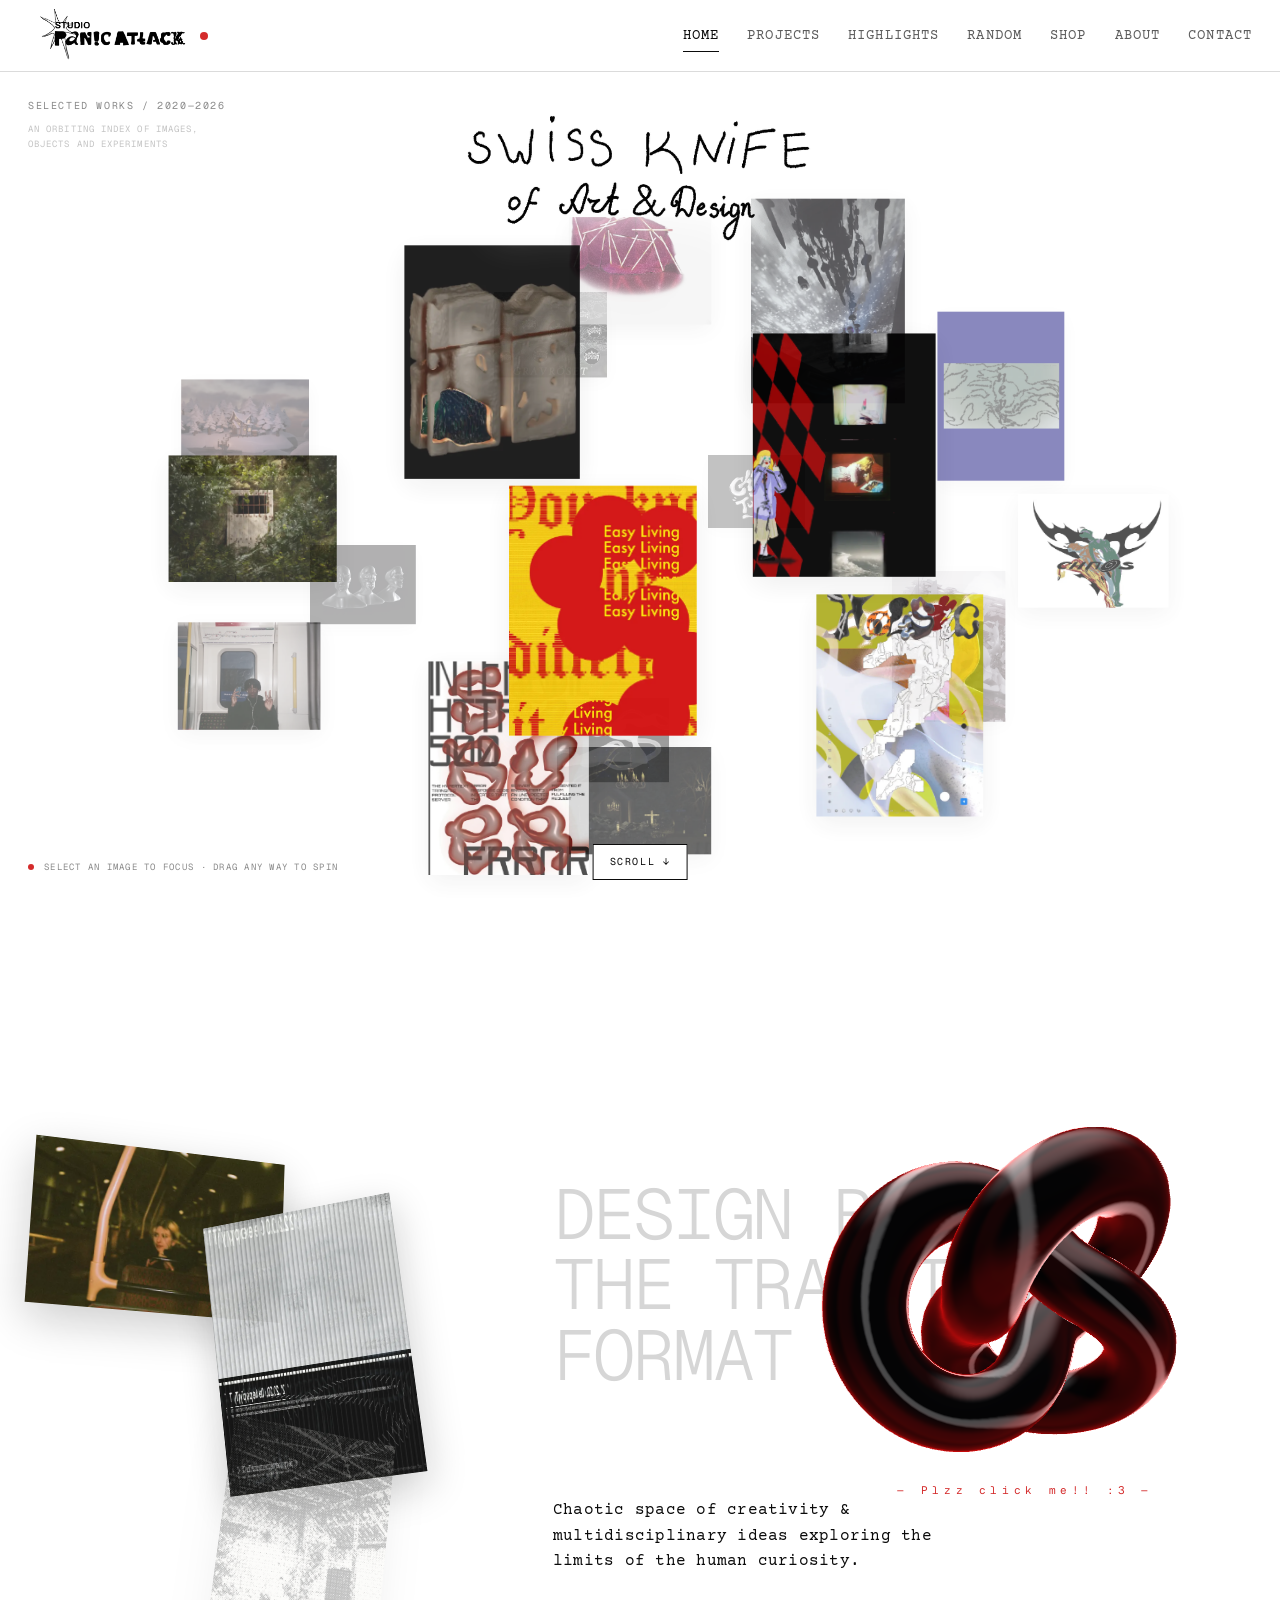
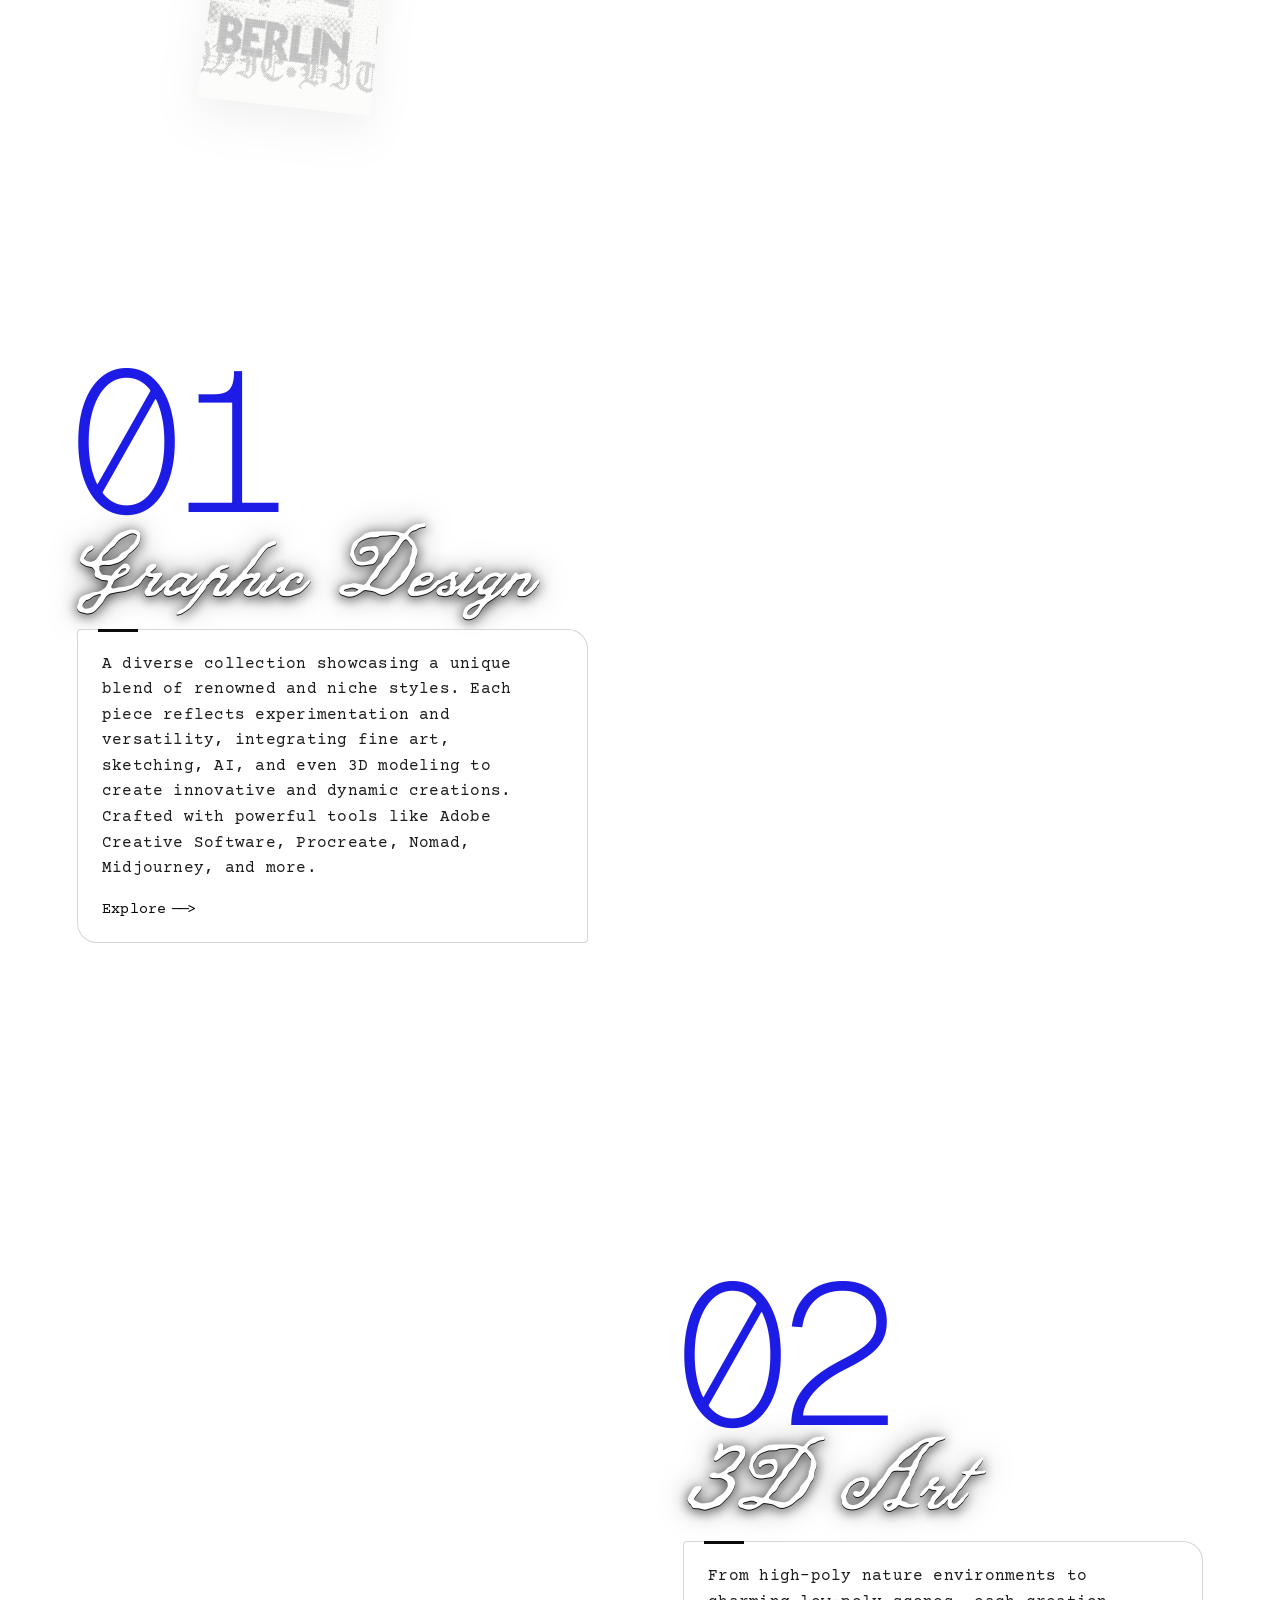
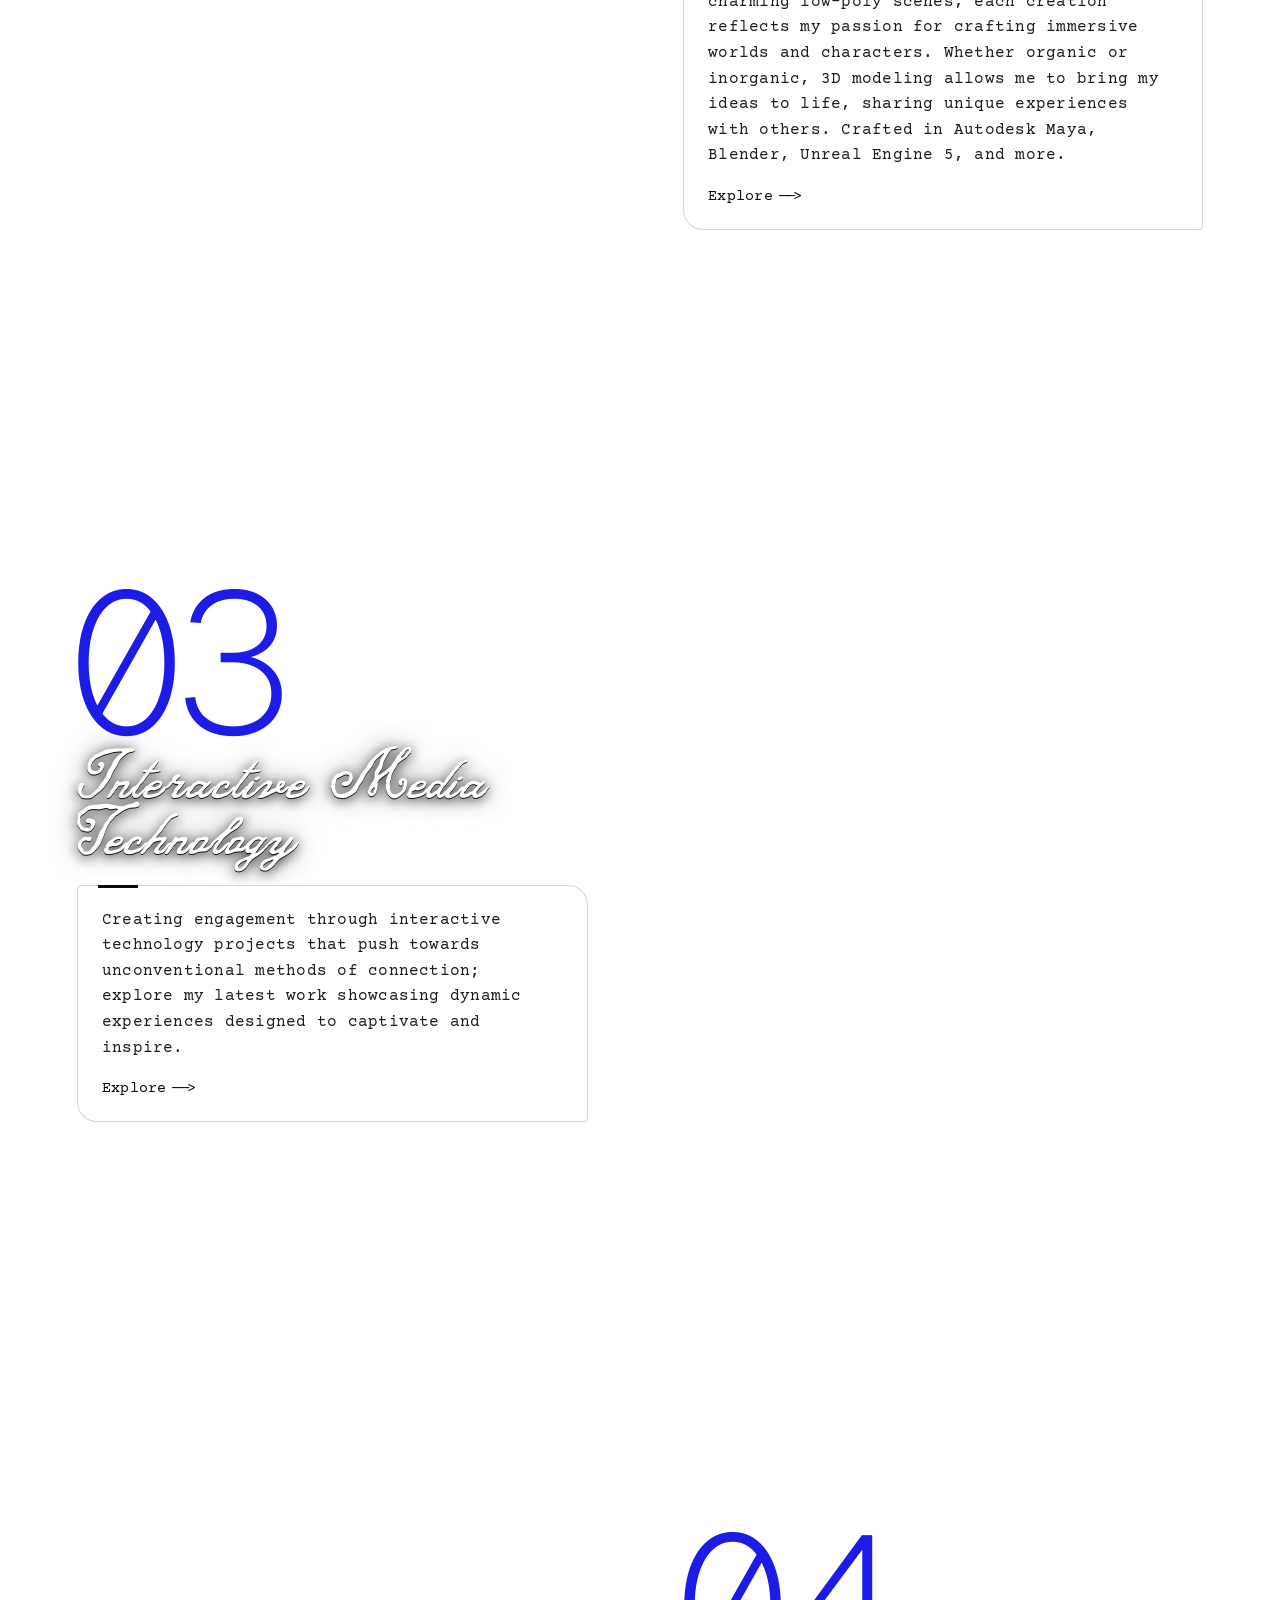
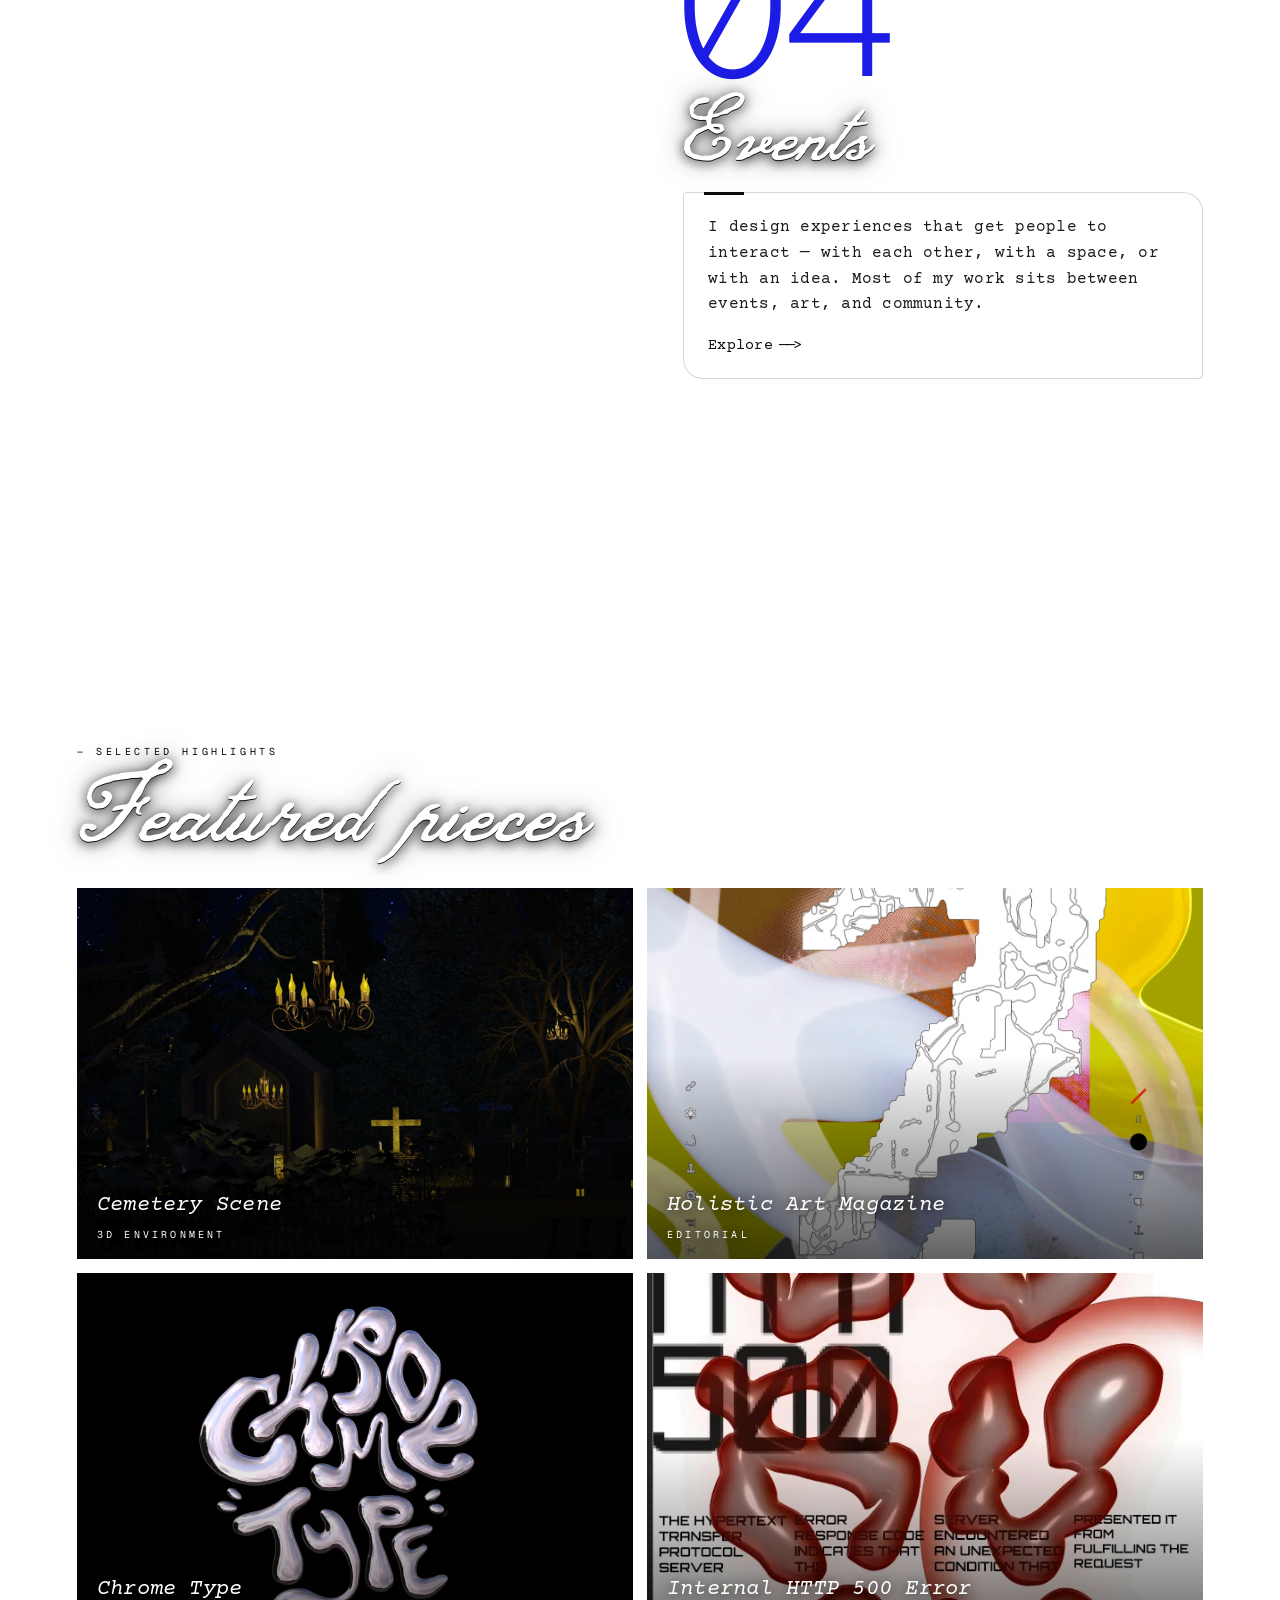
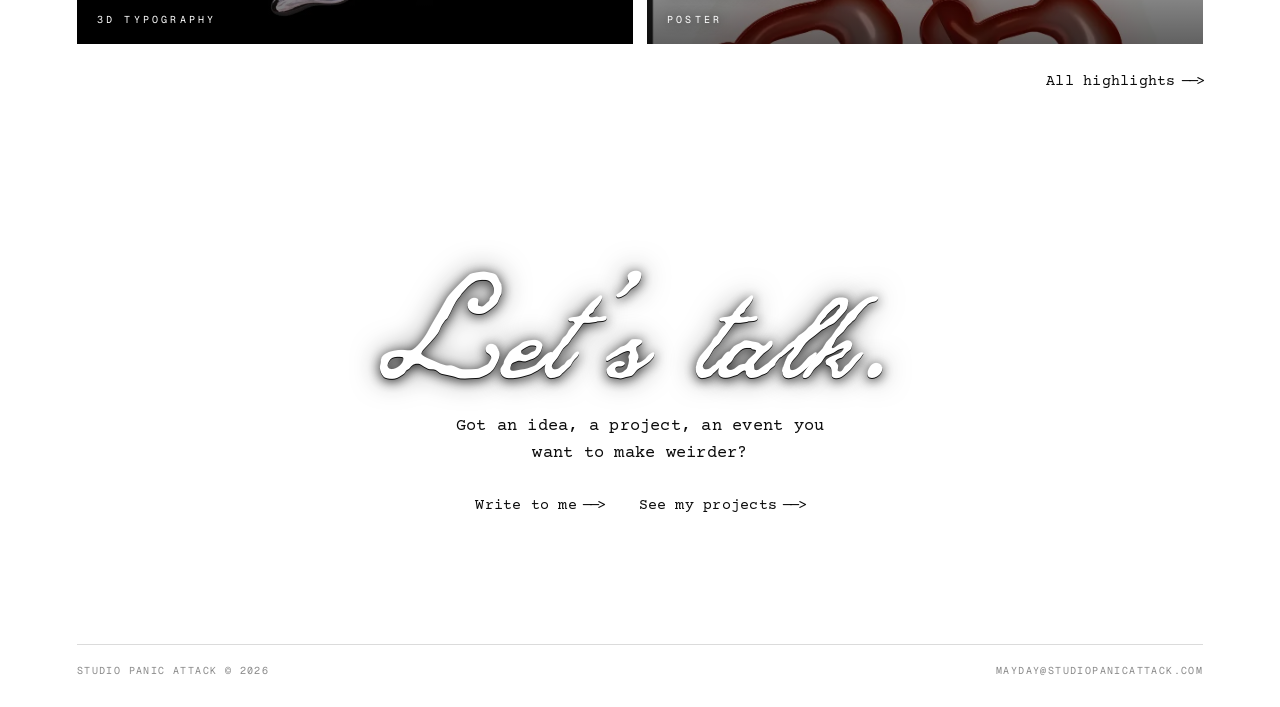
<file: index.html>
<!doctype html>
<html lang="en">
<head>
  <meta charset="utf-8">
  <meta name="viewport" content="width=device-width, initial-scale=1">
  <title>Studio Panic Attack</title>
  <meta name="description" content="Space of creativity &amp; curiosity.">
  <meta name="theme-color" content="#ffffff">
  <meta property="og:title" content="Studio Panic Attack">
  <meta property="og:description" content="Space of creativity &amp; curiosity.">
  <meta property="og:type" content="website">
  <meta property="og:image" content="media/hl/cemetery-scene20.webp">
  <link rel="icon" type="image/webp" href="media/logo/panicattacklogoblack.t.webp">
  <link rel="preload" href="assets/fonts/geist-mono-latin-wght-normal.woff2" as="font" type="font/woff2" crossorigin>
  <link rel="preload" href="assets/fonts/courier-prime-latin-400-normal.woff2" as="font" type="font/woff2" crossorigin>
  <link rel="stylesheet" href="assets/css/site.css?v=2611201">
  <link rel="stylesheet" href="assets/css/play.css?v=2611201">
</head>
<body>
  <a class="skip" href="#view">Skip to content</a>

  <header class="top">
    <a class="brand" href="#/" aria-label="Studio Panic Attack — home">
      <img src="media/logo/panicattacklogoblack.t.webp" alt="Studio Panic Attack" width="869" height="287">
      <i class="dot" aria-hidden="true"></i>
    </a>
    <button class="top__toggle" id="nav-toggle" type="button" aria-expanded="false" aria-controls="nav">Menu</button>
    <nav class="nav" id="nav" aria-label="Main"></nav>
  </header>

  <main id="view" class="view" tabindex="-1"></main>

  <noscript>
    <p style="padding:6rem 2rem;font-family:monospace">Studio Panic Attack needs JavaScript to open its folders. You can reach Ema at MayDay@studiopanicattack.com.</p>
  </noscript>

  <script src="assets/js/media.js?v=2611201"></script>
  <script src="assets/js/content.js?v=2611201"></script>
  <script src="assets/js/knife.js?v=2611201"></script>
  <script src="assets/js/core.js?v=2611201"></script>
  <script src="assets/js/fx.js?v=2611201"></script>
  <script src="assets/js/projects.js?v=2611201"></script>
  <script src="assets/js/pages.js?v=2611201"></script>
  <script src="assets/js/random.js?v=2611201"></script>
  <script src="assets/js/shop.js?v=2611201"></script>
  <script>SPA.start();</script>
</body>
</html>
</file>
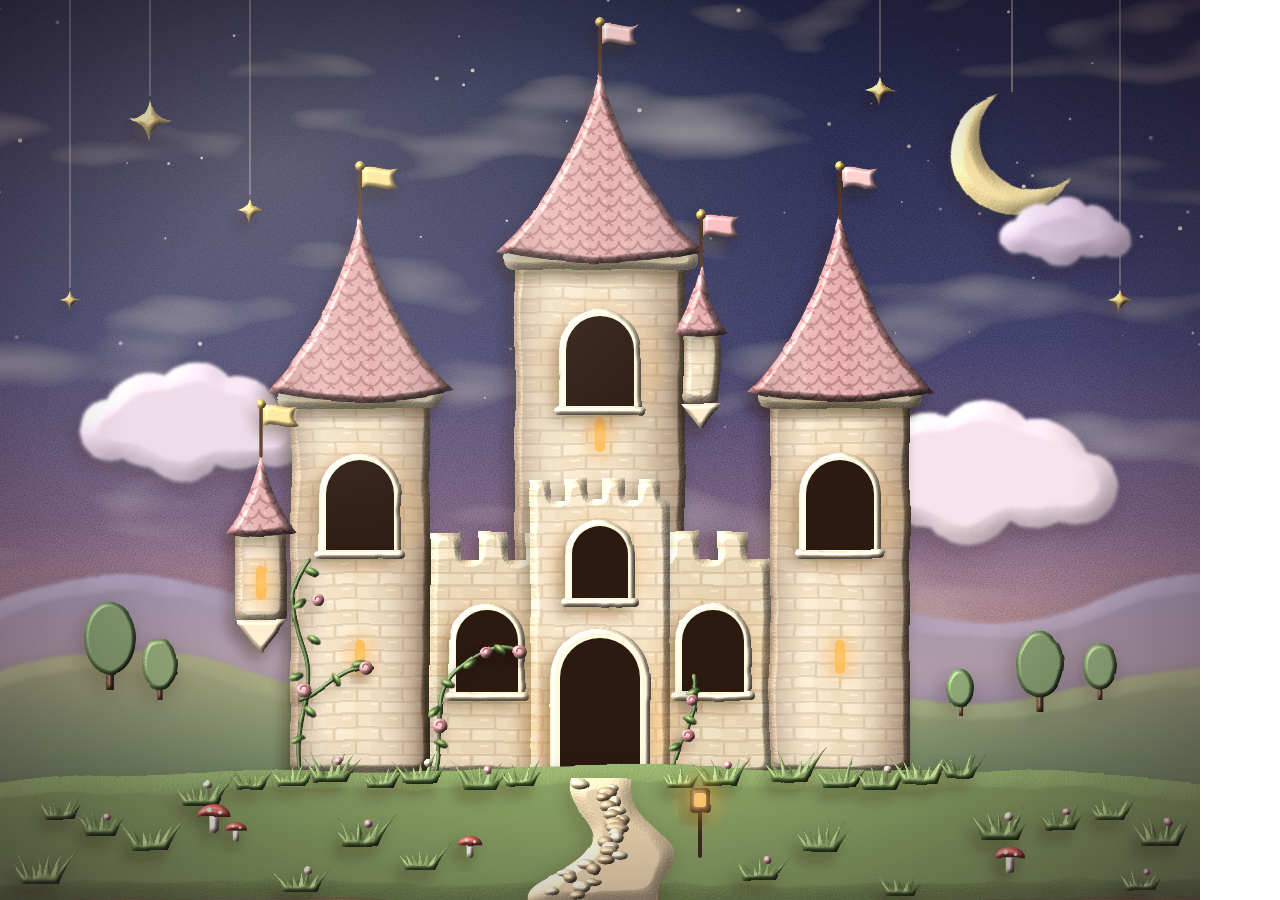
<file: tools/scenes/castle.html>
<!doctype html><meta charset="utf-8"><title>castle set</title>
<style>html,body{margin:0;background:transparent}svg{display:block}</style>
<svg id="s" xmlns="http://www.w3.org/2000/svg" viewBox="0 0 1200 900" width="1200" height="900"></svg>
<script src="common.js"></script>
<script>
/* The cardboard castle, rebuilt as a clay / papier-mâché model on a little set.
   Windows (in the order the site uses them): left tower, keep, right tower,
   wall left, gatehouse, wall right, then the door. */
var WIN = [[328, 462, 64, 88], [568, 318, 64, 88], [808, 462, 64, 88], [458, 612, 58, 80], [574, 528, 52, 70], [684, 612, 58, 80]];
var DOOR = [562, 640, 76, 132];
var R = rnd(11);
var defs = '', out = '';
defs += clay('clay', { dents: 0.15, df: 0.022, grain: 0.07 });
defs += '<filter id="dof"><feGaussianBlur stdDeviation="1.6"/></filter><linearGradient id="haze" x1="0" y1="0" x2="0" y2="1"><stop offset="0" stop-color="#f3c7a6" stop-opacity="0"/><stop offset=".6" stop-color="#f3c7a6" stop-opacity=".32"/><stop offset="1" stop-color="#f3c7a6" stop-opacity="0"/></linearGradient>';
defs += clay('claySoft', { blur: 9, surface: 4, wobble: 9, dents: 0.12 });
defs += clay('clayRoof', { blur: 5, surface: 6, wobble: 6, spec: 0.35, seed: 7 });
defs += clay('claySmall', { blur: 2.4, surface: 3, wobble: 3, wf: 0.03, dents: 0.05, spec: 0.4, pad: 30 });
defs += clay('clayHill', { blur: 14, surface: 4, wobble: 12, wf: 0.006, dents: 0.16, df: 0.018, spec: 0.12, seed: 21 });
defs += clay('clayCloud', { blur: 12, surface: 4.5, wobble: 10, wf: 0.01, dents: 0.08, spec: 0.18, el: 58, seed: 31, pad: 14 });
defs += shadowF('drop', -6, 9, 7, 0.35) + shadowF('dropSoft', -4, 6, 10, 0.25) + shadowF('dropBig', -10, 14, 14, 0.3);
/* backdrop: painted canvas */
defs += '<linearGradient id="sky" x1="0" y1="0" x2="0" y2="1"><stop offset="0" stop-color="#23284a"/><stop offset=".38" stop-color="#4b4a78"/><stop offset=".66" stop-color="#a07c98"/><stop offset=".86" stop-color="#e3ad92"/><stop offset="1" stop-color="#f0c79e"/></linearGradient>' +
  '<filter id="canvas" x="0" y="0" width="100%" height="100%"><feTurbulence type="fractalNoise" baseFrequency="0.9 0.85" numOctaves="2" seed="4" result="n"/><feColorMatrix in="n" type="matrix" values="0 0 0 0 0  0 0 0 0 0  0 0 0 0 0  0 0 0 -0.9 0.62" result="g"/>' +
  '<feTurbulence type="fractalNoise" baseFrequency="0.004 0.012" numOctaves="3" seed="8" result="m"/><feColorMatrix in="m" type="matrix" values="0 0 0 0 1  0 0 0 0 .95  0 0 0 0 .9  0 0 0 -.7 .3" result="mm"/>' +
  '<feComposite in="g" in2="SourceGraphic" operator="in" result="gi"/><feBlend in="gi" in2="SourceGraphic" mode="multiply" result="a"/><feComposite in="mm" in2="SourceGraphic" operator="in" result="mi"/><feBlend in="mi" in2="a" mode="screen"/></filter>' +
  '<radialGradient id="glowWin" cx="50%" cy="50%" r="50%"><stop offset="0" stop-color="#ffcf7a" stop-opacity=".75"/><stop offset=".45" stop-color="#ffb04a" stop-opacity=".25"/><stop offset="1" stop-color="#ff9a30" stop-opacity="0"/></radialGradient>' +
  '<radialGradient id="key" cx="22%" cy="18%" r="95%"><stop offset="0" stop-color="#fff2d6" stop-opacity=".22"/><stop offset=".5" stop-color="#fff" stop-opacity="0"/></radialGradient>' +
  '<radialGradient id="vig" cx="50%" cy="48%" r="72%"><stop offset=".55" stop-color="#1a0d18" stop-opacity="0"/><stop offset="1" stop-color="#1a0d18" stop-opacity=".55"/></radialGradient>' +
  '<linearGradient id="cyl" x1="0" y1="0" x2="1" y2="0"><stop offset="0" stop-color="#5e3d2a" stop-opacity=".42"/><stop offset=".28" stop-color="#fff" stop-opacity=".12"/><stop offset=".5" stop-color="#fff" stop-opacity="0"/><stop offset=".86" stop-color="#4a2c1a" stop-opacity=".3"/><stop offset="1" stop-color="#3a2014" stop-opacity=".5"/></linearGradient>' +
  '<linearGradient id="cylRoof" x1="0" y1="0" x2="1" y2="0"><stop offset="0" stop-color="#4a1f22" stop-opacity=".3"/><stop offset=".3" stop-color="#fff" stop-opacity=".14"/><stop offset=".55" stop-color="#fff" stop-opacity="0"/><stop offset="1" stop-color="#3a1418" stop-opacity=".45"/></linearGradient>' +
  '<pattern id="stones" width="46" height="26" patternUnits="userSpaceOnUse"><rect width="46" height="26" fill="#e9d8ba"/><path d="M0 .5H46M0 13.5H46M12 0V13M35 13V26" stroke="#ad9270" stroke-width="2.6" opacity=".38"/><rect x="14" y="2" width="19" height="10" rx="4" fill="#f3e5cc" opacity=".55"/><rect x="2" y="15" width="31" height="10" rx="4" fill="#dcc6a2" opacity=".4"/><path d="M3 4h7M20 18h9" stroke="#fff6e4" stroke-width="2" opacity=".5"/></pattern>' +
  '<pattern id="shingles" width="20" height="15" patternUnits="userSpaceOnUse"><rect width="20" height="15" fill="#cf9496"/><path d="M0 0a10 10 0 0 0 20 0M-10 7.5a10 10 0 0 0 20 0M10 7.5a10 10 0 0 0 20 0" fill="none" stroke="#a46467" stroke-width="2"/><circle cx="6" cy="4" r="1.6" fill="#e8b4b2" opacity=".7"/></pattern>' +
  '<pattern id="planks" width="14" height="30" patternUnits="userSpaceOnUse"><rect width="14" height="30" fill="#8a5636"/><path d="M13 0V30" stroke="#5a321c" stroke-width="2.4"/><path d="M4 3v10M8 16v9" stroke="#a46a44" stroke-width="1.6"/></pattern>';

/* ── backdrop ── */
out += '<g id="L-sky"><rect width="1200" height="900" fill="url(#sky)" filter="url(#canvas)"/>';
for (var i = 0; i < 70; i++) { var x = R() * 1200, y = R() * 430, r = 0.6 + R() * 1.6; out += '<circle cx="' + x.toFixed(1) + '" cy="' + y.toFixed(1) + '" r="' + r.toFixed(2) + '" fill="#fff5d8" opacity="' + (0.35 + R() * 0.5).toFixed(2) + '"/>'; }
out += '</g>';
/* hanging moon and stars on threads */
var STAR = 'M16 1C17.2 10.5 21.5 14.8 31 16C21.5 17.2 17.2 21.5 16 31C14.8 21.5 10.5 17.2 1 16C10.5 14.8 14.8 10.5 16 1Z';
function hangStar(x, y, s, col) { return '<path d="M' + x + ' -4V' + (y - 16 * s) + '" stroke="#f3e2c0" stroke-width="1.2" opacity=".55"/><g filter="url(#drop)"><path transform="translate(' + (x - 16 * s) + ' ' + (y - 16 * s) + ') scale(' + s + ')" d="' + STAR + '" fill="' + col + '" filter="url(#claySmall)"/></g>'; }
out += '<g id="L-hang">' +
  '<path d="M1012 -4V92" stroke="#f3e2c0" stroke-width="1.4" opacity=".6"/>' +
  '<g filter="url(#dropSoft)"><path d="M1012 92a62 62 0 1 0 50 98a52 52 0 1 1 -50 -98Z" transform="rotate(-14 1012 150)" fill="#f2dc9c" filter="url(#claySoft)"/></g>' +
  hangStar(150, 120, 1.5, '#f0cf7e') + hangStar(250, 210, 0.95, '#e9c06a') + hangStar(880, 90, 1.1, '#f0cf7e') + hangStar(1120, 300, 0.9, '#e9c06a') + hangStar(70, 300, 0.75, '#e9c06a') +
  '</g>';
/* clouds */
function cloud(x, y, s, col) {
  var c = '';
  [[0, 0, 46], [44, -16, 40], [84, 2, 44], [-38, 10, 30], [120, 14, 30], [30, 18, 42]].forEach(function (k) { c += '<circle cx="' + (x + k[0] * s) + '" cy="' + (y + k[1] * s) + '" r="' + k[2] * s + '"/>'; });
  return '<g filter="url(#dropSoft)"><g fill="' + col + '" filter="url(#clayCloud)">' + c + '<rect x="' + (x - 38 * s) + '" y="' + y + '" width="' + 158 * s + '" height="' + 40 * s + '" rx="' + 20 * s + '"/></g></g>';
}
out += '<g id="L-clouds" filter="url(#dof)">' + cloud(150, 420, 1.05, '#d8c4d6') + cloud(930, 470, 1.25, '#e2cdd8') + cloud(1040, 230, 0.6, '#cdb9d2') + '</g>';
/* hills */
out += '<g id="L-hills" filter="url(#dof)">' +
  '<g filter="url(#dropSoft)"><path d="M-30 900V610C80 560 170 575 260 600S430 640 520 612 700 560 820 590 1010 640 1100 600 1230 580 1230 580V900Z" fill="#8f86ad" filter="url(#clayHill)"/></g>' +
  '<g filter="url(#dropSoft)"><path d="M-30 900V680C60 650 160 640 240 668S380 712 470 700 640 660 760 676 980 720 1080 690 1230 670 1230 670V900Z" fill="#7d946a" filter="url(#clayHill)"/></g>' +
  '</g>';
/* little trees on the hills */
function tree(x, y, s, col) { return '<g filter="url(#dropSoft)"><path d="M' + (x - 3 * s) + ' ' + y + 'h' + 6 * s + 'v' + (-24 * s) + 'h' + (-6 * s) + 'Z" fill="#6a4a32" filter="url(#claySmall)"/><ellipse cx="' + x + '" cy="' + (y - 40 * s) + '" rx="' + 20 * s + '" ry="' + 28 * s + '" fill="' + col + '" filter="url(#claySmall)"/></g>'; }
out += '<rect id="L-haze" x="0" y="520" width="1200" height="240" fill="url(#haze)"/><g id="L-trees">' + tree(110, 690, 1.3, '#5f7d4e') + tree(160, 700, 0.9, '#6f8c58') + tree(1040, 712, 1.2, '#5f7d4e') + tree(1100, 700, 0.85, '#71905a') + tree(960, 716, 0.7, '#6a8a56') + '</g>';

/* ── the castle ── */
function cone(cx, apex, base, hw) {
  return 'M' + (cx - hw) + ' ' + base + 'C' + (cx - hw * 0.55) + ' ' + (base - (base - apex) * 0.22) + ' ' + (cx - hw * 0.18) + ' ' + (base - (base - apex) * 0.62) + ' ' + cx + ' ' + apex +
    'C' + (cx + hw * 0.18) + ' ' + (base - (base - apex) * 0.62) + ' ' + (cx + hw * 0.55) + ' ' + (base - (base - apex) * 0.22) + ' ' + (cx + hw) + ' ' + base +
    'Q' + cx + ' ' + (base + hw * 0.22) + ' ' + (cx - hw) + ' ' + base + 'Z';
}
function roof(cx, apex, base, hw, flag) {
  return '<g filter="url(#drop)"><g filter="url(#clayRoof)"><path d="' + cone(cx, apex, base, hw) + '" fill="url(#shingles)"/><path d="' + cone(cx, apex, base, hw) + '" fill="url(#cylRoof)"/></g></g>' +
    '<path d="M' + cx + ' ' + (apex + 4) + 'V' + (apex - 46) + '" stroke="#5a3a24" stroke-width="3.4" stroke-linecap="round"/>' +
    '<g filter="url(#drop)"><path d="M' + (cx + 2) + ' ' + (apex - 46) + 'c14 -5 22 5 36 0c-6 7 -6 13 0 20c-14 5 -22 -5 -36 0Z" fill="' + flag + '" filter="url(#claySmall)"/><circle cx="' + cx + '" cy="' + (apex - 48) + '" r="5" fill="#e3b85a" filter="url(#claySmall)"/></g>';
}
function merlons(x0, x1, top, h, w, gap) {
  var d = 'M' + x0 + ' ' + (top + h + 4) + 'V' + top, x = x0;
  while (x + w <= x1 + 0.5) { d += 'H' + (x + w); x += w + gap; if (x + w <= x1 + 0.5) d += 'V' + (top + h) + 'H' + x + 'V' + top; else d += 'V' + (top + h); }
  return d + 'H' + x1 + 'V' + (top + h + 4) + 'Z';
}
function body(x, y, w, h, round) {
  return '<g filter="url(#drop)"><g filter="url(#clay)"><rect x="' + x + '" y="' + y + '" width="' + w + '" height="' + h + '" rx="6" fill="url(#stones)"/>' + (round ? '<rect x="' + x + '" y="' + y + '" width="' + w + '" height="' + h + '" fill="url(#cyl)"/>' : '<rect x="' + x + '" y="' + y + '" width="' + w + '" height="' + h + '" fill="#6a4a30" opacity=".06"/>') + '</g></g>';
}
function ring(x0, x1, y) { return '<g filter="url(#drop)"><rect x="' + x0 + '" y="' + y + '" width="' + (x1 - x0) + '" height="22" rx="9" fill="#efdfc4" filter="url(#clay)"/></g>'; }
function windowFrame(b, door) {                         /* stone surround + dark recess the shutters cover */
  var x = b[0], y = b[1], w = b[2], h = b[3], r = w / 2, m = door ? 12 : 9;
  var arch = function (x, y, w, h) { return 'M' + x + ' ' + (y + h) + 'V' + (y + w / 2) + 'a' + w / 2 + ' ' + w / 2 + ' 0 0 1 ' + w + ' 0V' + (y + h) + 'Z'; };
  return '<circle cx="' + (x + w / 2) + '" cy="' + (y + h * 0.55) + '" r="' + (w * 1.15) + '" fill="url(#glowWin)"/>' +
    '<g filter="url(#drop)"><path d="' + arch(x - m, y - m, w + 2 * m, h + m + (door ? 0 : 6)) + '" fill="#f1e2c8" filter="url(#claySmall)"/></g>' +
    '<path d="' + arch(x - 2, y - 2, w + 4, h + 2) + '" fill="#2c1a10"/>' +
    (door ? '' : '<rect x="' + (x - m - 4) + '" y="' + (y + h) + '" width="' + (w + 2 * m + 8) + '" height="9" rx="4" fill="#efe0c4" filter="url(#claySmall)"/>');
}
function slit(x, y) { return '<rect x="' + (x - 5) + '" y="' + y + '" width="10" height="34" rx="5" fill="#ffc463"/><rect x="' + (x - 22) + '" y="' + (y - 14) + '" width="44" height="62" fill="url(#glowWin)"/>'; }
function vine(d) { return '<path d="' + d + '" fill="none" stroke="#4f6b3a" stroke-width="4.5" stroke-linecap="round" filter="url(#claySmall)"/>'; }
function leaf(x, y, a, s) { return '<ellipse cx="' + x + '" cy="' + y + '" rx="' + 7 * s + '" ry="' + 3.6 * s + '" transform="rotate(' + a + ' ' + x + ' ' + y + ')" fill="#6b8c4a" filter="url(#claySmall)"/>'; }
function rose(x, y, s) { return '<g filter="url(#drop)"><circle cx="' + x + '" cy="' + y + '" r="' + 7 * s + '" fill="#e7a5a8" filter="url(#claySmall)"/><path d="M' + (x - 3 * s) + ' ' + y + 'a' + 3 * s + ' ' + 3 * s + ' 0 1 1 ' + 4 * s + ' ' + 2 * s + '" fill="none" stroke="#b86c72" stroke-width="' + 1.6 * s + '"/></g>'; }

var C = '<g id="L-castle">';
/* back: keep */
C += body(515, 262, 170, 510, true) + ring(503, 697, 248) + roof(600, 70, 252, 104, '#e2b4b4');
/* keep turret */
C += body(683, 330, 36, 74, true) + '<g filter="url(#drop)"><path d="M681 404h40l-20 26Z" fill="#e8d6b8" filter="url(#claySmall)"/></g>' + roof(701, 262, 334, 28, '#e0a2a6');
/* towers */
[[360, 290, 430], [840, 770, 910]].forEach(function (t) {
  C += body(t[1], 400, 140, 372, true) + ring(t[1] - 12, t[2] + 12, 386) + roof(t[0], 214, 392, 94, t[0] < 600 ? '#f0cf7e' : '#e2b4b4');
});
/* little turret on the left tower */
C += body(236, 530, 50, 90, true) + '<g filter="url(#drop)"><path d="M234 620h54l-27 34Z" fill="#e8d6b8" filter="url(#claySmall)"/></g>' + roof(261, 452, 534, 36, '#f0cf7e');
/* wall + crenels */
C += '<g filter="url(#drop)"><g filter="url(#clay)"><path d="' + merlons(430, 770, 532, 30, 30, 18) + '" fill="url(#stones)"/><rect x="430" y="560" width="340" height="214" fill="url(#stones)"/><rect x="430" y="560" width="340" height="214" fill="#6a4a30" opacity=".08"/></g></g>';
/* gatehouse */
C += '<g filter="url(#drop)"><g filter="url(#clay)"><path d="' + merlons(530, 670, 478, 26, 22, 14) + '" fill="url(#stones)"/><rect x="530" y="500" width="140" height="276" fill="url(#stones)"/><rect x="530" y="500" width="140" height="276" fill="#fff" opacity=".06"/></g></g>';
/* arrow slits */
C += slit(360, 640) + slit(840, 640) + slit(600, 418) + slit(261, 566);
/* windows and door surrounds */
WIN.forEach(function (b) { C += windowFrame(b, false); });
C += '<rect x="' + (DOOR[0] - 60) + '" y="' + (DOOR[1] + 20) + '" width="' + (DOOR[2] + 120) + '" height="160" fill="url(#glowWin)"/>' + windowFrame(DOOR, true);
/* step under the door */
C += '<g filter="url(#drop)"><rect x="548" y="768" width="104" height="14" rx="6" fill="#d9c6a4" filter="url(#claySmall)"/></g>';
/* vines and roses */
C += '<g filter="url(#drop)">' + vine('M300 772C292 720 318 690 304 650S286 590 310 560') + vine('M300 700C330 690 340 664 372 668') + vine('M436 772C446 730 430 700 452 676S500 640 522 652') + vine('M672 772c10-40 30-60 22-96') + '</g>';
var LV = [[298, 740, -30], [310, 712, 40], [296, 676, -20], [314, 640, 30], [300, 604, -40], [312, 572, 20], [336, 680, 60], [360, 664, -10], [442, 744, 30], [434, 712, -40], [448, 684, 20], [470, 664, -30], [500, 650, 40], [676, 748, -20], [690, 720, 30], [694, 692, -30]];
LV.forEach(function (l) { C += leaf(l[0], l[1], l[2], 1.1); });
[[304, 690, 1.1], [318, 600, 0.9], [366, 668, 1], [440, 726, 1.1], [486, 652, 0.9], [520, 652, 1], [688, 736, 1], [692, 700, 0.85]].forEach(function (r) { C += rose(r[0], r[1], r[2]); });
C += '</g>';
out += C;

/* ── front: the mound, the path, grass, mushrooms ── */
var F = '<g id="L-front">';
F += '<g filter="url(#dropBig)"><path d="M-30 900V790C120 762 300 772 420 770S640 764 760 770 1040 760 1230 786V900Z" fill="#87a35f" filter="url(#clayHill)"/></g>';
/* winding path */
F += '<g filter="url(#dropSoft)"><path d="M570 778C560 810 610 826 586 852S520 880 530 904H660C650 880 690 860 668 840S628 806 632 778Z" fill="#dcc6a0" filter="url(#claySoft)"/></g>';
var P = rnd(5);
for (var k = 0; k < 26; k++) { var t = k / 26, px = 600 + Math.sin(t * 5) * 30 + (P() - 0.5) * 40, py = 784 + t * 116; F += '<ellipse cx="' + px.toFixed(1) + '" cy="' + py.toFixed(1) + '" rx="' + (6 + P() * 6).toFixed(1) + '" ry="' + (3.5 + P() * 3).toFixed(1) + '" fill="' + (P() > 0.5 ? '#c4ab86' : '#ead8b6') + '" filter="url(#claySmall)"/>'; }
/* grass tufts */
var G = rnd(9);
function tuft(x, y, s) { var d = ''; for (var b = 0; b < 7; b++) { var a = (b - 3) * 0.26 + (G() - 0.5) * 0.25, l = (12 + G() * 14) * s, bx = x + (b - 3) * 3.4 * s; d += 'M' + (bx - 2.6 * s) + ' ' + y + 'Q' + (bx + Math.sin(a) * l * 0.3) + ' ' + (y - l * 0.6) + ' ' + (bx + Math.sin(a) * l) + ' ' + (y - l) + 'Q' + (bx + Math.sin(a) * l * 0.3 + 2.5 * s) + ' ' + (y - l * 0.55) + ' ' + (bx + 2.6 * s) + ' ' + y + 'Z'; } return '<path d="' + d + '" fill="' + (G() > 0.5 ? '#5f7f40' : '#71944c') + '" filter="url(#claySmall)"/>' + (G() > 0.6 ? '<circle cx="' + (x + 6 * s) + '" cy="' + (y - 16 * s) + '" r="' + 3.2 * s + '" fill="' + (G() > 0.5 ? '#f3e7c4' : '#e9a9b0') + '" filter="url(#claySmall)"/>' : ''); }
F += '<g filter="url(#drop)">';
[[250, 790], [292, 786], [330, 782], [380, 788], [420, 784], [480, 790], [520, 786], [680, 788], [720, 786], [790, 782], [840, 788], [880, 790], [920, 784], [960, 778], [60, 820], [100, 836], [150, 850], [1000, 840], [1060, 830], [1110, 820], [1160, 846], [420, 870], [360, 846], [820, 852], [760, 880], [300, 892], [900, 896], [40, 884], [1140, 890], [200, 806]].forEach(function (p) { F += tuft(p[0], p[1], 1 + G() * 0.5); });
F += '</g>';
/* mushrooms */
function shroom(x, y, s) { return '<g filter="url(#drop)"><rect x="' + (x - 4 * s) + '" y="' + (y - 16 * s) + '" width="' + 8 * s + '" height="' + 16 * s + '" rx="' + 3 * s + '" fill="#f1e4cc" filter="url(#claySmall)"/><path d="M' + (x - 14 * s) + ' ' + (y - 14 * s) + 'a' + 14 * s + ' ' + 11 * s + ' 0 0 1 ' + 28 * s + ' 0Z" fill="#c95b52" filter="url(#claySmall)"/><circle cx="' + (x - 4 * s) + '" cy="' + (y - 20 * s) + '" r="' + 2 * s + '" fill="#fbeedd"/><circle cx="' + (x + 5 * s) + '" cy="' + (y - 18 * s) + '" r="' + 1.6 * s + '" fill="#fbeedd"/></g>'; }
F += shroom(214, 834, 1.2) + shroom(236, 842, 0.8) + shroom(1010, 874, 1.1) + shroom(470, 858, 0.9);
/* a tiny lantern by the path */
F += '<path d="M700 856V808" stroke="#3b2a1e" stroke-width="4" stroke-linecap="round"/><g filter="url(#drop)"><rect x="690" y="788" width="20" height="24" rx="4" fill="#3b2a1e" filter="url(#claySmall)"/></g><rect x="694" y="793" width="12" height="14" rx="3" fill="#ffd27a"/><circle cx="700" cy="800" r="34" fill="url(#glowWin)"/>';
F += '</g>';
out += F;
/* overall light */
out += '<g id="L-light"><rect width="1200" height="900" fill="url(#key)"/><rect width="1200" height="900" fill="url(#vig)"/></g>';

document.getElementById('s').innerHTML = '<defs>' + defs + '</defs>' + out;
window.SCENE = { win: WIN, door: DOOR, w: 1200, h: 900 };
</script>
</file>
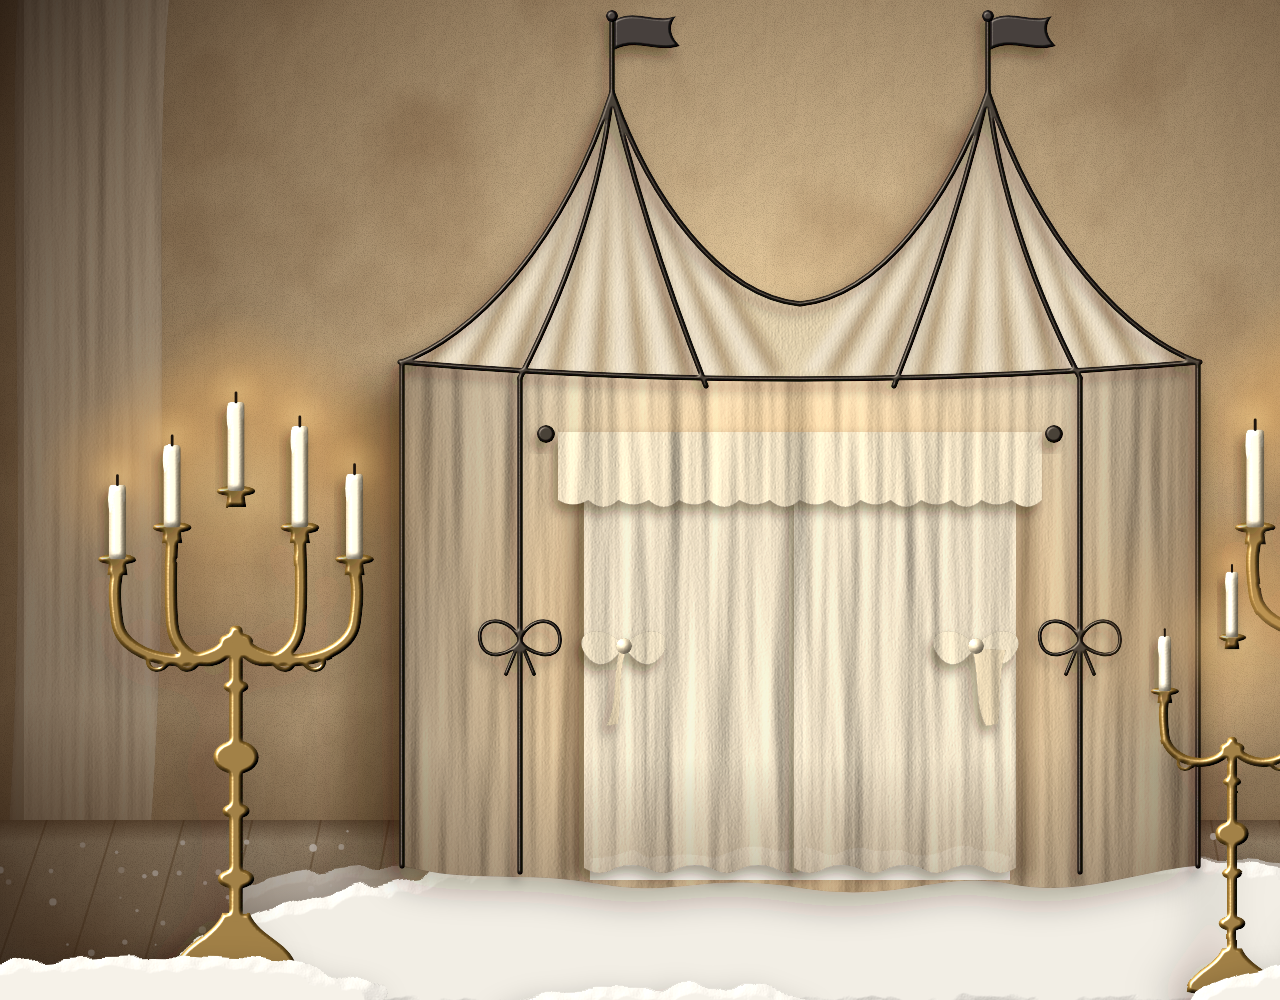
<file: tools/scenes/realm.html>
<!doctype html><meta charset="utf-8"><title>shadowrealm set</title>
<style>html,body{margin:0;background:transparent}svg{display:block}</style>
<svg id="s" xmlns="http://www.w3.org/2000/svg" viewBox="0 0 1600 1000" width="1600" height="1000"></svg>
<script src="common.js"></script>
<script>
/* The Shadowrealm room: plaster wall, whitewashed floor with cotton snow,
   a muslin tent on a black wire frame, brass candelabras.
   The shadow play itself, the carousel shadow and the flames are live on the
   site; this file only draws what stays still. */
var OPEN = [590, 470, 420, 380];                 /* the tent opening = the play screen */
var defs = '', out = '', FLAMES = [];
defs += clay('brass', { blur: 2.2, surface: 3.2, wobble: 2, wf: 0.04, dents: 0.04, grain: 0.03, spec: 1.25, exp: 22, el: 42, gain: 1.05, pad: 30 });
defs += clay('wax', { blur: 3, surface: 2.6, wobble: 1.5, wf: 0.05, dents: 0.03, spec: 0.35, exp: 10, el: 55, gain: 1.08, pad: 30 });
defs += clay('iron', { blur: 1.4, surface: 2, wobble: 1.2, wf: 0.05, dents: 0.02, spec: 0.55, exp: 18, gain: 1.2, pad: 20 });
defs += clay('brick', { blur: 3, surface: 4, wobble: 3, wf: 0.04, dents: 0.18, df: 0.06, grain: 0.12, spec: 0.08, pad: 6 });
defs += clay('cotton', { blur: 12, surface: 3.2, wobble: 26, wf: 0.022, dents: 0.3, df: 0.05, grain: 0.05, spec: 0.03, el: 62, gain: 1.1, pad: 10, seed: 41 });
defs += shadowF('drop', -5, 8, 6, 0.4) + shadowF('dropSoft', -10, 14, 16, 0.32) + shadowF('dropFar', -22, 10, 22, 0.28);
defs +=
  /* plaster: blotchy, slightly lumpy */
  '<filter id="plaster" x="0" y="0" width="100%" height="100%" color-interpolation-filters="sRGB">' +
  '<feTurbulence type="fractalNoise" baseFrequency="0.006" numOctaves="4" seed="3" result="m"/><feColorMatrix in="m" type="matrix" values="0 0 0 0 .55  0 0 0 0 .42  0 0 0 0 .3  0 0 0 -1.2 .62" result="blot"/>' +
  '<feTurbulence type="fractalNoise" baseFrequency="0.03" numOctaves="3" seed="6" result="b"/><feDiffuseLighting in="b" surfaceScale=".6" lighting-color="#fff" result="bump"><feDistantLight azimuth="200" elevation="62"/></feDiffuseLighting>' +
  '<feComposite in="SourceGraphic" in2="bump" operator="arithmetic" k1="1.12" result="lit"/><feComposite in="blot" in2="lit" operator="atop" result="b2"/>' +
  '<feTurbulence type="fractalNoise" baseFrequency="1.1" numOctaves="1" seed="2" result="g"/><feColorMatrix in="g" type="matrix" values="0 0 0 0 0  0 0 0 0 0  0 0 0 0 0  0 0 0 -.5 .28" result="gg"/><feComposite in="gg" in2="b2" operator="atop"/></filter>' +
  /* muslin: vertical folds + fine weave */
  '<filter id="muslin" x="-2%" y="-2%" width="104%" height="104%" color-interpolation-filters="sRGB">' +
  '<feTurbulence type="fractalNoise" baseFrequency="0.024 0.0016" numOctaves="3" seed="12" result="f"/>' +
  '<feTurbulence type="turbulence" baseFrequency="0.7 0.55" numOctaves="1" seed="5" result="weave"/>' +
  '<feComposite in="f" in2="weave" operator="arithmetic" k2="1" k3=".06" result="h"/>' +
  '<feDiffuseLighting in="h" surfaceScale="6" lighting-color="#fff" result="L"><feDistantLight azimuth="190" elevation="58"/></feDiffuseLighting>' +
  '<feComposite in="SourceGraphic" in2="L" operator="arithmetic" k1="1.16" result="lit"/><feComposite in="lit" in2="SourceGraphic" operator="in"/></filter>' +
  '<filter id="muslinR" x="-2%" y="-2%" width="104%" height="104%" color-interpolation-filters="sRGB">' +
  '<feTurbulence type="fractalNoise" baseFrequency="0.002 0.002" numOctaves="1" seed="12" result="f"/>' +
  '<feTurbulence type="turbulence" baseFrequency="0.7 0.55" numOctaves="1" seed="5" result="weave"/>' +
  '<feDiffuseLighting in="weave" surfaceScale=".5" lighting-color="#fff" result="L"><feDistantLight azimuth="190" elevation="60"/></feDiffuseLighting>' +
  '<feComposite in="SourceGraphic" in2="L" operator="arithmetic" k1="1.12" result="lit"/><feComposite in="lit" in2="SourceGraphic" operator="in"/></filter>' +
  '<filter id="blur5" x="-10%" y="-10%" width="120%" height="120%"><feGaussianBlur stdDeviation="5"/></filter><filter id="blur2"><feGaussianBlur stdDeviation="2"/></filter><filter id="blur8" x="-30%" y="-30%" width="160%" height="160%"><feGaussianBlur stdDeviation="8"/></filter><filter id="blur20" x="-50%" y="-50%" width="200%" height="200%"><feGaussianBlur stdDeviation="20"/></filter>' +
  '<radialGradient id="roomLight" cx="800" cy="600" r="980" gradientUnits="userSpaceOnUse"><stop offset="0" stop-color="#ffe2a8" stop-opacity=".55"/><stop offset=".45" stop-color="#ffcf8a" stop-opacity=".18"/><stop offset="1" stop-color="#ffcf8a" stop-opacity="0"/></radialGradient>' +
  '<radialGradient id="roomDark" cx="800" cy="560" r="1000" gradientUnits="userSpaceOnUse"><stop offset=".28" stop-color="#2b1606" stop-opacity="0"/><stop offset=".72" stop-color="#2b1606" stop-opacity=".5"/><stop offset="1" stop-color="#140902" stop-opacity=".85"/></radialGradient>' +
  '<radialGradient id="candleGlow" cx="50%" cy="50%" r="50%"><stop offset="0" stop-color="#ffd58a" stop-opacity=".5"/><stop offset=".4" stop-color="#ffb860" stop-opacity=".16"/><stop offset="1" stop-color="#ffb860" stop-opacity="0"/></radialGradient>' +
  '<radialGradient id="tentGlow" cx="800" cy="650" r="380" gradientUnits="userSpaceOnUse"><stop offset="0" stop-color="#ffcf7e" stop-opacity=".9"/><stop offset=".55" stop-color="#ffb860" stop-opacity=".35"/><stop offset="1" stop-color="#ffb860" stop-opacity="0"/></radialGradient>' +
  '<linearGradient id="floorShade" x1="0" y1="0" x2="0" y2="1"><stop offset="0" stop-color="#3a220f" stop-opacity=".55"/><stop offset=".12" stop-color="#3a220f" stop-opacity=".1"/><stop offset="1" stop-color="#3a220f" stop-opacity=".35"/></linearGradient>' +
  '<linearGradient id="wallFoot" x1="0" y1="0" x2="0" y2="1"><stop offset="0" stop-color="#2b1606" stop-opacity="0"/><stop offset="1" stop-color="#2b1606" stop-opacity=".32"/></linearGradient>' +
  '<linearGradient id="roofShade" x1="0" y1="0" x2="0" y2="1"><stop offset="0" stop-color="#5a3c1e" stop-opacity=".22"/><stop offset=".7" stop-color="#5a3c1e" stop-opacity="0"/><stop offset="1" stop-color="#fff6e0" stop-opacity=".12"/></linearGradient>' +
  '<linearGradient id="wallShade" x1="0" y1="0" x2="1" y2="0"><stop offset="0" stop-color="#3a220f" stop-opacity=".42"/><stop offset=".22" stop-color="#3a220f" stop-opacity=".08"/><stop offset=".5" stop-color="#fff" stop-opacity="0"/><stop offset=".8" stop-color="#3a220f" stop-opacity=".1"/><stop offset="1" stop-color="#3a220f" stop-opacity=".46"/></linearGradient>' +
  '<linearGradient id="hemShade" x1="0" y1="0" x2="0" y2="1"><stop offset=".72" stop-color="#3a220f" stop-opacity="0"/><stop offset="1" stop-color="#3a220f" stop-opacity=".28"/></linearGradient>' +
  '<linearGradient id="waxG" x1="0" y1="0" x2="1" y2="0"><stop offset="0" stop-color="#cdbb98"/><stop offset=".35" stop-color="#fbf2dc"/><stop offset=".7" stop-color="#efe2c4"/><stop offset="1" stop-color="#b9a47e"/></linearGradient>' +
  '<pattern id="bricks" width="64" height="30" patternUnits="userSpaceOnUse"><rect width="64" height="30" fill="#c9b49a"/><rect x="2" y="2" width="58" height="12" rx="2" fill="#9a5a3e"/><rect x="-30" y="17" width="58" height="12" rx="2" fill="#8c4f36"/><rect x="34" y="17" width="58" height="12" rx="2" fill="#a5664a"/></pattern>';

/* ── the room (opaque): wall, brick, floor, cotton, light ── */
var room = '<g id="L-room">';
room += '<rect width="1600" height="840" fill="#dcc5a0" filter="url(#plaster)"/>';
/* exposed brick on the right, plaster broken away irregularly */
room += '<g filter="url(#dropSoft)"><path d="M1600 0H1488C1470 90 1500 170 1476 260S1440 420 1470 520 1452 700 1478 840H1600Z" fill="url(#bricks)" filter="url(#brick)"/></g>';
room += '<path d="M1488 0C1470 90 1500 170 1476 260S1440 420 1470 520 1452 700 1478 840" fill="none" stroke="#f3e6cc" stroke-width="5" opacity=".75" filter="url(#blur2)"/>';
/* a tall sheer window drape on the left */
room += '<g opacity=".75"><path d="M18 -10H170C150 200 176 500 150 840H8C30 500 6 200 18 -10Z" fill="#f6ecd9" filter="url(#muslin)"/></g><path d="M0 -10H24V840H0Z" fill="#3a220f" opacity=".25"/>';
/* glow on the wall around the tent and behind the candles */
room += '<rect width="1600" height="1000" fill="url(#roomLight)"/>';
room += '<rect y="700" width="1600" height="140" fill="url(#wallFoot)"/>';
/* floor: whitewashed boards in perspective */
var floor = '<rect y="820" width="1600" height="180" fill="#d3c4a8" filter="url(#plaster)"/>', vx = 800, vy = -1400;
for (var i = -26; i <= 26; i++) { var bx = 800 + i * 74; var tx = vx + (bx - vx) * (820 - vy) / (1000 - vy); floor += '<path d="M' + tx.toFixed(1) + ' 820L' + bx + ' 1000" stroke="#6e5638" stroke-width="2" opacity=".45"/>'; }
floor += '<path d="M0 821H1600" stroke="#3a220f" stroke-width="5" opacity=".5" filter="url(#blur2)"/>';
floor += '<rect y="820" width="1600" height="180" fill="url(#floorShade)"/>';
room += floor;
/* cotton snow spread around the tent */
room += '<g filter="url(#dropSoft)"><g fill="#f6f1e8" filter="url(#cotton)"><path d="M140 1010C150 930 330 878 520 862S1020 848 1220 862 1520 930 1560 1010Z"/><ellipse cx="420" cy="905" rx="190" ry="40"/><ellipse cx="1180" cy="900" rx="210" ry="42"/><ellipse cx="800" cy="955" rx="420" ry="48"/></g></g>';
var R = rnd(17);
for (var k = 0; k < 140; k++) { var fx = R() * 1600, fy = 830 + R() * 170; room += '<circle cx="' + fx.toFixed(1) + '" cy="' + fy.toFixed(1) + '" r="' + (1 + R() * 3).toFixed(1) + '" fill="#fbf8f2" opacity="' + (0.5 + R() * 0.5).toFixed(2) + '"/>'; }
/* soft shadow of the tent on the wall and floor */
room += '<path d="M370 380Q800 340 1230 380V860Q800 900 370 860Z" fill="#2b1606" opacity=".42" filter="url(#blur20)" transform="translate(-26 12)"/>';
room += '<ellipse cx="790" cy="878" rx="440" ry="34" fill="#2b1606" opacity=".22" filter="url(#blur20)"/>';
room += '<ellipse cx="800" cy="900" rx="420" ry="70" fill="#ffd38c" opacity=".42" filter="url(#blur20)"/>';
room += '<rect width="1600" height="1000" fill="url(#roomDark)"/>';
room += '<g id="glows"></g>';
room += '</g>';

/* ── the tent ── */
var P1 = [612, 92], P2 = [988, 92];
var tentWalls = 'M400 362L404 866C470 884 520 870 600 884S700 872 800 888 940 870 1010 884 1140 870 1196 866L1200 362Q800 394 400 362Z';
var roofPath = 'M398 364C470 340 560 250 ' + P1[0] + ' ' + P1[1] + 'C650 200 720 296 800 304C880 296 950 200 ' + P2[0] + ' ' + P2[1] + 'C1040 250 1130 340 1202 364Q800 396 398 364Z';
var tent = '<g id="L-tent"><mask id="hole"><rect width="1600" height="1000" fill="#fff"/><rect x="' + OPEN[0] + '" y="' + (OPEN[1] - 30) + '" width="' + OPEN[2] + '" height="' + (OPEN[3] + 60) + '" fill="#000"/></mask>';
tent += '<g mask="url(#hole)" filter="url(#dropSoft)">';
/* walls: muslin with folds, the warm light shining through */
tent += '<path d="' + tentWalls + '" fill="#efdfc0" filter="url(#muslin)"/>';
tent += '<path d="' + tentWalls + '" fill="url(#tentGlow)" opacity=".85"/>';
tent += '<path d="' + tentWalls + '" fill="url(#wallShade)"/><path d="' + tentWalls + '" fill="url(#hemShade)"/>';
/* roof: gores of fabric gathered at the two peaks */
tent += '<g><path d="' + roofPath + '" fill="#ead8b4" filter="url(#muslinR)"/><clipPath id="rc"><path d="' + roofPath + '"/></clipPath><g clip-path="url(#rc)">';
tent += '<g filter="url(#blur5)">';
[P1, P2].forEach(function (p, n) {
  for (var j = 0; j < 9; j++) {
    var e0 = (n ? 806 : 394) + j * 44.8, e1 = e0 + 44.8, y0 = 372 + Math.sin(j / 9 * Math.PI) * 16, y1 = 372 + Math.sin((j + 1) / 9 * Math.PI) * 16, m = (e0 + e1) / 2;
    tent += '<path d="M' + p[0] + ' ' + p[1] + 'L' + (m - 6).toFixed(1) + ' ' + y0.toFixed(1) + 'L' + (m + 10).toFixed(1) + ' ' + y1.toFixed(1) + 'Z" fill="#6e4c2c" opacity=".38"/>';
    tent += '<path d="M' + p[0] + ' ' + p[1] + 'L' + (e0 - 4).toFixed(1) + ' ' + y0.toFixed(1) + 'L' + (e0 + 12).toFixed(1) + ' ' + y0.toFixed(1) + 'Z" fill="#fffaf0" opacity=".55"/>';
  }
});
tent += '</g>';
tent += '<path d="' + roofPath + '" fill="url(#roofShade)"/></g></g>';
/* inner edge of the opening: fabric thickness */
tent += '</g>';
tent += '<path d="M' + (OPEN[0] - 14) + ' ' + (OPEN[1] + OPEN[3] + 26) + 'V' + (OPEN[1] - 20) + 'H' + (OPEN[0] + OPEN[2] + 14) + 'V' + (OPEN[1] + OPEN[3] + 26) + '" fill="none" stroke="#2b1606" stroke-width="18" opacity=".35" filter="url(#blur8)"/>';
/* black wire frame */
var W = '<g filter="url(#drop)"><g fill="none" stroke="#18120d" stroke-width="5.5" stroke-linecap="round" stroke-linejoin="round" filter="url(#iron)">';
W += '<path d="M400 362Q800 396 1200 362"/>';
W += '<path d="M402 362C470 338 562 248 ' + P1[0] + ' ' + P1[1] + 'M' + P1[0] + ' ' + P1[1] + 'C650 200 720 296 800 304C880 296 950 200 ' + P2[0] + ' ' + P2[1] + 'M' + P2[0] + ' ' + P2[1] + 'C1040 248 1130 338 1198 362"/>';
W += '<path d="M' + P1[0] + ' ' + P1[1] + 'C600 200 560 300 520 378M' + P1[0] + ' ' + P1[1] + 'C640 210 680 320 706 386M' + P2[0] + ' ' + P2[1] + 'C960 210 920 320 894 386M' + P2[0] + ' ' + P2[1] + 'C1000 200 1040 300 1080 378"/>';
W += '<path d="M402 364V866M1198 364V866M520 378V872M1080 378V872"/>';
/* curls on the posts, like ribbon bows */
[[520, 640], [1080, 640]].forEach(function (c) {
  W += '<path d="M' + c[0] + ' ' + c[1] + 'c-10 -26 -44 -24 -40 0s34 14 40 0c6 14 40 24 40 0s-30 -26 -40 0M' + c[0] + ' ' + c[1] + 'l-14 34M' + c[0] + ' ' + c[1] + 'l14 34" stroke-width="4"/>';
});
/* flag poles */
W += '<path d="M' + P1[0] + ' ' + P1[1] + 'V' + (P1[1] - 74) + 'M' + P2[0] + ' ' + P2[1] + 'V' + (P2[1] - 74) + '"/>';
W += '</g>';
[P1, P2].forEach(function (p) {
  W += '<path d="M' + (p[0] + 2) + ' ' + (p[1] - 72) + 'c22 -12 40 4 62 -4c-8 10 -6 20 4 30c-24 8 -42 -8 -66 4Z" fill="#141010" filter="url(#iron)"/><circle cx="' + p[0] + '" cy="' + (p[1] - 76) + '" r="6" fill="#141010" filter="url(#iron)"/>';
});
W += '</g>';
tent += W + '</g>';

/* ── curtains (two sheer panels; the site gathers them when they open) ── */
function curtain(x0, x1, id, flip) {
  var d = 'M' + x0 + ' 462H' + x1 + 'V' + 868, w = x1 - x0, n = 7, s = '';
  for (var i = 0; i <= n; i++) d += (i ? 'q' + (-w / n / 2) + ' ' + (i % 2 ? 10 : -6) + ' ' + (-w / n) + ' 0' : '');
  d += 'Z';
  s += '<g id="' + id + '" opacity=".93"><g filter="url(#drop)"><path d="' + d + '" fill="#f2e5cc" filter="url(#muslin)"/></g>';
  s += '<path d="' + d + '" fill="url(#hemShade)"/>';
  for (var r = 0; r < 6; r++) s += '<circle cx="' + (x0 + 14 + r * (w - 28) / 5) + '" cy="466" r="6" fill="none" stroke="#2a1d12" stroke-width="3"/>';
  return s + '</g>';
}
var CL = [OPEN[0] - 6, 806], CR = [794, OPEN[0] + OPEN[2] + 6];
out += '<g id="L-curtain-l">' + curtain(CL[0], CL[1], 'cl') + '</g><g id="L-curtain-r">' + curtain(CR[0], CR[1], 'cr') + '</g>';

/* ── tie-backs (shown when the curtains are open) ── */
function bow(x, y, dir) {
  return '<g filter="url(#drop)"><path d="M' + x + ' ' + y + 'c' + (-22 * dir) + ' -26 ' + (-52 * dir) + ' -14 ' + (-40 * dir) + ' 6s' + (28 * dir) + ' 14 ' + (40 * dir) + ' -6c' + (22 * dir) + ' -26 ' + (52 * dir) + ' -14 ' + (40 * dir) + ' 6s' + (-28 * dir) + ' 14 ' + (-40 * dir) + ' -6Z" fill="#efe1c4" filter="url(#muslin)"/>' +
    '<path d="M' + (x - 4) + ' ' + (y + 2) + 'c' + (-8 * dir) + ' 30 ' + (-2 * dir) + ' 56 ' + (-14 * dir) + ' 78l12 -2c4 -24 0 -50 8 -74Z" fill="#e6d4b2" filter="url(#muslin)"/><circle cx="' + x + '" cy="' + y + '" r="8" fill="#e8d6b4" filter="url(#wax)"/></g>';
}
out += '<g id="L-ties">' + bow(OPEN[0] + 34, 646, 1) + bow(OPEN[0] + OPEN[2] - 34, 646, -1) + '</g>';

/* ── front: valance, rod, candelabras, a bell ── */
var F = '<g id="L-front">';
/* gathered valance */
var vx0 = OPEN[0] - 32, vx1 = OPEN[0] + OPEN[2] + 32, vb = 'M' + vx0 + ' 432H' + vx1 + 'V500';
for (var i = 0; i < 16; i++) vb += 'q' + (-(vx1 - vx0) / 32) + ' ' + (i % 2 ? 9 : 14) + ' ' + (-(vx1 - vx0) / 16) + ' 0';
vb += 'Z';
F += '<g filter="url(#drop)"><path d="' + vb + '" fill="#f1e2c4" filter="url(#muslin)"/></g>';
for (var i = 0; i < 32; i++) F += '<path d="M' + (vx0 + 7 + i * (vx1 - vx0) / 32) + ' 436V' + (500 + (i % 2 ? 4 : 8)) + '" stroke="' + (i % 2 ? '#8a6a44' : '#fff8ea') + '" stroke-width="5" opacity="' + (i % 2 ? 0.25 : 0.35) + '" filter="url(#blur2)"/>';
F += '<g filter="url(#drop)"><path d="M' + (vx0 - 10) + ' 434H' + (vx1 + 10) + '" stroke="#18120d" stroke-width="7" stroke-linecap="round" filter="url(#iron)"/><circle cx="' + (vx0 - 12) + '" cy="434" r="9" fill="#18120d" filter="url(#iron)"/><circle cx="' + (vx1 + 12) + '" cy="434" r="9" fill="#18120d" filter="url(#iron)"/></g>';

function candelabra(x, base, s, arms) {
  var g = '', jy = base - 300 * s, B = '#a77b2e';
  /* glow on the wall behind it */
  g += '<ellipse cx="' + x + '" cy="' + (jy - 120 * s) + '" rx="' + 210 * s + '" ry="' + 170 * s + '" fill="url(#candleGlow)"/>';
  var metal = '';
  /* foot */
  metal += '<path d="M' + (x - 54 * s) + ' ' + base + 'C' + (x - 52 * s) + ' ' + (base - 26 * s) + ' ' + (x - 20 * s) + ' ' + (base - 30 * s) + ' ' + (x - 12 * s) + ' ' + (base - 52 * s) + 'H' + (x + 12 * s) + 'C' + (x + 20 * s) + ' ' + (base - 30 * s) + ' ' + (x + 52 * s) + ' ' + (base - 26 * s) + ' ' + (x + 54 * s) + ' ' + base + 'Q' + x + ' ' + (base + 12 * s) + ' ' + (x - 54 * s) + ' ' + base + 'Z" fill="' + B + '"/>';
  /* stem with knops */
  metal += '<rect x="' + (x - 6 * s) + '" y="' + (jy - 4 * s) + '" width="' + 12 * s + '" height="' + (base - jy - 40 * s) + '" rx="' + 5 * s + '" fill="' + B + '"/>';
  [[0.12, 16, 9], [0.36, 12, 7], [0.55, 20, 15], [0.8, 11, 6], [0.96, 15, 8]].forEach(function (k) {
    var ky = base - 52 * s - (base - 52 * s - jy) * k[0];
    metal += '<ellipse cx="' + x + '" cy="' + ky + '" rx="' + k[1] * s + '" ry="' + k[2] * s + '" fill="' + B + '"/>';
  });
  /* arms */
  var cups = [[0, jy - 124 * s]];
  arms.forEach(function (a) {
    var cx = x + a[0] * s, cy = jy - a[1] * s, dir = a[0] > 0 ? 1 : -1;
    metal += '<path d="M' + x + ' ' + (jy + 4 * s) + 'C' + (x + a[0] * 0.2 * s) + ' ' + (jy + 40 * s) + ' ' + (x + a[0] * 0.95 * s) + ' ' + (jy + 30 * s) + ' ' + cx + ' ' + (jy - 6 * s) + 'S' + cx + ' ' + (cy + 20 * s) + ' ' + cx + ' ' + (cy + 8 * s) + '" fill="none" stroke="' + B + '" stroke-width="' + 11 * s + '" stroke-linecap="round"/>';
    metal += '<path d="M' + (x + a[0] * 0.55 * s) + ' ' + (jy + 26 * s) + 'c' + (8 * dir * s) + ' ' + (14 * s) + ' ' + (22 * dir * s) + ' ' + (10 * s) + ' ' + (20 * dir * s) + ' ' + (-2 * s) + '" fill="none" stroke="' + B + '" stroke-width="' + 4 * s + '" stroke-linecap="round"/>';
    cups.push([a[0], cy]);
  });
  cups.forEach(function (c) {
    var cx = x + c[0] * s, cy = c[1];
    metal += '<path d="M' + (cx - 9 * s) + ' ' + (cy + 16 * s) + 'L' + (cx - 7 * s) + ' ' + (cy + 2 * s) + 'H' + (cx + 7 * s) + 'L' + (cx + 9 * s) + ' ' + (cy + 16 * s) + 'Z" fill="' + B + '"/><ellipse cx="' + cx + '" cy="' + (cy + 2 * s) + '" rx="' + 17 * s + '" ry="' + 5 * s + '" fill="' + B + '"/>';
  });
  g += '<g filter="url(#dropFar)"><g filter="url(#brass)">' + metal + '</g></g>';
  /* candles */
  var R2 = rnd(Math.round(x));
  cups.forEach(function (c, i) {
    var cx = x + c[0] * s, h = (62 + R2() * 34 + (i ? 0 : 14)) * s, top = c[1] - h, w = 15 * s;
    var cand = '<rect x="' + (cx - w / 2) + '" y="' + top + '" width="' + w + '" height="' + (h + 2 * s) + '" rx="' + 3 * s + '" fill="url(#waxG)"/>';
    cand += '<path d="M' + (cx - w / 2) + ' ' + (top + 3 * s) + 'q' + (-2 * s) + ' ' + (14 * s) + ' ' + (1 * s) + ' ' + (22 * s) + 'q' + (3 * s) + ' ' + (-4 * s) + ' ' + (2 * s) + ' ' + (-20 * s) + 'Z" fill="#f6ecd4"/>';
    cand += '<path d="M' + (cx + w / 2 - 2 * s) + ' ' + (top + 2 * s) + 'q' + (3 * s) + ' ' + (10 * s) + ' ' + (0) + ' ' + (14 * s) + 'q' + (-2 * s) + ' ' + (-6 * s) + ' ' + (-1 * s) + ' ' + (-14 * s) + 'Z" fill="#e8dcc0"/>';
    g += '<g filter="url(#drop)"><g filter="url(#wax)">' + cand + '</g></g>';
    g += '<path d="M' + cx + ' ' + top + 'v' + (-8 * s) + '" stroke="#1d140c" stroke-width="' + 2.4 * s + '" stroke-linecap="round"/>';
    FLAMES.push([+cx.toFixed(1), +(top - 8 * s).toFixed(1), +s.toFixed(2)]);
  });
  return g;
}
F += candelabra(236, 972, 1.14, [[-104, 64], [104, 64], [-56, 92], [56, 92]]);
F += candelabra(1380, 962, 1.2, [[-104, 64], [104, 64], [-56, 92], [56, 92]]);
F += candelabra(1232, 992, 0.84, [[-80, 60], [80, 60]]);
/* cotton tufts in front */
F += '<g filter="url(#dropSoft)"><g fill="#f8f4ec" filter="url(#cotton)"><ellipse cx="150" cy="1000" rx="230" ry="44"/><ellipse cx="1440" cy="1004" rx="250" ry="46"/><ellipse cx="660" cy="1010" rx="160" ry="24"/></g></g>';
F += '</g>';
out = room + tent + out + F;
/* a cotton base for the cut-out preview (only used for realm-cut) */
out += '<g id="L-floorcut" style="display:none"></g>';

document.getElementById('s').innerHTML = '<defs>' + defs + '</defs>' + out;
/* glows behind each candle flame on the wall */
document.getElementById('glows').innerHTML = FLAMES.map(function (f) { return '<circle cx="' + f[0] + '" cy="' + f[1] + '" r="' + 70 * f[2] + '" fill="url(#candleGlow)"/>'; }).join('');
/* move the cut-out base behind the tent */
var fc = document.getElementById('L-floorcut'); fc.removeAttribute('style');
fc.innerHTML = '<g filter="url(#dropSoft)"><path d="M140 1010C150 930 330 878 520 862S1020 848 1220 862 1520 930 1560 1010Z" fill="#f4f0e8" filter="url(#cotton)"/></g>';
document.getElementById('s').insertBefore(fc, document.getElementById('L-tent'));
window.SCENE = { w: 1600, h: 1000, open: OPEN, flames: FLAMES,
  crops: { curtainL: [CL[0] - 6, 456, CL[1] - CL[0] + 12, 424], curtainR: [CR[0] - 6, 456, CR[1] - CR[0] + 12, 424],
    ties: [OPEN[0] - 20, 600, OPEN[2] + 40, 140], cut: [120, 0, 1380, 1000] } };
</script>
</file>
<file: assets/css/site.css>
/* ════════════════════════════════════════════════════════════════════════
   STUDIO PANIC ATTACK — site.css
   One typeface (Geist Mono), white paper, hairlines, ultramarine + one red dot.
   Sections: tokens · base · header · shared bits · home · projects shell ·
   the ten panels · highlights · vocabulary · about · contact · viewer · small screens
   ════════════════════════════════════════════════════════════════════════ */

@font-face {
  font-family: 'Geist Mono';
  src: url('../fonts/geist-mono-latin-wght-normal.woff2') format('woff2');
  font-weight: 100 900; font-style: normal; font-display: swap;
  unicode-range: U+0000-00FF, U+0131, U+0152-0153, U+02BB-02BC, U+02C6, U+02DA, U+02DC, U+0304, U+0308, U+0329, U+2000-206F, U+20AC, U+2122, U+2191, U+2193, U+2212, U+2215, U+FEFF, U+FFFD;
}
@font-face {
  font-family: 'Geist Mono';
  src: url('../fonts/geist-mono-latin-ext-wght-normal.woff2') format('woff2');
  font-weight: 100 900; font-style: normal; font-display: swap;
  unicode-range: U+0100-02BA, U+02BD-02C5, U+02C7-02CC, U+02CE-02D7, U+02DD-02FF, U+1D00-1DBF, U+1E00-1E9F, U+1EF2-1EFF, U+2020, U+20A0-20AB, U+20AD-20C0, U+2113, U+2C60-2C7F, U+A720-A7FF;
}

/* Typewriter face for running text */
@font-face { font-family: 'Courier Prime'; src: url('../fonts/courier-prime-latin-400-normal.woff2') format('woff2'); font-weight: 400; font-style: normal; font-display: swap; }
@font-face { font-family: 'Courier Prime'; src: url('../fonts/courier-prime-latin-400-italic.woff2') format('woff2'); font-weight: 400; font-style: italic; font-display: swap; }
@font-face { font-family: 'Courier Prime'; src: url('../fonts/courier-prime-latin-700-normal.woff2') format('woff2'); font-weight: 700; font-style: normal; font-display: swap; }
/* Script face for the big handwritten titles, carried over from the previous site */
@font-face { font-family: 'Quiet Attempt'; src: url('../fonts/quiet-attempt.woff2') format('woff2'); font-weight: 400; font-style: normal; font-display: swap; }

:root {
  --paper: #ffffff;
  --ink: #0b0b0b;
  --soft: #5c5c5c;
  --mute: #8a8a8a;
  --faint: #c4c4c4;
  --line: rgba(0, 0, 0, 0.14);
  --ultra: #1c1ce6;            /* ultramarine: hovers, focus, links */
  --red: #d42b2b;              /* the single red dot */
  --card: #f3f1ec;
  --tape: #ece5c9;
  --postit: #f6ef9c;
  --top: 72px;
  /* THE FONTS — change these three lines to restyle the whole site.
     mono = labels, headings, the big numbers · type = menu + running text (typewriter)
     script = big handwritten titles                                         */
  --mono: 'Geist Mono', ui-monospace, 'SFMono-Regular', Menlo, Consolas, monospace;
  --type: 'Courier Prime', 'Courier New', Courier, monospace;
  --script: 'Quiet Attempt', 'Snell Roundhand', 'Brush Script MT', cursive;
  --ease: cubic-bezier(0.2, 0.8, 0.2, 1);
}

/* ── base ───────────────────────────────────────────────────────────────── */
*, *::before, *::after { box-sizing: border-box; }
html { -webkit-text-size-adjust: 100%; }
html.is-locked { overflow: hidden; }
body {
  margin: 0; background: var(--paper); color: var(--ink);
  font: 400 12px/1.6 var(--mono); letter-spacing: 0.02em;
  -webkit-font-smoothing: antialiased; text-rendering: optimizeLegibility;
}
img, video, svg { display: block; max-width: 100%; }
img { height: auto; }
h1, h2, h3, p, ul, ol, dl, dd, figure { margin: 0; padding: 0; }
ul, ol { list-style: none; }
a { color: inherit; text-decoration: none; }
button { font: inherit; color: inherit; letter-spacing: inherit; background: none; border: 0; padding: 0; cursor: pointer; text-align: inherit; }
:focus-visible { outline: 2px solid var(--ultra); outline-offset: 2px; }
::selection { background: var(--ultra); color: #fff; }
.skip { position: fixed; left: 8px; top: -60px; z-index: 999; background: var(--ink); color: #fff; padding: 10px 14px; text-transform: uppercase; }
.skip:focus { top: 8px; }

/* Running text is set on the typewriter; labels and headings stay mono. */
.event__text, .event__list, .ux__about p:not(.meta), .col__sum, .td__text, .td__note p, .td__head .lede, .proj__text .lede,
.digital__foot p, .note figcaption, .note--text p, .entry__copy p:last-child, .post__text, .orbit__desc, .object__card span,
.contact .lede, .page__head .lede, .panel__head .lede, .rail__lead .lede, .objects__head .lede,
.video__left .lede, .digital__stack .lede {
  font-family: var(--type); text-transform: none; letter-spacing: 0;
}
.page__head .lede, .panel__head .lede, .rail__lead .lede, .objects__head .lede, .video__left .lede, .digital__stack .lede, .contact .lede { font-size: 14px; line-height: 1.6; color: #2a2a2a; }
.event__text, .ux__about p:not(.meta), .td__head .lede, .proj__text .lede, .post__text, .entry__copy p:last-child { font-size: 14px; }
.col__sum, .td__text, .td__note p, .digital__foot p, .event__list, .note--text p, .object__card span { font-size: 13px; }

/* "Explore ——>" style links */
.go { display: inline-flex; align-items: baseline; gap: 6px; font-family: var(--type); font-size: 15px; white-space: nowrap; transition: color 0.2s; }
.arrow { display: inline-block; letter-spacing: -0.12em; transition: transform 0.25s var(--ease); }
.go:hover { color: var(--ultra); }
.go:hover .arrow, .orbit__more:hover .arrow { transform: translateX(7px); }
.script { font-family: var(--script); font-weight: 400; line-height: 0.95; letter-spacing: 0.02em; color: #fff;
  text-shadow: 0 2px 12px rgba(0, 0, 0, 0.85), 0 0 28px rgba(0, 0, 0, 0.55), 0 1px 0 rgba(0, 0, 0, 0.9); font-size: clamp(54px, 7.4vw, 124px); }

/* the mouse cursor: a four-pointed star with a tiny companion that twinkles */
html.has-star, html.has-star * { cursor: none !important; }
html.has-star input, html.has-star textarea { cursor: text !important; }
.cursor { position: fixed; left: 0; top: 0; z-index: 900; width: 0; height: 0; pointer-events: none; opacity: 0; transition: opacity 0.2s; }
.cursor.is-on { opacity: 1; }
.cursor.is-text { opacity: 0; }
.cursor svg { position: absolute; max-width: none; overflow: visible; fill: var(--ultra); stroke: #fff; stroke-width: 1.6; stroke-linejoin: round; paint-order: stroke; }
.cursor__big { left: -15px; top: -15px; width: 30px; height: 30px; animation: twinkle 2.8s ease-in-out infinite; transition: scale 0.25s var(--ease); }
.cursor__small { left: 9px; top: -20px; width: 11px; height: 11px; animation: twinkle 1.9s ease-in-out -0.8s infinite; transition: translate 0.25s var(--ease); }
@keyframes twinkle { 0%, 100% { transform: rotate(-10deg) scale(1); } 50% { transform: rotate(12deg) scale(0.78); } }
@keyframes whirl { to { transform: rotate(180deg); } }
.cursor.is-over .cursor__big { scale: 1.7; animation: whirl 1.8s linear infinite; }
.cursor.is-over .cursor__small { translate: 9px -9px; }
.cursor.is-down .cursor__big { scale: 0.7; }

/* ── header ─────────────────────────────────────────────────────────────── */
.top {
  position: fixed; inset: 0 0 auto 0; height: var(--top); z-index: 300;
  display: flex; align-items: center; justify-content: space-between;
  padding: 0 28px; background: var(--paper); border-bottom: 1px solid var(--line);
}
.brand { display: flex; align-items: center; gap: 8px; }
.brand img { height: 54px; width: auto; }
.dot { display: inline-block; width: 8px; height: 8px; border-radius: 50%; background: var(--red); flex: none; }
.nav { display: flex; gap: 28px; }
.nav__link { font-family: var(--type); text-transform: uppercase; letter-spacing: 0.08em; font-size: 14px; color: var(--soft); padding: 6px 0 4px; border-bottom: 1px solid transparent; transition: color 0.2s; }
.nav__link:hover { color: var(--ultra); }
.nav__link.is-active { color: var(--ink); border-bottom-color: var(--ink); }
.top__toggle { display: none; text-transform: uppercase; letter-spacing: 0.1em; font-size: 11px; padding: 8px 10px; border: 1px solid var(--ink); }

.view { padding-top: var(--top); min-height: 100vh; min-height: 100dvh; outline: none; }
/* Projects behaves like an app window: fixed height, panels scroll inside. */
body[data-view="projects"] .view { height: 100vh; height: 100dvh; overflow: hidden; }

/* ── shared bits ────────────────────────────────────────────────────────── */
.eyebrow, .meta, .hint { font-size: 10px; text-transform: uppercase; letter-spacing: 0.16em; color: var(--mute); }
.hint { color: var(--faint); }
.lede { font-size: 11px; line-height: 1.75; text-transform: uppercase; letter-spacing: 0.07em; color: var(--soft); max-width: 62ch; }
.panel__title, .page__title, .side__title {
  font-weight: 300; text-transform: uppercase; letter-spacing: 0.03em; line-height: 1.02;
  font-size: clamp(26px, 3.1vw, 44px);
}
/* page titles (Projects, Highlights, Random, Shop, Contact…) wear the typewriter, like the menu */
.page__title, .side__title { font-family: var(--type); font-weight: 400; letter-spacing: 0.02em; line-height: 1.05; }
.panel__title--xl { font-size: clamp(34px, 5vw, 64px); }
.btn {
  display: inline-flex; align-items: center; gap: 8px; margin-top: 14px;
  padding: 9px 14px; border: 1px solid var(--ink); font-size: 10px; text-transform: uppercase; letter-spacing: 0.12em;
  transition: background 0.2s, color 0.2s, border-color 0.2s;
}
.btn:hover { background: var(--ultra); border-color: var(--ultra); color: #fff; }
.btn--solid { background: var(--ink); color: #fff; }
.tags { display: flex; flex-wrap: wrap; gap: 6px; margin-top: 8px; }
.tags span { border: 1px solid var(--faint); padding: 1px 7px; font-size: 9px; text-transform: uppercase; letter-spacing: 0.12em; color: var(--mute); }
.facts { display: grid; grid-template-columns: auto 1fr; gap: 4px 14px; font-size: 10px; text-transform: uppercase; letter-spacing: 0.08em; align-content: start; }
.facts dt { color: var(--mute); }
.vlabel { writing-mode: vertical-rl; text-transform: uppercase; letter-spacing: 0.28em; font-size: 10px; color: var(--mute); border-right: 1px solid var(--ink); padding: 4px 12px 0 0; }

.shot { display: block; width: 100%; overflow: hidden; background: #f2f2f2; cursor: zoom-in; }
.shot img { width: 100%; transition: transform 0.6s var(--ease), filter 0.3s; }
.shot:hover img { transform: scale(1.025); }

.pager { position: absolute; right: 18px; bottom: 16px; z-index: 20; display: flex; gap: 6px; }
.pager__btn { width: 34px; height: 34px; border: 1px solid var(--ink); background: var(--paper); text-align: center; font-size: 14px; transition: background 0.2s, color 0.2s; }
.pager__btn:hover { background: var(--ink); color: #fff; }

.foot { display: flex; justify-content: space-between; gap: 16px; flex-wrap: wrap; margin-top: 80px; padding: 18px 0 28px; border-top: 1px solid var(--line); font-size: 10px; text-transform: uppercase; letter-spacing: 0.14em; color: var(--mute); }
.foot a:hover { color: var(--ultra); }

/* ── HOME: the orbit ────────────────────────────────────────────────────── */
.orbit { position: relative; height: calc(100vh - var(--top)); height: calc(100dvh - var(--top)); min-height: 540px; -webkit-user-select: none; user-select: none; }
.orbit__intro { position: absolute; left: 28px; top: 26px; z-index: 210; pointer-events: none; }
.orbit__sub { margin-top: 8px; max-width: 200px; font-size: 9px; text-transform: uppercase; letter-spacing: 0.12em; line-height: 1.7; color: var(--faint); }
.orbit__cloud { position: absolute; inset: 0; touch-action: pan-y; cursor: grab; }
.orbit__cloud:active { cursor: grabbing; }
.orbit__item { position: absolute; left: 0; top: 0; width: 150px; will-change: transform, opacity; transition: opacity 0.3s; cursor: pointer; }
.orbit__pic { display: block; overflow: hidden; background: #f0f0f0; box-shadow: 0 8px 30px rgba(0, 0, 0, 0.08); }
.orbit__item.is-wide .orbit__pic { aspect-ratio: 4 / 3; }
.orbit__item.is-tall .orbit__pic { aspect-ratio: 3 / 4; }
.orbit__pic img { width: 100%; height: 100%; object-fit: cover; transition: filter 0.4s, transform 0.5s var(--ease); }
.orbit__item[data-tone="mid"] img { filter: grayscale(0.45); }
.orbit__item[data-tone="far"] img { filter: grayscale(0.85) blur(0.6px); }
.orbit__item:hover img { transform: scale(1.03); }
.orbit__name { display: block; margin-top: 8px; font-size: 9px; text-transform: uppercase; letter-spacing: 0.14em; color: var(--soft); opacity: 0; transition: opacity 0.2s; white-space: nowrap; }
.orbit__item:hover .orbit__name, .orbit__item:focus-visible .orbit__name { opacity: 1; }
.orbit__item.is-selected {
  left: 36%; top: 48%; width: clamp(260px, 36vw, 470px) !important; transform: translate(-50%, -50%) !important;
  transition: width 0.5s var(--ease), left 0.5s var(--ease), opacity 0.3s; cursor: zoom-out;
}
.orbit__item.is-selected .orbit__pic { aspect-ratio: auto; max-height: 74vh; box-shadow: 0 24px 70px rgba(0, 0, 0, 0.2); }
.orbit__item.is-selected .orbit__pic img { height: auto; max-height: 74vh; object-fit: contain; filter: none; }
.orbit__item.is-selected .orbit__name { display: none; }
.orbit__status { position: absolute; left: 28px; bottom: 26px; z-index: 210; display: flex; align-items: center; gap: 10px; font-size: 9px; text-transform: uppercase; letter-spacing: 0.14em; color: var(--mute); }
.orbit__status .dot { width: 6px; height: 6px; }
.orbit.has-selection .orbit__status { display: none; }
.orbit__crumb { position: absolute; left: 28px; bottom: 26px; z-index: 210; font-size: 11px; text-transform: uppercase; letter-spacing: 0.08em; }
.orbit__crumb[hidden] { display: none; }
.orbit__crumb a:hover { color: var(--ultra); }
/* the description card that sits beside the focused image */
.orbit__caption {
  position: absolute; z-index: 210; top: 50%; left: calc(36% + clamp(130px, 18vw, 235px) + 44px);
  transform: translateY(-50%); width: min(340px, calc(100% - 36% - clamp(130px, 18vw, 235px) - 72px));
  display: grid; gap: 0; animation: rise 0.45s var(--ease) both;
  background: rgba(255, 255, 255, 0.95); padding: 22px 24px 24px; margin: -22px -24px; box-shadow: 0 0 24px 12px rgba(255, 255, 255, 0.95);
}
@keyframes rise { from { opacity: 0; transform: translate(14px, -50%); } }
.orbit__caption[hidden] { display: none; }
/* the black X that closes the focused image */
.orbit__close { position: absolute; top: 4px; right: 8px; width: 38px; height: 38px; transition: transform 0.3s var(--ease); }
.orbit__close::before, .orbit__close::after { content: ''; position: absolute; left: 4px; right: 4px; top: 50%; height: 2px; margin-top: -1px; background: var(--ink); transition: background 0.2s; }
.orbit__close::before { transform: rotate(45deg); }
.orbit__close::after { transform: rotate(-45deg); }
.orbit__close:hover { transform: rotate(90deg); }
.orbit__close:hover::before, .orbit__close:hover::after { background: var(--ultra); }
.orbit__caption .meta { margin-bottom: 12px; }
.orbit__title { font-size: clamp(24px, 2.6vw, 38px); font-weight: 650; line-height: 1.04; letter-spacing: -0.01em; text-transform: none; }
.orbit__cat { margin-top: 12px; padding-bottom: 18px; border-bottom: 1px solid var(--ink); font-size: 12px; letter-spacing: 0.06em; color: var(--soft); }
.orbit__desc { margin-top: 18px; font-size: 12.5px; line-height: 1.7; }
.orbit__more { justify-self: start; margin-top: 20px; font-family: var(--type); font-size: 15px; white-space: nowrap; transition: color 0.2s; }
.orbit__more span { display: inline-block; margin-left: 4px; letter-spacing: -0.12em; transition: transform 0.25s var(--ease); }
.orbit__more:hover { color: var(--ultra); }
.orbit__more:hover span { transform: translateX(6px); }
/* the motto: large, centred, at the top of the sphere */
.orbit__motto { position: absolute; left: 50%; top: 14px; z-index: 210; width: clamp(250px, 31vw, 480px); transform: translateX(-50%); pointer-events: none; transition: opacity 0.35s;
  filter: drop-shadow(0 0 5px #fff) drop-shadow(0 0 12px #fff) drop-shadow(0 0 22px rgba(255, 255, 255, 0.9)); }
.orbit__motto img { width: 100%; }
.orbit.has-selection .orbit__motto, .orbit.has-selection .orbit__down { opacity: 0; pointer-events: none; }
.orbit__down { position: absolute; left: 50%; bottom: 20px; z-index: 210; transform: translateX(-50%); padding: 9px 16px; border: 1px solid var(--ink); background: var(--paper); font-size: 10px; text-transform: uppercase; letter-spacing: 0.16em; transition: background 0.2s, color 0.2s, border-color 0.2s, opacity 0.3s; }
.orbit__down span { display: inline-block; animation: nudge 1.6s ease-in-out infinite; }
@keyframes nudge { 50% { transform: translateY(4px); } }
.orbit__down:hover { background: var(--ultra); border-color: var(--ultra); color: #fff; }

/* ── HOME: below the sphere ─────────────────────────────────────────────── */
.home { position: relative; overflow-x: clip; }
.floor { position: fixed; inset: 0; width: 100%; height: 100%; z-index: 0; pointer-events: none; opacity: 0; }
.home > section { position: relative; z-index: 1; }

/* flying pictures */
.sky { position: relative; min-height: 84vh; perspective: 1100px; }
.fly { position: absolute; display: block; background: #fff; box-shadow: 0 16px 44px rgba(0, 0, 0, 0.2); cursor: zoom-in; will-change: transform, opacity; }
.fly img { width: 100%; }
.fly__fx { position: absolute; inset: 0; height: 100%; object-fit: cover; transition: opacity 0.45s; }
.fly:hover .fly__fx, .fly:focus-visible .fly__fx { opacity: 0; }
.fly--cut { background: none; box-shadow: none; filter: drop-shadow(0 16px 26px rgba(0, 0, 0, 0.2)); }

/* the statement and the knot */
.manifesto { min-height: 100vh; display: flex; align-items: center; justify-content: flex-end; padding: 10vh 4vw 4vh 0; }
.manifesto__stage { position: absolute; left: 0; top: 6vh; width: 43%; height: calc(100% - 12vh); min-height: 0; }
.manifesto__copy { position: relative; width: 55%; }
.manifesto__lockup { position: relative; }
.manifesto__big { font-weight: 300; font-size: clamp(34px, 5.5vw, 94px); line-height: 1; letter-spacing: -0.03em; text-transform: uppercase; white-space: nowrap; color: #d6d6d6; }
.manifesto__knot { position: absolute; right: -3%; top: 50%; width: min(36vw, 520px); transform: translateY(-50%); }
.knot-move { will-change: transform; }
.knot { display: block; width: 100%; aspect-ratio: 1; cursor: grab; touch-action: pan-y; }
.knot:active { cursor: grabbing; }
.manifesto__hint { margin-top: -12%; text-align: center; white-space: nowrap; font-size: 11px; letter-spacing: 0.42em; color: var(--red); pointer-events: none; }
.no-webgl .knot, .no-webgl .manifesto__hint { display: none; }
.manifesto__say { margin-top: 12vh; max-width: 42ch; font-family: var(--type); font-size: 16px; line-height: 1.6; }

/* the four kinds of work */
.cat { min-height: 100vh; display: grid; grid-template-columns: minmax(0, 0.95fr) minmax(0, 1.05fr); gap: 4vw; align-items: center; padding: 3vh 6vw; }
.cat__text { position: relative; z-index: 3; max-width: 560px; }
.cat--flip .cat__text { order: 2; justify-self: end; }
.cat__no { display: block; font-family: var(--mono); font-weight: 200; font-size: clamp(120px, 15.5vw, 240px); line-height: 0.86; letter-spacing: -0.06em; color: var(--ultra); user-select: none; margin-left: -0.05em; }
.cat__title { font-family: var(--script); font-weight: 400; font-size: clamp(46px, 6.2vw, 92px); line-height: 0.95; letter-spacing: 0.02em; color: #fff; margin: 0.04em 0 22px;
  text-shadow: 0 2px 12px rgba(0, 0, 0, 0.85), 0 0 28px rgba(0, 0, 0, 0.55), 0 1px 0 rgba(0, 0, 0, 0.9); }
.cat__title--long { font-size: clamp(38px, 4.6vw, 68px); }
.cat__card { position: relative; max-width: 520px; padding: 22px 24px 20px; background: rgba(255, 255, 255, 0.78); -webkit-backdrop-filter: blur(8px); backdrop-filter: blur(8px); border: 1px solid rgba(0, 0, 0, 0.16); border-radius: 4px 20px 4px 20px; }
.cat__card::before { content: ''; position: absolute; top: -1px; left: 20px; width: 40px; height: 3px; background: var(--ink); }
.cat__card p { font-family: var(--type); font-size: 15.5px; line-height: 1.65; color: #1c1c1c; margin-bottom: 16px; }

/* featured pieces */
.featured { padding: 16vh 6vw 6vh; }
.featured__stage { position: absolute; right: 3vw; top: -6vh; width: 36vw; height: 62vh; min-height: 0; z-index: 0; }
.featured__head { position: relative; z-index: 2; display: grid; gap: 4px; margin-bottom: 34px; }
.featured__head .eyebrow { letter-spacing: 0.36em; color: var(--ink); }
.featured__grid { position: relative; z-index: 2; display: grid; grid-template-columns: 1fr 1fr; gap: 14px; }
.feat { position: relative; display: block; aspect-ratio: 3 / 2; overflow: hidden; background: #0b0b0b; cursor: zoom-in; }
.feat img { width: 100%; height: 100%; object-fit: cover; transition: transform 0.8s var(--ease); }
.feat:hover img { transform: scale(1.045); }
.feat::after { content: ''; position: absolute; inset: 45% 0 0 0; background: linear-gradient(transparent, rgba(0, 0, 0, 0.62)); pointer-events: none; }
.feat__cap { position: absolute; z-index: 2; left: 20px; bottom: 16px; display: grid; gap: 4px; text-align: left; color: #fff; text-shadow: 0 1px 12px rgba(0, 0, 0, 0.8); }
.feat__cap i { font-family: var(--type); font-size: 22px; }
.feat__cap span { font-size: 10px; text-transform: uppercase; letter-spacing: 0.32em; }
.featured__more { position: relative; z-index: 2; margin-top: 26px; text-align: right; }

/* closing invitation */
.outro { padding: 14vh 6vw 0; text-align: center; }
.outro .script { font-size: clamp(64px, 10vw, 170px); }
.outro__text { margin: 18px auto 0; max-width: 40ch; font-family: var(--type); font-size: 17px; line-height: 1.6; }
.outro__links { margin-top: 26px; display: flex; gap: 34px; justify-content: center; flex-wrap: wrap; }
.outro .foot { margin-top: 14vh; text-align: left; }

/* ── PROJECTS shell ─────────────────────────────────────────────────────── */
.projects { display: flex; height: 100%; }
.side { width: 290px; flex: none; border-right: 1px solid var(--line); padding: 34px 26px 22px 30px; display: flex; flex-direction: column; overflow-y: auto; }
.side__title { margin-bottom: 26px; }
.side__title a:hover { color: var(--ultra); }
.index { display: grid; gap: 4px; }
.index__link { display: block; padding: 6px 8px; margin: 0 -8px; font-size: 10.5px; line-height: 1.35; text-transform: uppercase; letter-spacing: 0.1em; color: var(--mute); transition: color 0.15s, background 0.15s; }
.index__num { margin-right: 5px; font-weight: 600; }
.index__link:hover, .index__link.is-hot { color: var(--ultra); }
.index__link.is-open { background: var(--ink); color: #fff; }
.side__foot { margin-top: auto; padding-top: 40px; display: grid; gap: 10px; font-size: 10px; text-transform: uppercase; letter-spacing: 0.12em; }
.side__foot a:hover { color: var(--ultra); }
.side__foot p { margin-top: 12px; color: var(--mute); }
.stage { position: relative; flex: 1; min-width: 0; display: flex; flex-direction: column; overflow: hidden; }

/* the desk of folders */
.desk { overflow: hidden auto; }
.folder { position: absolute; width: clamp(84px, 9.5vw, 132px); transform: translateX(-50%); display: flex; flex-direction: column; align-items: center; gap: 8px; }
.folder__icon { display: block; width: 100%; transition: transform 0.25s var(--ease), filter 0.25s; filter: drop-shadow(0 4px 8px rgba(0, 0, 0, 0.08)); }
.folder__label { width: 146px; text-align: center; font-size: 10px; line-height: 1.35; text-transform: uppercase; letter-spacing: 0.1em; color: var(--soft); transition: color 0.2s; }
.folder__label b { color: var(--ultra); font-weight: 600; }
.folder:hover .folder__icon, .folder.is-hot .folder__icon, .folder:focus-visible .folder__icon { transform: translateY(-5px) scale(1.08); filter: drop-shadow(0 14px 20px rgba(28, 28, 230, 0.28)) saturate(1.5); }
.folder:hover .folder__label, .folder.is-hot .folder__label, .folder:focus-visible .folder__label { color: var(--ink); }

.panel { position: relative; flex: 1; min-height: 0; display: flex; flex-direction: column; }
.panel--scroll { overflow-y: auto; padding: 30px 34px 60px; display: block; }
.panel__head { margin-bottom: 26px; display: grid; gap: 12px; }

/* ── 1 · EVENTS (and the shared sideways rail) ──────────────────────────── */
.panel--rail { overflow: hidden; }
.rail, .cols { flex: 1; min-height: 0; overflow-x: auto; overflow-y: hidden; cursor: grab; scrollbar-width: thin; scrollbar-color: var(--ink) transparent; }
.rail__track { display: flex; height: 100%; min-width: max-content; padding: 0 70px 0 0; }
.rail__lead .panel__title { font-size: clamp(24px, 2.4vw, 34px); overflow-wrap: anywhere; hyphens: auto; }
.rail__lead { width: 300px; flex: none; padding: 34px 28px; display: flex; flex-direction: column; gap: 14px; }
.rail__lead .hint { margin-top: auto; padding-bottom: 20px; }
.event { width: 400px; flex: none; display: flex; flex-direction: column; border-left: 1.5px solid var(--ink); overflow-y: auto; scrollbar-width: thin; }
.event:nth-child(odd) { width: 440px; }
.event__no { font-size: 84px; font-weight: 300; line-height: 1; letter-spacing: -0.03em; color: var(--faint); padding: 22px 0 0 18px; }
.event__body { padding: 8px 26px 60px 18px; }
.event__title { font-size: 17px; font-weight: 500; text-transform: uppercase; letter-spacing: 0.08em; line-height: 1.2; }
.event__tag { margin: 6px 0 18px; font-size: 10px; text-transform: uppercase; letter-spacing: 0.16em; color: var(--ultra); }
.event__pics { margin-bottom: 18px; }
.event__pics--many { display: grid; grid-template-columns: 1fr 1fr; gap: 10px; align-items: start; }
.event__pics--many .shot:nth-child(even) { margin-top: 44px; }
.event__pics--many .shot:first-child:nth-last-child(odd) { grid-column: 1 / -1; }
.event__pics--many .shot:first-child:nth-last-child(odd) ~ .shot:nth-child(even) { margin-top: 0; }
.event__pics--many .shot:first-child:nth-last-child(odd) ~ .shot:nth-child(odd) { margin-top: 44px; }
.event__text { font-size: 12px; line-height: 1.75; color: #2a2a2a; margin-bottom: 12px; letter-spacing: 0.01em; }
.event__list { display: grid; gap: 7px; margin-top: 14px; padding-top: 12px; border-top: 1px solid var(--line); font-size: 11px; line-height: 1.6; color: var(--soft); }
.event__list li { padding-left: 18px; position: relative; }
.event__list li::before { content: '—'; position: absolute; left: 0; color: var(--ink); }
.event .btn { white-space: normal; line-height: 1.5; }

/* ── 2 · INSTALLATIONS ──────────────────────────────────────────────────── */
.panel--objects { overflow: auto; }
.objects__defs { position: absolute; }
.objects__canvas { position: relative; min-width: 900px; width: 100%; aspect-ratio: 16 / 11.2; }
.objects__head { position: absolute; left: 34px; top: 30px; width: min(64%, 700px); display: grid; gap: 12px; z-index: 5; }
.objects__index { font-size: 11px; text-transform: uppercase; letter-spacing: 0.1em; line-height: 1.7; }
.objects__head .lede { max-width: 46ch; }
.object { position: absolute; z-index: 10; cursor: pointer; }
.object:hover, .object:focus-visible, .object.is-lit { z-index: 30; }
.object__pic { position: relative; display: block; }
.object__pic img { width: 100%; }
.object__grain { position: absolute; inset: 0; filter: url(#grain); transition: opacity 0.5s ease; }
.object:hover .object__grain, .object:focus-visible .object__grain, .object.is-lit .object__grain { opacity: 0; }
.object--photo .object__pic { padding: 6px 6px 20px; background: #fff; box-shadow: 0 8px 26px rgba(0, 0, 0, 0.16); transform: rotate(2.5deg); }
.object--photo .object__grain { inset: 6px 6px 20px; width: calc(100% - 12px); }
.object__card {
  position: absolute; top: 30%; width: 220px; padding: 12px 16px 14px; background: rgba(243, 241, 236, 0.97);
  border: 1px solid rgba(0, 0, 0, 0.08); border-radius: 3px; box-shadow: 0 6px 24px rgba(0, 0, 0, 0.12);
  display: grid; gap: 7px; text-align: left; opacity: 0; pointer-events: none; transition: opacity 0.2s;
}
.object--card-right .object__card { left: calc(100% + 10px); }
.object--card-left .object__card { right: calc(100% + 10px); }
.object:hover .object__card, .object:focus-visible .object__card, .object.is-lit .object__card { opacity: 1; }
.object__card b { font-size: 10.5px; font-weight: 600; text-transform: uppercase; letter-spacing: 0.12em; }
.object__card span { font-size: 10.5px; line-height: 1.7; color: var(--soft); }
.object__card i { font-style: normal; font-size: 9px; text-transform: uppercase; letter-spacing: 0.14em; color: var(--ultra); }

/* ── 3 · UX/UI ──────────────────────────────────────────────────────────── */
.ux__grid { display: grid; grid-template-columns: repeat(auto-fill, minmax(210px, 1fr)); gap: 22px 16px; }
.ux__card { display: grid; gap: 3px; font-size: 10px; text-transform: uppercase; letter-spacing: 0.08em; }
.ux__thumb { display: block; aspect-ratio: 16 / 10; overflow: hidden; background: #0b0b0b; margin-bottom: 8px; border: 1px solid var(--line); }
.ux__thumb img { width: 100%; height: 100%; object-fit: cover; object-position: top; transition: transform 0.5s var(--ease); }
.ux__card:hover img { transform: scale(1.03); }
.ux__card b { font-weight: 500; }
.ux__card span { color: var(--mute); }
.ux__card.is-on .ux__thumb { outline: 2px solid var(--ultra); outline-offset: 3px; }
.ux__strip { margin-top: 34px; padding-top: 26px; border-top: 1px solid var(--ink); display: grid; grid-template-columns: minmax(240px, 1.1fr) 1.2fr minmax(180px, 0.8fr); gap: 30px; align-items: start; }
.ux__feature { border: 1px solid var(--line); }
.ux__about h3 { font-size: 15px; font-weight: 500; text-transform: uppercase; letter-spacing: 0.08em; }
.ux__about .meta { margin: 6px 0 12px; }
.ux__about p:not(.meta) { font-size: 11.5px; line-height: 1.75; color: #2a2a2a; margin-bottom: 10px; }
.ux__strip .facts { grid-template-columns: 1fr; border-left: 1px solid var(--line); padding-left: 22px; }
.ux__strip .facts dd { margin-bottom: 12px; }

/* ── 4 · GRAPHIC DESIGN columns ─────────────────────────────────────────── */
.cols__track { display: flex; height: 100%; min-width: max-content; padding-right: 70px; }
.cols__lead { width: 230px; flex: none; padding: 22px; border-right: 1px solid var(--ink); display: flex; flex-direction: column; justify-content: space-between; }
.cols__lead .panel__title { margin-top: 12px; font-size: 38px; }
.cols__lead .hint { max-width: 170px; line-height: 1.7; padding-bottom: 20px; }
.col { width: 372px; flex: none; height: 100%; overflow-y: auto; border-right: 1px solid var(--ink); scrollbar-width: thin; }
.col__head { position: sticky; top: 0; z-index: 5; background: var(--paper); border-bottom: 1px solid var(--ink); padding: 16px; }
.col__row { display: flex; justify-content: space-between; font-size: 9.5px; letter-spacing: 0.16em; color: var(--mute); }
.col__name { margin-top: 14px; font-size: 28px; font-weight: 300; text-transform: uppercase; letter-spacing: 0.02em; line-height: 1.05; }
.col__kind { margin-top: 5px; font-size: 9.5px; text-transform: uppercase; letter-spacing: 0.14em; color: var(--ultra); }
.col__sum { margin-top: 14px; font-size: 11px; line-height: 1.7; color: #2a2a2a; }
.col__scope { margin-top: 12px; padding-top: 8px; border-top: 1px solid var(--line); font-size: 9px; text-transform: uppercase; letter-spacing: 0.12em; line-height: 1.7; color: var(--mute); }
.col__item { border-bottom: 1px solid var(--ink); }
.col__item p { padding: 7px 12px; font-size: 9.5px; letter-spacing: 0.14em; color: var(--mute); }

/* ── 5 · 3D rows ────────────────────────────────────────────────────────── */
.td { max-width: 1040px; margin: 0 auto; }
.td__head { text-align: center; display: grid; gap: 10px; justify-items: center; margin-bottom: 40px; }
.td__title { font-size: 24px; font-weight: 500; text-transform: uppercase; letter-spacing: 0.22em; }
.td__head .lede { text-transform: none; letter-spacing: 0.01em; font-size: 12px; color: #2a2a2a; }
.td__row { display: grid; grid-template-columns: 52px 1fr; gap: 12px 16px; align-items: center; margin-bottom: 46px; }
.td__no { text-align: right; font-size: 10px; letter-spacing: 0.14em; }
.td__main { display: grid; grid-template-columns: 1fr 210px; align-items: center; }
.td__hero { position: relative; display: block; width: 100%; height: clamp(240px, 36vw, 400px); background: #0b0b0b; overflow: hidden; cursor: zoom-in; }
.td__hero img { width: 100%; height: 100%; object-fit: contain; transition: transform 0.7s var(--ease); }
.td__hero:hover img { transform: scale(1.025); }
.td__count { position: absolute; left: 12px; bottom: 12px; background: #000; color: #fff; padding: 3px 8px; font-size: 9.5px; letter-spacing: 0.14em; }
.td__spec { border: 1px solid var(--ink); border-left: 0; padding: 14px; background: var(--paper); }
.td__kind { font-size: 9.5px; text-transform: uppercase; letter-spacing: 0.14em; color: var(--mute); }
.td__spec h3 { margin-top: 8px; font-size: 17px; font-weight: 500; text-transform: uppercase; letter-spacing: 0.04em; line-height: 1.15; }
.td__spec dl { margin-top: 12px; padding-top: 9px; border-top: 1px solid var(--ink); }
.td__spec dt { font-size: 9px; text-transform: uppercase; letter-spacing: 0.16em; color: var(--mute); }
.td__spec dd { margin-top: 2px; font-size: 10.5px; line-height: 1.5; }
.td__text { margin-top: 12px; padding-top: 9px; border-top: 1px solid var(--line); font-size: 10.5px; line-height: 1.65; color: var(--soft); }
.td__strip { grid-column: 2; display: flex; gap: 6px; overflow-x: auto; padding-bottom: 6px; scrollbar-width: thin; }
.td__strip button { flex: none; width: 74px; height: 54px; background: #0b0b0b; opacity: 0.5; border: 1px solid transparent; transition: opacity 0.2s; }
.td__strip button img { width: 100%; height: 100%; object-fit: cover; }
.td__strip button:hover, .td__strip button.is-on { opacity: 1; }
.td__strip button.is-on { border-color: var(--ultra); outline: 1px solid var(--ultra); }
.td__note { margin: 20px 0 0 68px; padding: 18px 0; border-top: 1px solid var(--ink); display: grid; grid-template-columns: 200px 1fr; gap: 20px; }
.td__note h3 { font-size: 12px; font-weight: 500; text-transform: uppercase; letter-spacing: 0.12em; }
.td__note p { font-size: 11.5px; line-height: 1.75; color: #2a2a2a; }

/* ── 6 · VIDEO & MOTION ─────────────────────────────────────────────────── */
.panel--video { overflow-y: auto; }
.video__top { flex: 1; display: flex; gap: 20px; padding: 30px 34px 10px; min-height: 480px; }
.video__left { flex: 1.25; min-width: 0; display: flex; flex-direction: column; gap: 18px; }
.video__left header { display: grid; gap: 12px; }
.video__left .lede { max-width: 34ch; }
.video__pile { position: relative; flex: 1; min-height: 400px; }
.polaroid { position: absolute; width: 33%; max-width: 190px; background: #f5f2ec; padding: 6px 6px 8px; box-shadow: 0 3px 12px rgba(0, 0, 0, 0.16); transform: rotate(var(--tilt, 0deg)); transition: transform 0.2s, box-shadow 0.2s; }
.polaroid img { width: 100%; aspect-ratio: 4 / 3; object-fit: cover; background: #ccc; filter: brightness(0.9) saturate(0.85); transition: filter 0.2s; }
.polaroid__cap { display: flex; justify-content: space-between; gap: 6px; margin-top: 6px; font-size: 8.5px; text-transform: uppercase; letter-spacing: 0.06em; color: #444; }
.polaroid__cap span:first-child { overflow: hidden; text-overflow: ellipsis; white-space: nowrap; }
.polaroid__cap span:last-child { color: var(--mute); }
.polaroid:hover, .polaroid.is-on { transform: rotate(var(--tilt, 0deg)) scale(1.05); box-shadow: 0 10px 28px rgba(0, 0, 0, 0.28); z-index: 5; }
.polaroid:hover img, .polaroid.is-on img { filter: none; }
.polaroid.is-on { outline: 1.5px solid var(--ultra); }
.video__right { flex: 1; display: flex; justify-content: center; align-items: flex-start; padding-top: 30px; }
.tv { width: min(100%, 380px); user-select: none; }
.tv__box { background: linear-gradient(160deg, #2d2d2d, #1a1a1a); border-radius: 14px; padding: 14px 14px 22px; box-shadow: 0 12px 40px rgba(0, 0, 0, 0.5), inset 0 1px 0 rgba(255, 255, 255, 0.07); }
.tv__screen { position: relative; display: block; width: 100%; aspect-ratio: 4 / 3; background: #000; border: 8px solid #080808; border-radius: 10px; overflow: hidden; box-shadow: inset 0 3px 10px rgba(0, 0, 0, 0.9); }
.tv__video { width: 100%; height: 100%; object-fit: contain; background: #000; }
.tv__lines { position: absolute; inset: 0; pointer-events: none; background: repeating-linear-gradient(0deg, transparent 0 2px, rgba(0, 0, 0, 0.13) 2px 4px), radial-gradient(ellipse at center, transparent 55%, rgba(0, 0, 0, 0.45) 100%); }
.tv__brand, .tv__time, .tv__osd { position: absolute; color: #fff; pointer-events: none; text-shadow: 0 0 8px rgba(0, 0, 0, 0.8); }
.tv__brand { left: 12px; top: 8px; font-size: 9px; letter-spacing: 0.18em; opacity: 0.6; }
.tv__time { left: 12px; bottom: 8px; font-size: 11px; letter-spacing: 0.14em; }
.tv__osd { inset: 0; display: grid; place-items: center; font-size: 17px; font-weight: 700; letter-spacing: 0.12em; }
.tv__deck { display: flex; align-items: center; gap: 10px; margin-top: 3px; background: linear-gradient(160deg, #242424, #161616); border-radius: 0 0 10px 10px; padding: 10px 14px 12px; box-shadow: 0 12px 40px rgba(0, 0, 0, 0.5); }
.tv__slot { flex: 1; min-width: 0; background: #090909; border: 1px solid #333; border-radius: 4px; padding: 5px; }
.tv__tape { display: flex; justify-content: space-between; gap: 8px; background: linear-gradient(#f5f0e5, #ede8d8); border-radius: 2px; padding: 4px 8px; font-size: 9px; letter-spacing: 0.1em; color: #111; }
.tv__tape-name { font-weight: 700; overflow: hidden; text-overflow: ellipsis; white-space: nowrap; }
.tv__tape span:last-child { color: #666; }
.tv__eject { background: #2e2e2e; border: 1px solid #444; border-radius: 3px; padding: 5px 8px; font-size: 9px; letter-spacing: 0.1em; color: #aaa; }
.tv__eject:hover { color: #fff; border-color: #888; }
.tv__led { width: 6px; height: 6px; border-radius: 50%; background: var(--red); box-shadow: 0 0 6px var(--red); }
.tv .hint { text-align: center; margin-top: 14px; color: var(--mute); }
.video__info { flex: none; display: grid; grid-template-columns: 150px minmax(180px, 1fr) minmax(180px, 1fr) auto; gap: 26px; align-items: start; padding: 20px 34px 24px; border-top: 1px solid var(--line); }
.video__still { width: 150px; height: 100px; object-fit: cover; background: #ccc; }
.video__info h3 { font-size: 14px; font-weight: 600; text-transform: uppercase; letter-spacing: 0.08em; }
.video__info .meta { margin-top: 6px; }
.video__info .btn { margin-top: 0; }

/* ── 7 · PROJECTION ─────────────────────────────────────────────────────── */
.panel--proj { display: grid; grid-template-columns: 34px 132px minmax(0, 1.5fr) minmax(200px, 0.8fr); gap: 22px; padding: 26px 30px; overflow: hidden; }
.proj__thumbs { overflow-y: auto; display: flex; flex-direction: column; gap: 8px; padding-right: 4px; scrollbar-width: thin; }
.proj__thumbs button { position: relative; flex: none; height: 112px; overflow: hidden; background: #0b0b0b; border: 1px solid transparent; opacity: 0.55; transition: opacity 0.2s; }
.proj__thumbs button img { width: 100%; height: 100%; object-fit: cover; }
.proj__thumbs button span { position: absolute; left: 0; bottom: 0; background: #000; color: #fff; padding: 3px 6px; font-size: 9px; letter-spacing: 0.14em; }
.proj__thumbs button:hover, .proj__thumbs button.is-on { opacity: 1; }
.proj__thumbs button.is-on { border-color: var(--ink); outline: 1px solid var(--ink); }
.proj__main { min-width: 0; display: flex; flex-direction: column; justify-content: center; gap: 12px; }
.monitor { background: #0a0a0a; padding: 14px 14px 10px; }
.monitor__screen { position: relative; display: block; width: 100%; aspect-ratio: 16 / 10; max-height: 62vh; overflow: hidden; background: #000; }
.monitor__view, .monitor__view > * { width: 100%; height: 100%; }
.monitor__view > * { object-fit: contain; }
.monitor__lines { position: absolute; inset: 0; pointer-events: none; background: linear-gradient(transparent 50%, rgba(0, 0, 0, 0.1) 50%); background-size: 100% 4px; }
.monitor__rec { position: absolute; left: 14px; top: 12px; font-size: 10px; letter-spacing: 0.16em; color: rgba(255, 255, 255, 0.8); }
.monitor__rec::before { content: ''; display: inline-block; width: 7px; height: 7px; margin-right: 7px; border-radius: 50%; background: var(--red); }
.monitor__ctrl { display: flex; align-items: center; gap: 12px; padding-top: 10px; color: #fff; font-size: 10px; letter-spacing: 0.08em; }
.monitor__play, .monitor__full { width: 26px; height: 26px; text-align: center; color: #fff; font-size: 12px; }
.monitor__play:disabled { opacity: 0.3; cursor: default; }
.monitor__play:hover:not(:disabled), .monitor__full:hover { color: #9c9cff; }
.monitor__bar { flex: 1; height: 14px; display: flex; align-items: center; cursor: pointer; background: linear-gradient(rgba(255, 255, 255, 0.4), rgba(255, 255, 255, 0.4)) center / 100% 1px no-repeat; }
.monitor__bar div { height: 3px; width: 0; background: #fff; }
.proj__cap { display: flex; justify-content: space-between; gap: 20px; align-items: start; }
.monitor__title { font-size: 13px; font-weight: 500; text-transform: uppercase; letter-spacing: 0.08em; margin-bottom: 3px; }
.proj__cap > .meta { text-align: right; max-width: 30ch; line-height: 1.7; }
.proj__text { overflow-y: auto; display: flex; flex-direction: column; gap: 14px; padding-left: 20px; border-left: 1px solid var(--ink); }
.proj__text .panel__title { font-size: 26px; }
.proj__text .lede { text-transform: none; letter-spacing: 0.01em; font-size: 12px; color: #2a2a2a; }

/* ── 8 · DIGITAL ART ────────────────────────────────────────────────────── */
.panel--digital { display: grid; grid-template-columns: 34px minmax(0, 1.5fr) minmax(250px, 1fr); padding: 24px 30px 0; overflow: hidden; }
.digital__field, .digital__stack { min-height: 0; display: flex; flex-direction: column; }
.digital__field { border-right: 1px solid var(--ink); padding: 0 16px; }
.field__scroll { flex: 1; min-height: 0; overflow-y: auto; overflow-x: hidden; background-image: radial-gradient(#cfcfcf 1px, transparent 1px); background-size: 22px 22px; scrollbar-width: thin; }
.field__wrap { container-type: inline-size; }
.field { position: relative; }
.pin { position: absolute; background: #fff; cursor: grab; touch-action: pan-y; box-shadow: 0 2px 10px rgba(0, 0, 0, 0.1); transition: box-shadow 0.2s; }
.pin img { width: 100%; pointer-events: none; }
.pin span { position: absolute; right: 4px; bottom: 4px; background: #fff; padding: 0 4px; font-size: 9px; letter-spacing: 0.12em; }
.pin:hover { box-shadow: 0 10px 30px rgba(0, 0, 0, 0.22); }
.pin.is-dragging { cursor: grabbing; box-shadow: 0 18px 44px rgba(0, 0, 0, 0.3); }
.digital__foot { flex: none; border-top: 1px solid var(--ink); padding: 12px 0 16px; }
.digital__foot b { font-size: 11px; font-weight: 600; text-transform: uppercase; letter-spacing: 0.12em; }
.digital__foot p { margin-top: 4px; font-size: 10.5px; line-height: 1.65; color: var(--soft); }
.digital__stack { padding-left: 18px; }
.digital__stack header { display: grid; gap: 10px; padding-bottom: 14px; }
.digital__stack .panel__title { font-size: 24px; }
.stack { flex: 1; min-height: 0; overflow-y: auto; display: grid; gap: 12px; align-content: start; padding: 4px 10px 14px 0; scrollbar-width: thin; }
.stack__row { display: grid; grid-template-columns: 44px 1fr; gap: 10px; align-items: center; font-size: 9.5px; letter-spacing: 0.12em; }
.stack__row .shot img { filter: grayscale(1); }
.stack__row .shot:hover img { filter: none; }

/* ── 9 · PHOTOGRAPHY ────────────────────────────────────────────────────── */
.photos .panel__head { margin-bottom: 18px; }
.photos__wall { columns: 4 200px; column-gap: 8px; }
.photos__wall .shot { margin-bottom: 8px; break-inside: avoid; }
.photos__wall .shot:hover img { filter: contrast(1.1); }

/* ── 10 · MARKETING board ───────────────────────────────────────────────── */
.board__track { display: flex; height: 100%; min-width: max-content; padding-right: 70px; }
.board__col { width: 380px; flex: none; display: flex; flex-direction: column; border-left: 1.5px solid var(--ink); margin-right: 6px; }
.board__wall { flex: 1; min-height: 0; overflow-y: auto; display: flex; gap: 12px; padding: 26px 18px 10px; align-items: flex-start; scrollbar-width: thin; }
.board__sub { flex: 1; min-width: 0; display: grid; gap: 14px; }
.board__sub--low { margin-top: 38px; }
.note { background: #fff; padding: 6px; border: 1px solid rgba(0, 0, 0, 0.08); box-shadow: 0 3px 12px rgba(0, 0, 0, 0.1); transform: rotate(var(--tilt, 0deg)); }
.note figcaption { padding: 7px 3px 2px; font-size: 9.5px; line-height: 1.5; letter-spacing: 0.04em; color: var(--soft); }
.note--text { background: var(--postit); padding: 14px; border: 0; }
.note--text p { font-size: 11px; line-height: 1.7; }
.board__foot { flex: none; padding: 12px 18px 22px; border-top: 1px solid var(--line); margin: 0 18px; padding-left: 0; padding-right: 0; }
.board__foot > div:first-child { display: flex; justify-content: space-between; align-items: baseline; }
.board__foot b { font-size: 11px; font-weight: 600; text-transform: uppercase; letter-spacing: 0.1em; }

/* ── pages (Highlights, Vocabulary, About, Contact) ─────────────────────── */
.page, .highlights { max-width: 1280px; margin: 0 auto; padding: 44px 34px 0; }
.page__head { display: grid; gap: 12px; margin-bottom: 40px; }
.page__title { font-size: clamp(34px, 5.4vw, 72px); }

/* HIGHLIGHTS */
.highlights { position: relative; max-width: none; padding-bottom: 90px; }
.highlights > .pager { position: fixed; right: 22px; bottom: 20px; z-index: 250; box-shadow: 0 6px 24px rgba(0, 0, 0, 0.18); }
.highlights > .pager .pager__btn { width: 44px; height: 44px; font-size: 16px; }
.wall__hint { font-size: 10px; text-transform: uppercase; letter-spacing: 0.16em; color: var(--ultra); }
.wall { overflow-x: auto; cursor: grab; padding-bottom: 20px; scrollbar-width: thin; scrollbar-color: var(--ink) transparent; }
.wall__track { display: flex; gap: 18px; min-width: max-content; align-items: flex-start; }
.wall__col { position: relative; isolation: isolate; width: 300px; flex: none; padding: 14px 20px 120px; display: grid; gap: 46px; }
.wall__col::before { content: ''; position: absolute; inset: 0; z-index: -1; border-radius: 4px 4px 0 0;
  background: #f1f1f2 radial-gradient(#bfc0c5 1px, transparent 1.3px) 0 0 / 15px 15px;
  -webkit-mask-image: linear-gradient(#000 calc(100% - 150px), transparent); mask-image: linear-gradient(#000 calc(100% - 150px), transparent); }
.wall__name { display: flex; gap: 10px; align-items: baseline; padding-bottom: 10px; border-bottom: 1px solid var(--ink); font-size: 12px; font-weight: 500; text-transform: uppercase; letter-spacing: 0.14em; margin-bottom: -14px; }
.wall__name span { color: var(--ultra); font-size: 10px; }
.pile { position: relative; display: block; width: 100%; transform: rotate(var(--tilt, 0deg)); transition: transform 0.3s var(--ease); cursor: zoom-in; }
.pile__top, .pile__under { display: block; background: #fff; padding: 8px 8px 0; box-shadow: 0 4px 16px rgba(0, 0, 0, 0.14); }
.pile__top { position: relative; z-index: 3; }
.pile__top img { width: 100%; max-height: 330px; object-fit: cover; }
.pile__cap { display: flex; justify-content: space-between; gap: 8px; padding: 8px 2px 9px; font-size: 9px; text-transform: uppercase; letter-spacing: 0.12em; color: var(--mute); }
.pile__under { position: absolute; inset: 0; overflow: hidden; padding-bottom: 30px; transition: transform 0.35s var(--ease); }
.pile__under img { width: 100%; height: 100%; object-fit: cover; }
.pile__under--1 { z-index: 2; transform: rotate(4deg) translate(8px, 4px); }
.pile__under--2 { z-index: 1; transform: rotate(-5deg) translate(-9px, 6px); }
.pile:hover { transform: rotate(0deg) translateY(-4px); }
.pile:hover .pile__under--1 { transform: rotate(9deg) translate(34px, 8px); }
.pile:hover .pile__under--2 { transform: rotate(-10deg) translate(-34px, 10px); }
.tape {
  position: absolute; z-index: 4; left: -12px; top: -14px; max-width: 86%; padding: 6px 14px;
  background: var(--tape); color: #1d1d1d; font-size: 10px; font-weight: 500; text-transform: uppercase; letter-spacing: 0.12em; line-height: 1.35;
  transform: rotate(-4deg); box-shadow: 0 1px 3px rgba(0, 0, 0, 0.18); opacity: 0.94;
  clip-path: polygon(0 12%, 3% 0, 7% 10%, 12% 0, 100% 4%, 98% 30%, 100% 62%, 97% 100%, 6% 96%, 2% 100%, 0 70%, 2% 40%);
}

/* VOCABULARY */
.entry { display: grid; grid-template-columns: 0.8fr 1fr 1fr; gap: 34px; align-items: center; padding: 44px 0; border-top: 1px solid var(--ink); }
.entry__letter { font-size: clamp(120px, 20vw, 280px); font-weight: 200; line-height: 0.8; letter-spacing: -0.04em; }
.entry__pic { background: none; max-width: 420px; justify-self: center; }
.entry__pic img { max-height: 420px; width: auto; margin: 0 auto; }
.entry__copy h2 { margin: 8px 0 12px; font-size: 26px; font-weight: 300; text-transform: uppercase; letter-spacing: 0.06em; }
.entry__copy p:last-child { font-size: 12.5px; line-height: 1.8; color: #2a2a2a; max-width: 44ch; }
.entry--flip .entry__letter { order: 3; text-align: right; }
.entry--flip .entry__copy { order: 1; }
.entry--flip .entry__pic { order: 2; }
.vocab__outro { padding: 30px 0 0; border-top: 1px solid var(--ink); font-size: 10px; text-transform: uppercase; letter-spacing: 0.16em; color: var(--mute); }

/* ABOUT */
/* dark opening: portrait, script title, scattering letters, embers */
.about { color: var(--ink); }
.about__hero { position: relative; min-height: calc(100vh - var(--top)); min-height: calc(100dvh - var(--top)); display: flex; align-items: center; overflow: hidden; background: #000; color: #f5f5f5; }
.about__bg { position: absolute; inset: 0; background: #000 url('../../media/about/portrait.webp') right center / auto 100% no-repeat; }
.about__bg::before { content: ''; position: absolute; inset: 0; background: linear-gradient(90deg, #000 0%, #000 22%, rgba(0, 0, 0, 0) 52%); }
.about__bg::after { content: ''; position: absolute; inset: 0; background: radial-gradient(ellipse at 55% 40%, rgba(0, 0, 0, 0) 0%, rgba(0, 0, 0, 0.35) 70%, rgba(0, 0, 0, 0.6) 100%); }
.about__embers { position: absolute; inset: 0; width: 100%; height: 100%; z-index: 1; pointer-events: none; }
.about__inner { position: relative; z-index: 2; width: min(760px, 100%); margin-left: clamp(20px, 8vw, 140px); padding: 34px 24px 44px; display: flex; flex-direction: column; gap: 14px; }
.about__hi { width: clamp(130px, 13vw, 190px); margin: 0 0 -4px -6px; transform: rotate(-3deg); filter: drop-shadow(0 6px 14px rgba(0, 0, 0, 0.55)); pointer-events: none; user-select: none; }
.about__words { position: relative; display: flex; flex-direction: column; gap: 14px; }
.about__title { font-family: var(--script); font-weight: 400; font-size: clamp(72px, 10.5vw, 152px); line-height: 0.92; letter-spacing: -0.02em; white-space: nowrap; color: #fff; text-shadow: 0 2px 12px rgba(0, 0, 0, 0.55); }
.about__sub { font-family: var(--script); font-size: clamp(19px, 2vw, 26px); color: rgba(255, 255, 255, 0.8); letter-spacing: 0.01em; }
.about__say { font-family: var(--type); font-size: 14px; line-height: 1.6; color: rgba(255, 255, 255, 0.8); max-width: 60ch; text-shadow: 0 1px 6px rgba(0, 0, 0, 0.5); }
.about__say--lead { font-size: clamp(15px, 1.25vw, 17px); line-height: 1.55; color: rgba(255, 255, 255, 0.94); max-width: 56ch; }
.dword { display: inline-block; white-space: nowrap; }
.dchar { display: inline-block; will-change: transform; cursor: default; }
.about__card { align-self: flex-start; margin-top: 12px; padding: 18px 22px; display: grid; gap: 6px; justify-items: start; background: linear-gradient(180deg, #1c1c1c, #141414); border: 1px solid rgba(255, 255, 255, 0.08); box-shadow: 0 18px 32px -10px rgba(0, 0, 0, 0.7), inset 0 1px 0 rgba(255, 255, 255, 0.04); transform: rotate(-1.2deg); }
.about__card-name { font-family: var(--script); font-size: 24px; color: #fff; }
.about__card a { font-size: 13px; color: rgba(255, 255, 255, 0.8); border-bottom: 1px dotted rgba(255, 255, 255, 0.4); }
.about__card a:hover { color: #fff; border-bottom-color: #fff; }
.about__card-links { display: flex; gap: 16px; margin-top: 6px; font-size: 10px; text-transform: uppercase; letter-spacing: 0.12em; }
.about__rest { max-width: 1280px; margin: 0 auto; padding: 56px 34px 0; }
.about__lists { display: grid; grid-template-columns: 1fr 1fr; gap: 24px; max-width: 640px; padding-top: 18px; border-top: 1px solid var(--ink); }
.about__lists ul { margin-top: 10px; display: grid; gap: 4px; font-size: 11px; text-transform: uppercase; letter-spacing: 0.1em; }
.about__knife { position: relative; margin: 70px 0 30px; display: grid; place-items: center; }
.knife { width: min(100%, 1040px); height: auto; overflow: visible; }
.knife text { font-family: var(--mono); fill: var(--ink); font-weight: 400; }
.about__tagline { position: absolute; width: min(34%, 320px); pointer-events: none; }
.about__strip { margin-top: 40px; overflow: hidden; background: #0b0b0b; }
.about__strip img { width: 100%; }

/* CONTACT */
.contact { display: grid; grid-template-columns: 1fr minmax(300px, 440px); gap: 40px 70px; align-items: start; position: relative; }
.contact__copy { display: grid; gap: 14px; padding-top: 20px; }
.contact__mail a { font-size: 14px; border-bottom: 1px solid var(--ink); }
.contact__mail a:hover { color: var(--ultra); border-color: var(--ultra); }
.contact .foot { grid-column: 1 / -1; }
.contact__star { position: absolute; left: 4%; top: 330px; width: 170px; opacity: 0.9; pointer-events: none; animation: sway 9s ease-in-out infinite alternate; }
@keyframes sway { from { transform: rotate(-8deg); } to { transform: rotate(10deg); } }
body[data-view="contact"] .view { overflow-x: clip; }      /* the tilted note must not widen the page */
/* The sticky note. It is stuck along its top edge and lifts at the bottom:
   .postit__paper is the sheet, the two pseudo-elements are the shadows its
   free corners throw, .postit__tape is the strip of masking tape.           */
.postit { position: relative; isolation: isolate; margin-top: 34px; padding: 64px 34px 30px; display: grid; gap: 14px; color: #2b2710;
  transform: rotate(-1.7deg); transform-origin: 50% 0; transition: transform 0.45s var(--ease); }
.postit:hover, .postit:focus-within { transform: rotate(-0.5deg) translateY(-3px); }
.postit__paper { position: absolute; inset: 0; z-index: -1;
  border-radius: 1px 2px 78px 2px / 1px 2px 11px 2px;      /* the bottom-right corner curls up */
  background:
    linear-gradient(104deg, rgba(255, 255, 255, 0) 22%, rgba(255, 255, 255, 0.24) 46%, rgba(255, 255, 255, 0) 70%),
    linear-gradient(180deg, rgba(200, 170, 0, 0.14) 0, rgba(200, 170, 0, 0.08) 44px, rgba(200, 170, 0, 0) 62px),
    radial-gradient(130% 80% at 100% 100%, rgba(150, 120, 0, 0.16), rgba(150, 120, 0, 0) 58%),
    url("data:image/svg+xml,%3Csvg xmlns='http://www.w3.org/2000/svg' width='240' height='240'%3E%3Cfilter id='n'%3E%3CfeTurbulence type='fractalNoise' baseFrequency='.85' numOctaves='2' stitchTiles='stitch'/%3E%3CfeColorMatrix values='0 0 0 0 .5  0 0 0 0 .42  0 0 0 0 .05  0 0 0 .13 0'/%3E%3C/filter%3E%3Crect width='100%25' height='100%25' filter='url(%23n)'/%3E%3C/svg%3E"),
    url("data:image/svg+xml,%3Csvg xmlns='http://www.w3.org/2000/svg' width='600' height='600'%3E%3Cfilter id='m'%3E%3CfeTurbulence type='fractalNoise' baseFrequency='.008' numOctaves='2' seed='4' stitchTiles='stitch'/%3E%3CfeColorMatrix values='0 0 0 0 .6  0 0 0 0 .5  0 0 0 0 0  0 0 0 .2 -.06'/%3E%3C/filter%3E%3Crect width='100%25' height='100%25' filter='url(%23m)'/%3E%3C/svg%3E"),
    #fff384;
  box-shadow: inset 0 1px 0 rgba(255, 255, 255, 0.55), inset 0 -1px 1px rgba(140, 115, 0, 0.18), inset 1px 0 0 rgba(255, 255, 255, 0.25), 0 1px 2px rgba(0, 0, 0, 0.16); }
.postit::before, .postit::after { content: ''; position: absolute; z-index: -2; bottom: 15px; width: 46%; height: 28%; transition: box-shadow 0.45s var(--ease), transform 0.45s var(--ease); }
.postit::before { left: 10px; bottom: 17px; transform: rotate(-3.5deg); box-shadow: 0 19px 13px rgba(0, 0, 0, 0.32); }
.postit::after { right: 14px; bottom: 21px; transform: rotate(5.5deg) skewX(-8deg); box-shadow: 0 24px 16px rgba(0, 0, 0, 0.42); }
.postit:hover::before, .postit:focus-within::before { box-shadow: 0 22px 18px rgba(0, 0, 0, 0.28); }
.postit:hover::after, .postit:focus-within::after { box-shadow: 0 32px 22px rgba(0, 0, 0, 0.4); transform: rotate(7deg) skewX(-8deg); }
.postit__tape { position: absolute; left: 50%; top: -23px; width: 138px; height: 46px; transform: translateX(-44%) rotate(-4.5deg);
  background:
    linear-gradient(90deg, rgba(255, 255, 255, 0) 2%, rgba(255, 255, 255, 0.42) 14%, rgba(255, 255, 255, 0) 27%, rgba(255, 255, 255, 0) 49%, rgba(255, 255, 255, 0.3) 61%, rgba(255, 255, 255, 0) 76%),
    repeating-linear-gradient(92deg, rgba(110, 100, 70, 0.07) 0 1.5px, rgba(255, 255, 255, 0) 1.5px 4.5px),
    linear-gradient(180deg, rgba(120, 110, 80, 0.12), rgba(255, 255, 255, 0) 30%, rgba(255, 255, 255, 0) 72%, rgba(120, 110, 80, 0.14)),
    rgba(238, 233, 216, 0.88);
  filter: drop-shadow(0 2px 2px rgba(0, 0, 0, 0.2));
  clip-path: polygon(2% 0, 0 13%, 3% 25%, 0.5% 39%, 3.5% 52%, 0 66%, 3% 79%, 0.5% 91%, 2.5% 100%, 97.5% 100%, 100% 88%, 97% 76%, 99.5% 62%, 96.5% 49%, 100% 35%, 97% 22%, 99.5% 9%, 98% 0); }
.postit__field { display: grid; gap: 1px; }
.postit__field span { font-family: var(--type); font-size: 11.5px; text-transform: uppercase; letter-spacing: 0.14em; color: #6d611b; }
.postit__field input, .postit__field textarea { width: 100%; font-family: var(--type); font-size: 15.5px; line-height: 1.5; color: #1d1a08; background: transparent; border: 0; border-bottom: 1.2px solid rgba(70, 58, 0, 0.42); border-radius: 0; padding: 5px 0 4px; resize: vertical; }
.postit__field textarea { min-height: 120px; background: repeating-linear-gradient(transparent 0 22.2px, rgba(70, 58, 0, 0.16) 22.2px 23.2px); background-position: 0 5px; border-bottom: 0; }
.postit__field input:focus, .postit__field textarea:focus { outline: none; border-bottom-color: var(--ultra); box-shadow: 0 1.5px 0 var(--ultra); }
.postit__row { display: flex; align-items: center; justify-content: space-between; gap: 16px; margin-top: 4px; }
.postit__row .btn { margin-top: 0; font-family: var(--type); font-size: 13px; padding: 8px 18px; }
.postit__row a { font-family: var(--type); font-size: 12.5px; text-transform: uppercase; letter-spacing: 0.08em; border-bottom: 1px solid rgba(70, 58, 0, 0.5); }
.postit__row a:hover { color: var(--ultra); border-color: var(--ultra); }
.postit__status { min-height: 18px; font-family: var(--type); font-size: 13px; }
.postit__status.is-error { color: #a01414; }

/* ── the post viewer ────────────────────────────────────────────────────── */
/* Sizes come from the window (dvh), never from the picture, so tall posters fit. */
.post { position: fixed; inset: 0; z-index: 500; background: rgba(8, 8, 8, 0.78); display: flex; align-items: center; justify-content: center; padding: 28px; animation: fade 0.2s ease; }
@keyframes fade { from { opacity: 0; } }
.post__frame {
  display: grid; grid-template-columns: minmax(0, 1fr) 320px; grid-template-rows: minmax(0, 1fr);
  width: min(1180px, 100%); height: min(780px, calc(100vh - 56px)); height: min(780px, calc(100dvh - 56px)); /* 56 = the padding around it */
  background: var(--paper); box-shadow: 0 30px 90px rgba(0, 0, 0, 0.5);
}
.post__media { position: relative; background: #0b0b0b; min-height: 0; min-width: 0; overflow: hidden; touch-action: pan-y; }
.post__stage { position: absolute; inset: 0; }
.post__stage > img, .post__stage > video { position: absolute; inset: 0; width: 100%; height: 100%; object-fit: contain; }
.post__arrow { position: absolute; top: 50%; z-index: 2; width: 44px; height: 44px; margin-top: -22px; background: #fff; border: 1px solid var(--ink); text-align: center; font-size: 16px; transition: background 0.2s, color 0.2s, border-color 0.2s; }
.post__arrow--prev { left: 14px; }
.post__arrow--next { right: 14px; }
.post__arrow:hover { background: var(--ultra); border-color: var(--ultra); color: #fff; }
.post__count { position: absolute; left: 14px; top: 14px; z-index: 2; background: #000; color: #fff; padding: 4px 9px; font-size: 10px; letter-spacing: 0.14em; }
.post__side { display: flex; flex-direction: column; min-height: 0; border-left: 1px solid var(--line); }
.post__head { flex: none; display: flex; align-items: center; gap: 10px; padding: 14px 16px; border-bottom: 1px solid var(--line); }
.post__avatar { width: 30px; height: 30px; border-radius: 50%; background: var(--ink) url('../../media/logo/panicattacklogo.t.webp') center / 82% no-repeat; flex: none; }
.post__handle { flex: 1; font-size: 11px; font-weight: 600; text-transform: uppercase; letter-spacing: 0.1em; }
.post__close { width: 30px; height: 30px; font-size: 22px; line-height: 1; text-align: center; }
.post__close:hover { color: var(--ultra); }
.post__body { flex: 1; min-height: 0; overflow-y: auto; padding: 18px 16px; display: grid; gap: 10px; align-content: start; }
.post__title { font-size: 15px; font-weight: 500; text-transform: uppercase; letter-spacing: 0.08em; line-height: 1.3; }
.post__cat { font-size: 10px; text-transform: uppercase; letter-spacing: 0.16em; color: var(--ultra); }
.post__text { font-size: 12px; line-height: 1.8; color: #2a2a2a; }
.post__thumbs { flex: none; display: flex; gap: 6px; overflow-x: auto; padding: 10px 16px 12px; border-top: 1px solid var(--line); scrollbar-width: thin; }
.post__thumbs button { flex: none; width: 54px; height: 54px; background: #0b0b0b; opacity: 0.5; border: 1px solid transparent; transition: opacity 0.2s; }
.post__thumbs button img { width: 100%; height: 100%; object-fit: cover; }
.post__thumbs button:hover, .post__thumbs button.is-on { opacity: 1; }
.post__thumbs button.is-on { border-color: var(--ultra); outline: 1px solid var(--ultra); }
.post.is-single .post__arrow, .post.is-single .post__count, .post.is-single .post__thumbs { display: none; }

/* ── small screens: everything becomes one calm column ──────────────────── */
@media (max-width: 880px) {
  :root { --top: 62px; }
  .brand img { height: 44px; }
  .top { padding: 0 16px; }
  .top__toggle { display: block; }
  .nav { position: fixed; inset: var(--top) 0 auto 0; flex-direction: column; gap: 0; background: var(--paper); border-bottom: 1px solid var(--ink); padding: 8px 16px 16px; display: none; }
  .nav-open .nav { display: flex; }
  .nav__link { padding: 13px 0; font-size: 16px; border-bottom: 1px solid var(--line); }
  body[data-view="projects"] .view { height: auto; overflow: visible; }

  .orbit__intro, .orbit__status { left: 16px; }
  .orbit__sub { display: none; }
  .orbit__motto { top: 44px; width: min(70vw, 300px); }
  .orbit__status { display: none; }
  .manifesto { display: block; min-height: 0; padding: 4vh 16px 6vh; }
  .manifesto__stage { position: relative; left: auto; top: auto; width: 100%; height: 96vw; }
  .manifesto__copy { width: 100%; margin-top: 8vh; }
  .manifesto__big { font-size: 13vw; }
  .manifesto__big { white-space: normal; }
  .manifesto__knot { position: relative; right: auto; top: auto; width: 86vw; margin: -12vw auto 0; transform: none; }
  .manifesto__say { margin-top: 30px; }
  .cat { display: block; min-height: 0; padding: 8vh 16px 4vh; }
  .cat--flip .cat__text { justify-self: start; }
  .cat__no { font-size: 36vw; }
  .cat__title { font-size: 13vw; }
  .cat__title--long { font-size: 10vw; }
  .sky { min-height: 0; height: 118vw; margin-top: 30px; }
  .featured { padding: 8vh 16px 4vh; }
  .featured__stage { position: relative; right: auto; top: auto; width: 100%; height: 64vw; margin: 0 0 10px; }
  .featured__grid { grid-template-columns: 1fr; }
  .outro { padding: 10vh 16px 0; }
  .about__inner { margin-left: 0; padding: 30px 16px 44px; }
  .about__bg { background-position: 78% center; opacity: 0.55; }
  .about__bg::before { display: none; }
  .about__title { font-size: 25vw; }
  .about__rest { padding: 40px 16px 0; }
  .orbit__crumb { left: 16px; }
  .orbit__item.is-selected { left: 50%; top: 32%; width: 64vw !important; }
  .orbit__item.is-selected .orbit__pic, .orbit__item.is-selected .orbit__pic img { max-height: 42vh; }
  .orbit__caption { left: 16px; right: 16px; top: auto; bottom: 56px; width: auto; transform: none; margin: 0; padding: 12px 0 0; box-shadow: 0 -16px 20px rgba(255, 255, 255, 0.95); animation: none; }
  .orbit__title { font-size: 22px; padding-right: 40px; }
  .orbit__close { top: 4px; right: -6px; }
  .orbit__caption .meta { margin-bottom: 6px; }
  .orbit__cat { margin-top: 6px; padding-bottom: 10px; }
  .orbit__desc { margin-top: 10px; }
  .orbit__more { margin-top: 10px; }

  .projects { display: block; height: auto; }
  .side { width: auto; border-right: 0; border-bottom: 1px solid var(--line); padding: 22px 16px 14px; overflow: visible; }
  .side__title { margin-bottom: 14px; }
  .side__foot { display: none; }
  .projects--open .index { display: flex; gap: 6px; overflow-x: auto; margin: 0 -16px; padding: 0 16px 6px; scrollbar-width: none; }
  .projects--open .index__link { white-space: nowrap; margin: 0; border: 1px solid var(--line); }
  .projects--desk .index { display: none; }
  .stage { overflow: visible; }
  .desk { display: grid; grid-template-columns: repeat(2, 1fr); gap: 26px 12px; padding: 26px 16px 50px; }
  .folder { position: static; transform: none; width: auto; }
  .folder__icon { width: 62%; }
  .folder__label { width: auto; }

  .panel, .panel--scroll, .panel--video, .panel--objects { overflow: visible; }
  .panel--scroll { padding: 22px 16px 50px; }
  .pager { display: none; }
  .rail, .cols { overflow: visible; cursor: auto; }
  .rail__track, .cols__track, .board__track { display: block; min-width: 0; height: auto; padding: 0; }
  .rail__lead, .cols__lead { width: auto; padding: 22px 16px; border-right: 0; }
  .rail__lead .hint, .cols__lead .hint { display: none; }
  .event, .event:nth-child(odd), .col, .board__col { width: auto; height: auto; overflow: visible; border-left: 0; border-right: 0; border-top: 1.5px solid var(--ink); margin: 0; }
  .event__no { font-size: 60px; padding-left: 16px; }
  .event__body { padding: 8px 16px 34px; }
  .col__head { position: static; }
  .board__wall { overflow: visible; padding: 22px 16px 10px; }
  .board__foot { margin: 0 16px; }

  .objects__canvas { min-width: 0; aspect-ratio: auto; display: grid; grid-template-columns: 1fr 1fr; gap: 26px 16px; padding: 22px 16px 50px; align-items: end; }
  .objects__head { position: static; width: auto; grid-column: 1 / -1; }
  .object { position: static; width: auto !important; display: grid; gap: 8px; justify-items: center; }
  .object__pic { max-width: 200px; }
  .object__card, .object--card-left .object__card, .object--card-right .object__card { position: static; width: auto; opacity: 1; background: none; border: 0; box-shadow: none; padding: 0; text-align: center; }
  .object__card i { display: none; }

  .ux__strip { grid-template-columns: 1fr; }
  .ux__strip .facts { border-left: 0; padding-left: 0; border-top: 1px solid var(--line); padding-top: 14px; }

  .td__row { grid-template-columns: 1fr; }
  .td__no { text-align: left; }
  .td__main { grid-template-columns: 1fr; }
  .td__spec { border-left: 1px solid var(--ink); border-top: 0; }
  .td__strip { grid-column: 1; }
  .td__note { margin-left: 0; grid-template-columns: 1fr; }

  .video__top { flex-direction: column; padding: 22px 16px 10px; }
  .video__right { padding-top: 0; order: -1; }
  .video__pile { min-height: 0; display: grid; grid-template-columns: 1fr 1fr; gap: 14px; }
  .polaroid { position: static; width: auto; max-width: none; }
  .video__info { grid-template-columns: 1fr; padding: 18px 16px 40px; gap: 14px; }
  .video__still { display: none; }

  .panel--proj { display: flex; flex-direction: column; padding: 22px 16px 50px; }
  .panel--proj .vlabel, .panel--digital .vlabel { display: none; }
  .proj__text { order: -1; border-left: 0; padding-left: 0; overflow: visible; }
  .proj__thumbs { flex-direction: row; overflow-x: auto; order: 3; }
  .proj__thumbs button { width: 110px; height: 82px; }
  .proj__cap { flex-direction: column; gap: 8px; }
  .proj__cap > .meta { text-align: left; }

  .panel--digital { display: flex; flex-direction: column; padding: 22px 16px 40px; }
  .digital__stack { order: -1; padding-left: 0; }
  .digital__field { border-right: 0; padding: 0; margin-top: 26px; }
  .field__scroll, .stack { overflow: visible; }
  .field { height: auto !important; columns: 2; column-gap: 10px; padding: 10px; }
  .pin { position: relative; left: auto !important; top: auto !important; width: 100% !important; margin-bottom: 10px; break-inside: avoid; display: block; }

  .page, .highlights { padding: 30px 16px 0; }
  .wall__col { width: 78vw; max-width: 320px; }
  .entry, .entry--flip { grid-template-columns: 1fr; gap: 18px; padding: 30px 0; }
  .entry--flip .entry__letter { order: 0; text-align: left; }
  .entry--flip .entry__pic { order: 1; }
  .entry--flip .entry__copy { order: 2; }
  .entry__pic { justify-self: start; }
  .contact { grid-template-columns: 1fr; }
  .about__tagline { width: 46%; }
  .contact__star { display: none; }

  .post { padding: 0; }
  .post__frame { grid-template-columns: minmax(0, 1fr); grid-template-rows: minmax(0, 1fr) auto; width: 100%; height: 100vh; height: 100dvh; }
  .post__side { border-left: 0; max-height: 42vh; max-height: 42dvh; }
  .post__arrow { width: 38px; height: 38px; margin-top: -19px; }
  .post__arrow--prev { left: 8px; }
  .post__arrow--next { right: 8px; }
}

@media (prefers-reduced-motion: reduce) {
  *, *::before, *::after { animation-duration: 0.01ms !important; transition-duration: 0.01ms !important; }
}
</file>
<file: assets/css/play.css>
/* ════════════════════════════════════════════════════════════════════════
   play.css — the Shop page and the five toys on the Random page.
   Colours, fonts and the breakpoint come from site.css.
   ════════════════════════════════════════════════════════════════════════ */
[hidden] { display: none !important; }

/* ── SHOP ───────────────────────────────────────────────────────────────── */
.nav__count { display: inline-block; min-width: 16px; height: 16px; margin-left: 6px; padding: 0 4px; border-radius: 8px; background: var(--red); color: #fff; font: 600 9px/16px var(--mono); letter-spacing: 0; text-align: center; vertical-align: 2px; }
.nav__count:empty { display: none; }

.shop { padding: 22px 34px 0; }
.shop__head { display: grid; grid-template-columns: auto minmax(0, 44ch) 1fr; align-items: end; gap: 10px 46px; margin-bottom: 16px; }
.shop__head .eyebrow { margin-bottom: 6px; }
.shop__head .page__title { font-size: clamp(32px, 4vw, 56px); }
.shop__head .lede { font-family: var(--type); text-transform: none; letter-spacing: 0; font-size: 14px; line-height: 1.6; color: #2a2a2a; padding-bottom: 6px; }
.shop__status { position: relative; left: auto; top: auto; max-width: none; justify-self: end; align-self: center; transform: rotate(3deg); }

.shop__shelf { position: relative; margin: 0 -34px; border-top: 1px solid var(--ink); border-bottom: 1px solid var(--ink);
  background: #f1f1f2 radial-gradient(#bfc0c5 1px, transparent 1.3px) 0 0 / 15px 15px; }
.shelf { overflow-x: auto; overflow-y: hidden; padding: 26px 34px 30px; cursor: grab; scrollbar-width: thin; scrollbar-color: var(--ink) transparent; }
.shelf:focus-visible { outline-offset: -3px; }
.shelf__track { display: flex; gap: 24px; min-width: max-content; align-items: stretch; }
.shop__shelf .pager { right: 22px; bottom: -17px; }

/* a product: a little bordered table, like an index card */
.prod { width: 236px; flex: none; background: var(--paper); border: 1.5px solid var(--ink); box-shadow: 4px 4px 0 var(--ink); transition: transform 0.25s var(--ease), box-shadow 0.25s var(--ease); }
.prod:hover { transform: translate(-2px, -2px); box-shadow: 6px 6px 0 var(--ultra); }
.prod__row { display: flex; align-items: center; gap: 10px; min-height: 34px; padding: 0 10px; border-bottom: 1.5px solid var(--ink); font-size: 10.5px; text-transform: uppercase; letter-spacing: 0.1em; }
.prod__row:last-child { border-bottom: 0; }
.prod__k { flex: none; width: 42px; align-self: stretch; display: flex; align-items: center; border-right: 1.5px solid var(--ink); color: var(--mute); font-size: 9.5px; }
.prod__v { font-weight: 600; }
.prod__kind { margin-left: auto; color: var(--mute); font-size: 9.5px; }
.prod__title { overflow: hidden; text-overflow: ellipsis; white-space: nowrap; text-transform: uppercase; transition: color 0.2s; }
.prod__title:hover { color: var(--ultra); }
.prod__pic { height: clamp(170px, calc(100dvh - 700px), 330px); display: flex; align-items: center; justify-content: center; padding: 14px; border-bottom: 1.5px solid var(--ink); background: #fff;
  cursor: grab; touch-action: pan-x; -webkit-user-select: none; user-select: none; }
.prod__pic img { width: auto; height: auto; max-width: 100%; max-height: 100%; object-fit: contain; box-shadow: 0 6px 18px rgba(0, 0, 0, 0.18); pointer-events: none; -webkit-user-drag: none;
  transition: transform 0.3s var(--ease), opacity 0.2s; }
.prod:hover .prod__pic img { transform: rotate(-2.5deg) scale(1.04); }
.prod__pic.is-out img { opacity: 0.16; }
.prod__row--buy { justify-content: space-between; padding-right: 0; }
.prod__price { font-family: var(--type); font-size: 17px; font-weight: 700; letter-spacing: 0; text-transform: none; }
.prod__add { align-self: stretch; padding: 0 16px; border-left: 1.5px solid var(--ink); background: var(--ink); color: #fff; font-size: 10px; text-transform: uppercase; letter-spacing: 0.14em; transition: background 0.2s; }
.prod__add:hover { background: var(--ultra); }

/* the copy of a product that follows your hand */
.shop__ghost { position: fixed; z-index: 800; object-fit: contain; pointer-events: none; transform-origin: 50% 20%; will-change: transform; filter: drop-shadow(0 22px 26px rgba(0, 0, 0, 0.3)); }
.shop__ghost.is-landing { transition: transform 0.28s var(--ease), opacity 0.28s; }
html.is-carrying, html.is-carrying body { -webkit-user-select: none; user-select: none; }
html.is-carrying:not(.has-star), html.is-carrying:not(.has-star) * { cursor: grabbing !important; }

.shop__hint { padding: 14px 0 4px; text-align: center; font-size: 10px; text-transform: uppercase; letter-spacing: 0.18em; color: var(--ultra); }
.shop__hint span { display: inline-block; animation: nudge 1.6s ease-in-out infinite; }

.shop__floor { display: grid; grid-template-columns: minmax(0, 1fr) minmax(300px, 400px); gap: 30px 70px; align-items: start; max-width: 1040px; margin: 0 auto; }
.shop__basket { display: grid; justify-items: center; }
.shop .foot { margin-top: 46px; }

/* the wire basket */
.bk { position: relative; width: min(100%, 400px); aspect-ratio: 420 / 300; transition: transform 0.3s var(--ease); }
.bk__svg { position: absolute; inset: 0; width: 100%; height: 100%; max-width: none; overflow: visible; }
.bk__svg--front { z-index: 30; pointer-events: none; }
.bk__inside { position: absolute; inset: 0; z-index: 10;
  clip-path: polygon(-10% -30%, 110% -30%, 110% 40%, 93.3% 40%, 83.8% 90%, 70% 94.5%, 50% 95.6%, 30% 94.5%, 16.2% 90%, 6.7% 40%, -10% 40%); }
.bk__thing { position: absolute; height: 56%; transform: translateX(-50%) rotate(var(--r, 0deg)); transform-origin: 50% 100%; box-shadow: 0 3px 10px rgba(0, 0, 0, 0.22); background: #fff; }
.bk__thing.is-wide { height: 34%; }
.bk__thing img { height: 100%; width: auto; max-width: none; }
.bk__thing.is-new { animation: bk-drop 0.6s var(--ease) both; }
@keyframes bk-drop {
  from { transform: translate(-50%, -85%) rotate(calc(var(--r, 0deg) + 26deg)); opacity: 0; }
  55% { transform: translate(-50%, 5%) rotate(calc(var(--r, 0deg) - 3deg)); opacity: 1; }
}
.bk__wire { fill: none; stroke: var(--ink); stroke-width: 1.5; transition: stroke 0.2s; }
.bk__wire--back { stroke: #b4b5ba; stroke-width: 1; }
.bk__rim { fill: none; stroke: var(--ink); stroke-width: 3.4; stroke-linecap: round; transition: stroke 0.2s; }
.bk__rim--back { stroke: #96979c; stroke-width: 2.4; }
.bk__floor { fill: rgba(0, 0, 0, 0.06); stroke: #b4b5ba; stroke-width: 1; }
.bk__glass { fill: rgba(255, 255, 255, 0.3); }
.bk__handle { fill: none; stroke: var(--ink); stroke-width: 3; stroke-linecap: round; }
.bk__grip { fill: none; stroke: var(--ultra); stroke-width: 12; stroke-linecap: round; }
.bk.is-hot { transform: scale(1.05) rotate(-1.2deg); }
.bk.is-hot .bk__wire:not(.bk__wire--back), .bk.is-hot .bk__rim:not(.bk__rim--back) { stroke: var(--ultra); }
.bk.is-bump { animation: bk-bump 0.45s var(--ease); }
@keyframes bk-bump { 30% { transform: translateY(7px) scale(1.02, 0.98); } 60% { transform: translateY(-3px); } }
.bk__count { position: absolute; z-index: 40; right: 3%; top: 24%; min-width: 28px; height: 28px; padding: 0 8px; border-radius: 14px; background: var(--red); color: #fff; font: 600 12px/28px var(--mono); letter-spacing: 0; text-align: center; }

/* the receipt */
.till { position: relative; border: 1.5px solid var(--ink); background: var(--paper); box-shadow: 4px 4px 0 var(--ink); }
.till__head { display: flex; justify-content: space-between; align-items: baseline; padding: 10px 12px; border-bottom: 1.5px solid var(--ink); }
.till__head h2 { font-size: 12px; font-weight: 600; text-transform: uppercase; letter-spacing: 0.16em; }
.till__no { font-size: 10px; text-transform: uppercase; letter-spacing: 0.14em; color: var(--mute); }
.till__lines { max-height: 168px; overflow-y: auto; scrollbar-width: thin; }
.till__line { display: grid; grid-template-columns: minmax(0, 1fr) auto 70px; align-items: center; gap: 10px; padding: 8px 12px; border-bottom: 1px solid var(--line); font-size: 11px; text-transform: uppercase; letter-spacing: 0.06em; }
.till__name { overflow: hidden; text-overflow: ellipsis; white-space: nowrap; }
.till__name i { display: block; font-style: normal; font-size: 9px; letter-spacing: 0.14em; color: var(--mute); }
.till__qty { display: inline-flex; align-items: center; border: 1px solid var(--ink); }
.till__qty button { width: 26px; height: 26px; text-align: center; transition: background 0.15s, color 0.15s; }
.till__qty button:hover { background: var(--ink); color: #fff; }
.till__qty span { min-width: 24px; text-align: center; }
.till__price { text-align: right; font-family: var(--type); font-size: 14px; letter-spacing: 0; white-space: nowrap; }
.till__empty { padding: 20px 12px; border-bottom: 1px solid var(--line); font-family: var(--type); font-size: 14px; line-height: 1.5; color: var(--soft); }
.till__total { display: flex; justify-content: space-between; align-items: baseline; padding: 10px 12px; border-bottom: 1.5px solid var(--ink); font-size: 11px; text-transform: uppercase; letter-spacing: 0.16em; }
.till__total b { font-family: var(--type); font-size: 21px; letter-spacing: 0; }
.till__row { display: flex; align-items: center; flex-wrap: wrap; gap: 12px 16px; padding: 12px; }
.till__send { margin-top: 0; font-family: var(--type); font-size: 14px; text-transform: none; letter-spacing: 0; padding: 9px 16px; }
.till__send:disabled { opacity: 0.32; pointer-events: none; }
.till__clear { font-size: 10px; text-transform: uppercase; letter-spacing: 0.12em; color: var(--mute); border-bottom: 1px solid currentColor; transition: color 0.2s; }
.till__clear:hover { color: var(--ultra); }
.till__note { padding: 0 12px 13px; font-family: var(--type); font-size: 12.5px; line-height: 1.5; color: var(--soft); }
.till__live { position: absolute; width: 1px; height: 1px; overflow: hidden; clip-path: inset(50%); }
.post__facts { margin-top: 6px; padding-top: 12px; border-top: 1px solid var(--line); }
.post__action { justify-self: start; font-family: var(--type); font-size: 14px; text-transform: none; letter-spacing: 0; }

@media (max-width: 880px) {
  .shop { padding: 22px 16px 0; }
  .shop__head { grid-template-columns: 1fr auto; gap: 8px 14px; margin-bottom: 16px; }
  .shop__head .lede { grid-column: 1 / -1; grid-row: 2; font-size: 13.5px; }
  .shop__status { font-size: 9px; }
  .shop__shelf { margin: 0 -16px; }
  .shelf { padding: 18px 16px 22px; }
  .shelf__track { gap: 16px; }
  .prod { width: 188px; }
  .prod__pic { height: 196px; padding: 12px; }
  .prod__add { padding: 0 12px; }
  .shop__floor { grid-template-columns: 1fr; gap: 22px; }
  .bk { width: min(100%, 330px); }
}

/* ── RANDOM: the list of toys ───────────────────────────────────────────── */
.rlist { border-top: 1.5px solid var(--ink); }
.rrow { display: grid; grid-template-columns: 104px 92px minmax(0, 1.15fr) minmax(0, 1fr) auto; align-items: center; gap: 0 30px; padding: 18px 12px; border-bottom: 1.5px solid var(--ink);
  transition: background-color 0.25s, padding 0.35s var(--ease); }
.rrow__no { font-weight: 200; font-size: 66px; line-height: 1; letter-spacing: -0.06em; color: var(--ultra); }
.rrow__glyph { width: 84px; height: 84px; overflow: visible; fill: none; stroke: currentColor; stroke-width: 2.2; stroke-linejoin: round; stroke-linecap: round; transition: transform 0.4s var(--ease), color 0.2s; }
.rrow__glyph .g-fill { fill: var(--paper); }
.rrow__glyph .g-ink { fill: currentColor; stroke: none; }
.rrow__glyph .g-letter { font-family: var(--script); font-size: 92px; fill: currentColor; stroke: none; }
.rrow__title { font-size: clamp(22px, 2.9vw, 42px); font-weight: 300; line-height: 1.05; text-transform: uppercase; letter-spacing: 0.03em; transition: color 0.2s; }
.rrow__text { font-family: var(--type); font-size: 14px; line-height: 1.5; color: #2a2a2a; }
.rrow__text b { display: block; margin-bottom: 5px; font: 500 10px/1.4 var(--mono); text-transform: uppercase; letter-spacing: 0.16em; color: var(--mute); }
.rrow:hover { padding-left: 26px; background: #f1f1f2 radial-gradient(#bfc0c5 1px, transparent 1.3px) 0 0 / 15px 15px; }
.rrow:hover .rrow__title, .rrow:hover .rrow__go { color: var(--ultra); }
.rrow:hover .rrow__glyph { transform: rotate(-8deg) scale(1.14); color: var(--ultra); }
.rrow:hover .arrow { transform: translateX(7px); }
.random .foot { margin-top: 70px; }

/* one toy: a strip to hop between them, a heading, a stage */
.rbar { display: flex; align-items: center; gap: 24px; padding: 10px 34px; border-bottom: 1px solid var(--line); font-size: 10.5px; text-transform: uppercase; letter-spacing: 0.12em; white-space: nowrap; overflow-x: auto; scrollbar-width: none; }
.rbar::-webkit-scrollbar { display: none; }
.rbar__back { transition: color 0.2s; }
.rbar__back:hover { color: var(--ultra); }
.rbar__list { display: flex; gap: 4px; margin-left: auto; }
.rbar__link { display: block; padding: 5px 9px; color: var(--mute); transition: color 0.15s, background 0.15s; }
.rbar__link span { font-weight: 600; }
.rbar__link:hover { color: var(--ultra); }
.rbar__link.is-on { background: var(--ink); color: #fff; }
.toy { max-width: 1280px; margin: 0 auto; padding: 34px 34px 0; }
.toy__head { display: grid; gap: 10px; margin-bottom: 24px; }
.toy__head .lede { font-family: var(--type); text-transform: none; letter-spacing: 0; font-size: 14px; line-height: 1.6; color: #2a2a2a; }
.toy .foot { margin-top: 56px; }

/* ── 02 CURIOSITY CARDS ─────────────────────────────────────────────────── */
.ct { --cw: 190px; position: relative; isolation: isolate; height: clamp(520px, 66vh, 660px); overflow: hidden; color: #efe6d2;
  background: #0d0d0e radial-gradient(rgba(255, 255, 255, 0.07) 1px, transparent 1.3px) 0 0 / 15px 15px; -webkit-user-select: none; user-select: none; }
.ct__glow { position: absolute; inset: 0; z-index: 0; pointer-events: none; opacity: 0; transition: opacity 0.9s;
  background: radial-gradient(circle at var(--gx, 82%) var(--gy, 55%), rgba(255, 196, 104, 0.62), rgba(255, 140, 40, 0.2) 30%, rgba(255, 120, 30, 0.05) 55%, transparent 72%); }
.ct[data-step="3"] .ct__glow { opacity: 1; animation: ct-flick 1.3s steps(1) infinite; }
@keyframes ct-flick { 0% { opacity: 1; } 18% { opacity: 0.86; } 36% { opacity: 0.97; } 54% { opacity: 0.8; } 72% { opacity: 0.93; } 90% { opacity: 0.88; } }
.ct__decks { position: absolute; left: 5%; top: 47%; z-index: 5; transform: translateY(-50%); display: flex; gap: 24px; }
.deck { display: grid; justify-items: center; gap: 7px; color: inherit; font-size: 10px; text-transform: uppercase; letter-spacing: 0.16em; }
.deck__pile { position: relative; display: block; width: 118px; height: 183px; margin-bottom: 8px; transition: transform 0.25s var(--ease); }
.deck__pile i { position: absolute; inset: 0; border-radius: 8px; background: #cfc4ad; box-shadow: 0 0 0 1px rgba(0, 0, 0, 0.4); }
.deck__pile i:nth-child(1) { transform: translate(6px, 6px); }
.deck__pile i:nth-child(2) { transform: translate(3px, 3px); }
.deck:hover .deck__pile { transform: translateY(-7px) rotate(-2deg); }
.deck__name { font-weight: 600; }
.deck__left { color: #8d8674; }
.deck.is-empty .deck__pile { opacity: 0.3; }
.qback, .deck__pile i.qback { border-radius: 9px; border: 7px solid #f1e7d2; background: #f1e7d2 url("data:image/svg+xml,%3Csvg xmlns='http://www.w3.org/2000/svg' width='36' height='36' viewBox='0 0 36 36'%3E%3Cpath transform='translate(9 9) scale(.56)' fill='%231c1ce6' d='M16 1C17.2 10.5 21.5 14.8 31 16C21.5 17.2 17.2 21.5 16 31C14.8 21.5 10.5 17.2 1 16C10.5 14.8 14.8 10.5 16 1Z'/%3E%3Ccircle cx='0' cy='0' r='1.6' fill='%231c1ce6'/%3E%3Ccircle cx='36' cy='0' r='1.6' fill='%231c1ce6'/%3E%3Ccircle cx='0' cy='36' r='1.6' fill='%231c1ce6'/%3E%3Ccircle cx='36' cy='36' r='1.6' fill='%231c1ce6'/%3E%3C/svg%3E") 50% 50% / 30px 30px; box-shadow: inset 0 0 0 1.5px var(--ultra); }
.qback::after { content: ''; position: absolute; left: 50%; top: 50%; width: 46%; aspect-ratio: 1; transform: translate(-50%, -50%); border-radius: 50%; background: #f1e7d2 url("data:image/svg+xml,%3Csvg xmlns='http://www.w3.org/2000/svg' viewBox='0 0 32 32'%3E%3Cpath fill='%231c1ce6' d='M16 1C17.2 10.5 21.5 14.8 31 16C21.5 17.2 17.2 21.5 16 31C14.8 21.5 10.5 17.2 1 16C10.5 14.8 14.8 10.5 16 1Z'/%3E%3C/svg%3E") 50% 50% / 62% no-repeat; box-shadow: 0 0 0 1.5px var(--ultra); }
.deck--b .deck__pile i.qback, .qcard--b .qback { border-color: #151515; background-color: #151515; background-image: url("data:image/svg+xml,%3Csvg xmlns='http://www.w3.org/2000/svg' width='36' height='36' viewBox='0 0 36 36'%3E%3Cpath transform='translate(9 9) scale(.56)' fill='%23d42b2b' d='M16 1C17.2 10.5 21.5 14.8 31 16C21.5 17.2 17.2 21.5 16 31C14.8 21.5 10.5 17.2 1 16C10.5 14.8 14.8 10.5 16 1Z'/%3E%3Ccircle cx='0' cy='0' r='1.6' fill='%23d42b2b'/%3E%3Ccircle cx='36' cy='0' r='1.6' fill='%23d42b2b'/%3E%3Ccircle cx='0' cy='36' r='1.6' fill='%23d42b2b'/%3E%3Ccircle cx='36' cy='36' r='1.6' fill='%23d42b2b'/%3E%3C/svg%3E"); box-shadow: inset 0 0 0 1.5px var(--red); }
.deck--b .qback::after, .qcard--b .qback::after { background-color: #151515; background-image: url("data:image/svg+xml,%3Csvg xmlns='http://www.w3.org/2000/svg' viewBox='0 0 32 32'%3E%3Cpath fill='%23d42b2b' d='M16 1C17.2 10.5 21.5 14.8 31 16C21.5 17.2 17.2 21.5 16 31C14.8 21.5 10.5 17.2 1 16C10.5 14.8 14.8 10.5 16 1Z'/%3E%3C/svg%3E"); box-shadow: 0 0 0 1.5px var(--red); }
.deck--b .deck__pile i:not(.qback) { background: #3a3a3c; }

.qcard { position: absolute; left: 0; top: 0; z-index: 10; width: var(--cw); height: calc(var(--cw) * 1.55); perspective: 900px; cursor: grab; touch-action: none;
  transform: translate(var(--x, 0px), var(--y, 0px)) rotate(var(--r, 0deg)) scale(var(--s, 1)); transition: transform 0.5s var(--ease); }
.qcard.is-still, .qcard.is-held { transition: none; }
.qcard__in { position: absolute; inset: 0; transform-style: preserve-3d; transition: transform 0.6s var(--ease); }
.qcard.is-up .qcard__in { transform: rotateY(180deg); }
.qcard__back, .qcard__face { position: absolute; inset: 0; -webkit-backface-visibility: hidden; backface-visibility: hidden; border-radius: 10px; transition: box-shadow 0.2s; }
.qcard__back { box-shadow: inset 0 0 0 1.5px var(--ultra), 0 10px 26px rgba(0, 0, 0, 0.55); }
.qcard--b .qcard__back { box-shadow: inset 0 0 0 1.5px var(--red), 0 10px 26px rgba(0, 0, 0, 0.55), 0 0 0 1px rgba(255, 255, 255, 0.14); }
.qcard__face { transform: rotateY(180deg); display: grid; grid-template-rows: auto 1fr auto; justify-items: center; padding: 20px 20px 18px; background: #f1e7d2; color: #151515; text-align: center; box-shadow: 0 10px 26px rgba(0, 0, 0, 0.55); }
.qcard__face::before { content: ''; position: absolute; inset: 8px; border: 1.5px solid var(--ultra); border-radius: 6px; pointer-events: none; }
.qcard__no { font-family: var(--type); font-size: 15px; letter-spacing: 0.2em; color: var(--ultra); }
.qcard__q { align-self: center; font-family: var(--type); font-size: calc(var(--cw) * 0.083); line-height: 1.42; }
.qcard__deck { font-size: 8.5px; text-transform: uppercase; letter-spacing: 0.24em; color: var(--ultra); }
.qcard--b .qcard__face { background: #151515; color: #f1e7d2; box-shadow: 0 10px 26px rgba(0, 0, 0, 0.55), 0 0 0 1px rgba(255, 255, 255, 0.14); }
.qcard--b .qcard__face::before { border-color: var(--red); }
.qcard--b .qcard__no, .qcard--b .qcard__deck { color: #ff5a4f; }
.qcard.is-held { cursor: grabbing; }
.qcard.is-held .qcard__back, .qcard.is-held .qcard__face { box-shadow: 0 30px 44px rgba(0, 0, 0, 0.7); }
.ct__spot, .ct__discard { position: absolute; width: 1px; height: 1px; pointer-events: none; }
.ct__spot { left: 45%; top: 46%; }
.ct__discard { left: 64%; top: 50%; }

.rit { position: absolute; right: 5%; bottom: 15%; z-index: 400; display: flex; align-items: flex-end; gap: 34px; }
.mbox { position: relative; width: 136px; height: 66px; margin-bottom: 6px; }
.mbox__tray { position: absolute; inset: 5px 4px; border-radius: 2px; background: #b98a57; box-shadow: inset 0 0 0 5px #9b7045; transition: transform 0.55s var(--ease); }
.ct[data-step="2"] .mbox__tray, .ct[data-step="3"] .mbox__tray { transform: translateX(-64%); }
.match { position: absolute; left: 13px; top: 50%; width: 82px; height: 6px; margin-top: -3px; border-radius: 2px; background: #ecdcb2; cursor: grab; touch-action: none; pointer-events: none; transition: transform 0.35s var(--ease), opacity 0.3s; }
.match::before { content: ''; position: absolute; inset: -14px -8px; }
.match i { position: absolute; left: -4px; top: -3px; width: 15px; height: 12px; border-radius: 50% 45% 45% 50%; background: var(--red); }
.match.is-held { transition: none; }
.ct[data-step="2"] .match { pointer-events: auto; animation: match-hint 1.6s ease-in-out infinite; }
.ct[data-step="2"] .match.is-held { animation: none; }
@keyframes match-hint { 50% { translate: -5px 0; } }
.ct[data-step="3"] .match { opacity: 0; }
.mbox__sleeve { position: absolute; inset: 0; display: grid; grid-template-columns: 26px 1fr; align-content: center; align-items: center; column-gap: 8px; padding: 0 12px; border-radius: 3px; background: var(--ultra); color: #fff; text-align: left;
  box-shadow: inset 0 0 0 3px var(--ultra), inset 0 0 0 4.5px rgba(255, 255, 255, 0.9), 0 10px 20px rgba(0, 0, 0, 0.55); }
.mbox__star { grid-row: 1 / 3; width: 26px; height: 26px; fill: #fff; }
.mbox__sleeve b { font: 700 12.5px/1.1 var(--type); text-transform: uppercase; letter-spacing: 0.06em; }
.mbox__sleeve small { font-size: 7px; text-transform: uppercase; letter-spacing: 0.16em; opacity: 0.85; }
.ct[data-step="1"] .mbox { animation: mbox-nudge 2.4s ease-in-out infinite; }
.mbox.is-shut { animation: mbox-shake 0.4s; }
@keyframes mbox-nudge { 0%, 78%, 100% { transform: none; } 84% { transform: rotate(-4deg); } 90% { transform: rotate(3deg); } 96% { transform: rotate(-2deg); } }
@keyframes mbox-shake { 20% { transform: translateX(-5px) rotate(-2deg); } 40% { transform: translateX(5px) rotate(2deg); } 60% { transform: translateX(-3px); } 80% { transform: translateX(3px); } }
.candle { position: relative; display: block; width: 54px; height: 172px; }
.candle__dish { position: absolute; left: -16px; right: -16px; bottom: 0; height: 13px; border-radius: 50% / 90% 90% 60% 60%; background: #2b2b2e; box-shadow: inset 0 2px 0 #5c5c62, 0 8px 14px rgba(0, 0, 0, 0.6); }
.candle__wax { position: absolute; left: 9px; right: 9px; bottom: 8px; height: 108px; border-radius: 7px 7px 2px 2px / 11px 11px 2px 2px; background: linear-gradient(90deg, #b9ad93, #f4ecd8 32%, #efe6d0 58%, #a99d83); }
.candle__wax::before { content: ''; position: absolute; left: 5px; top: 4px; width: 8px; height: 30px; border-radius: 0 0 6px 6px; background: #f4ecd8; box-shadow: 16px -2px 0 -1px #e9dfc8; }
.candle__wick { position: absolute; left: 50%; bottom: 114px; width: 2px; height: 10px; margin-left: -1px; border-radius: 1px; background: #1b1b1b; }
.candle__flame { position: absolute; left: 50%; bottom: 120px; width: 24px; height: 44px; margin-left: -12px; opacity: 0; transform: scale(0.2); transform-origin: 50% 100%; transition: opacity 0.35s, transform 0.45s var(--ease); }
.candle__flame i { position: absolute; left: 1px; bottom: 5px; width: 22px; height: 22px; border-radius: 0 58% 58% 58%; transform: rotate(45deg); background: radial-gradient(circle at 68% 68%, #fff 0 16%, #ffe27a 34%, #ff9a2e 70%, #f2661b 100%); box-shadow: 0 0 22px 8px rgba(255, 170, 60, 0.55); }
.ct[data-step="3"] .candle__flame { opacity: 1; transform: scale(1); animation: flame 0.9s steps(1) 0.45s infinite; }
@keyframes flame { 0% { transform: scale(1) skewX(0deg); } 25% { transform: scale(0.93, 1.08) skewX(-5deg); } 50% { transform: scale(1.05, 0.95) skewX(4deg); } 75% { transform: scale(0.96, 1.1) skewX(-2deg); } }
.ct__say { position: absolute; left: 50%; bottom: 20px; z-index: 4; width: min(88%, 560px); transform: translateX(-50%); text-align: center; font-family: var(--type); font-size: 14px; line-height: 1.5; color: #cfc6b2; pointer-events: none; }
.ct__reset { position: absolute; right: 18px; top: 14px; z-index: 401; padding: 4px 0; font-size: 10px; text-transform: uppercase; letter-spacing: 0.14em; color: #8d8674; transition: color 0.2s; }
.ct__reset:hover { color: #fff; }

@media (max-width: 880px) {
  .rrow { grid-template-columns: 50px minmax(0, 1fr) 54px; gap: 4px 12px; padding: 16px 2px; }
  .rrow__no { font-size: 38px; }
  .rrow__glyph { grid-column: 3; grid-row: 1 / 3; width: 54px; height: 54px; }
  .rrow__title { grid-column: 2; }
  .rrow__text { grid-column: 2; font-size: 13px; }
  .rrow__go { display: none; }
  .rrow:hover { padding-left: 2px; }
  .rbar { gap: 14px; padding: 9px 16px; }
  .rbar__list { margin-left: 0; }
  .toy { padding: 24px 16px 0; }
  .ct { --cw: 150px; height: 700px; margin: 0 -16px; }
  .ct__decks { left: 50%; top: 44px; transform: translateX(-50%); gap: 18px; }
  .deck__pile { width: 84px; height: 130px; }
  .ct__spot { left: 50%; top: 53%; }
  .ct__discard { left: 54%; top: 55%; }
  .rit { right: auto; left: 50%; bottom: 76px; transform: translateX(-50%) scale(0.74); transform-origin: 50% 100%; }
  .ct__say { bottom: 14px; font-size: 13px; }
  .ct__reset { right: 12px; top: 10px; }
}

/* ── 04 CARDBOARD CASTLE (now clay) ─────────────────────────────────────── */
.cs { display: grid; grid-template-columns: minmax(0, 1fr) 290px; gap: 20px 54px; align-items: center; }
.castle { position: relative; width: min(100%, 980px, calc((100dvh - 210px) * 1.333)); min-width: min(100%, 520px); aspect-ratio: 1200 / 900; margin: 0 auto;
  border-radius: 6px; overflow: hidden; box-shadow: 0 30px 60px -24px rgba(30, 14, 30, 0.55), 0 2px 0 rgba(0, 0, 0, 0.06); -webkit-user-select: none; user-select: none; }
.castle__art { position: absolute; inset: 0; width: 100%; height: 100%; max-width: none; object-fit: cover; pointer-events: none; }

/* a window or the door: a lit room behind two clay shutters */
.flap { position: absolute; z-index: 2; perspective: 380px; border-radius: 50% 50% 0 0 / var(--arch, 36%) var(--arch, 36%) 0 0; }
.flap::before { content: ''; position: absolute; inset: -8px; }
.flap--door { perspective: 640px; }
.flap__room { position: absolute; inset: 0; overflow: hidden; border-radius: inherit; display: grid; place-items: center;
  background: radial-gradient(circle at 50% 62%, #fff3c4, #ffc964 46%, #d47d2a 100%); box-shadow: inset 0 5px 12px 2px rgba(70, 30, 0, 0.65); }
.flap__room img { position: absolute; inset: 0; width: 100%; height: 100%; object-fit: cover; opacity: 0.9; mix-blend-mode: multiply; }
.flap--door .flap__room img { object-fit: contain; object-position: 50% 70%; padding: 16% 6% 0; mix-blend-mode: normal; opacity: 1; filter: invert(1) brightness(0.24) sepia(1); }
.flap__room b { padding: 0 3px; font: 700 clamp(7px, 0.9vw, 11px)/1.15 var(--type); text-transform: uppercase; letter-spacing: 0.02em; text-align: center; color: #4a2c0e; transform: rotate(-5deg); }
.flap__room::after { content: ''; position: absolute; inset: 0; border-radius: inherit; box-shadow: inset 0 0 14px 4px rgba(120, 56, 0, 0.5); pointer-events: none; }
/* shutters: pressed-clay planks, rounded and a little lumpy, with a soft sheen */
.flap__leaf { position: absolute; top: 0; bottom: 0; width: 50%; backface-visibility: visible;
  background:
    radial-gradient(ellipse at 30% 18%, rgba(255, 228, 190, 0.38), transparent 55%),
    repeating-linear-gradient(90deg, rgba(60, 26, 8, 0.32) 0 2px, transparent 2px 9px, rgba(255, 210, 160, 0.12) 9px 11px, transparent 11px 14px),
    linear-gradient(180deg, #9a6040, #7c4728 70%, #6a3a20);
  box-shadow: inset 2px 2px 3px rgba(255, 214, 170, 0.45), inset -3px -3px 5px rgba(40, 14, 0, 0.55), 0 2px 4px rgba(30, 10, 0, 0.35);
  transition: transform 0.75s cubic-bezier(0.3, 1.35, 0.5, 1), filter 0.5s; }
.flap__leaf--l { left: 0; transform-origin: 0 50%; border-radius: 100% 0 0 0 / var(--arch, 36%) 0 0 0; }
.flap__leaf--r { right: 0; transform-origin: 100% 50%; border-radius: 0 100% 0 0 / 0 var(--arch, 36%) 0 0; }
.flap--door .flap__leaf { background:
    radial-gradient(ellipse at 30% 18%, rgba(255, 228, 190, 0.3), transparent 55%),
    repeating-linear-gradient(90deg, rgba(50, 20, 6, 0.38) 0 2.5px, transparent 2.5px 12px),
    linear-gradient(180deg, #8a5232, #6c3b20 70%, #5a2f18); }
.flap__leaf::after { content: ''; position: absolute; top: 52%; width: 6px; height: 6px; border-radius: 50%; background: radial-gradient(circle at 35% 35%, #ffe6a0, #b8862e 60%, #6a4a14); box-shadow: 0 1px 2px rgba(0, 0, 0, 0.5); }
.flap--door .flap__leaf::after { width: 9px; height: 9px; }
.flap__leaf--l::after { right: 12%; }
.flap__leaf--r::after { left: 12%; }
.flap:hover .flap__leaf--l, .flap:focus-visible .flap__leaf--l { transform: rotateY(-26deg); }
.flap:hover .flap__leaf--r, .flap:focus-visible .flap__leaf--r { transform: rotateY(26deg); }
.flap.is-open .flap__leaf--l { transform: rotateY(-128deg); filter: brightness(0.75); }
.flap.is-open .flap__leaf--r { transform: rotateY(128deg); filter: brightness(0.75); }
.flap.is-open { z-index: 3; }
.flap.is-open::after { content: ''; position: absolute; left: -70%; right: -70%; top: -40%; bottom: -30%; z-index: -1; border-radius: 50%; background: radial-gradient(closest-side, rgba(255, 196, 96, 0.55), transparent); pointer-events: none; animation: ct-flick 1.7s steps(1) infinite; }

/* the luggage tag that says what you found */
.ctag { position: relative; align-self: center; display: grid; gap: 14px; }
.ctag__string { position: absolute; left: -46px; top: 30px; width: 70px; height: 1.5px; background: var(--ink); transform: rotate(-9deg); transform-origin: 100% 50%; }
.ctag__card { position: relative; min-height: 250px; display: grid; gap: 10px; align-content: start; padding: 46px 20px 22px; background: #e9dcc0; color: #1c1408;
  clip-path: polygon(22% 0, 78% 0, 100% 13%, 100% 100%, 0 100%, 0 13%); filter: drop-shadow(0 8px 14px rgba(0, 0, 0, 0.2)); transform: rotate(1.6deg); }
.ctag__card::before { content: ''; position: absolute; left: 50%; top: 14px; width: 14px; height: 14px; margin-left: -7px; border-radius: 50%; background: var(--paper); box-shadow: 0 0 0 3px #b9a47c; }
.ctag__card.is-in { animation: ctag-in 0.5s var(--ease) both; }
@keyframes ctag-in { from { opacity: 0; transform: rotate(-5deg) translateY(12px); } }
.ctag__card .meta { color: #7a6a4a; }
.ctag__pic { display: block; background: #fff; padding: 6px; box-shadow: 0 2px 8px rgba(0, 0, 0, 0.18); transform: rotate(-1.5deg); }
.ctag__pic img { width: 100%; max-height: 210px; object-fit: cover; }
.ctag__pic--cut { background: var(--ink); padding: 14px 18px; }
.ctag__pic--cut img { object-fit: contain; max-height: 150px; }
.ctag__label { font-size: 22px; font-weight: 300; line-height: 1.1; text-transform: uppercase; letter-spacing: 0.04em; }
.ctag__note, .ctag__empty { font-family: var(--type); font-size: 14px; line-height: 1.5; }
.ctag__empty { color: #6a5a3c; }
.ctag__foot { display: flex; justify-content: space-between; align-items: baseline; gap: 12px; }
.ctag__shut { font-size: 10px; text-transform: uppercase; letter-spacing: 0.12em; color: var(--mute); border-bottom: 1px solid currentColor; transition: color 0.2s; }
.ctag__shut:hover { color: var(--ultra); }

@media (max-width: 880px) {
  .cs { grid-template-columns: 1fr; }
  .castle { width: calc(100% + 20px); min-width: 0; margin: 0 -10px; }
  .ctag { max-width: 330px; margin: 0 auto; width: 100%; }
  .ctag__string { display: none; }
  .ctag__card { min-height: 0; }
}

/* ── 03 DRESS-UP ────────────────────────────────────────────────────────── */
.dd__bar { display: flex; align-items: center; flex-wrap: wrap; gap: 10px 14px; margin-bottom: 18px; }
.dd__bar .btn { margin-top: 0; }
.dd__wearing { margin-left: 8px; font-family: var(--type); font-size: 14px; color: var(--soft); }
.dd { position: relative; min-height: 540px; -webkit-user-select: none; user-select: none; }
.dd__zone { position: absolute; border-radius: 50% / 22%; transition: background 0.25s, box-shadow 0.25s; pointer-events: none;
  background: radial-gradient(closest-side, #f1f1f2 60%, rgba(241, 241, 242, 0)); }
.dd.is-hot .dd__zone { background: radial-gradient(closest-side, rgba(28, 28, 230, 0.12) 60%, rgba(28, 28, 230, 0)); }
/* every piece is "cut out": a white paper rim and a soft shadow */
.dd__doll, .gar svg { overflow: visible; max-width: none;
  filter: drop-shadow(2.5px 0 0 #fff) drop-shadow(-2.5px 0 0 #fff) drop-shadow(0 2.5px 0 #fff) drop-shadow(0 -2.5px 0 #fff) drop-shadow(0 3px 4px rgba(0, 0, 0, 0.24)); }
.dd__doll { position: absolute; z-index: 10; pointer-events: none; }
.gar { position: absolute; left: 0; top: 0; z-index: 3; display: block; cursor: grab; touch-action: none; will-change: transform;
  transition: transform 0.4s var(--ease), width 0.4s var(--ease), height 0.4s var(--ease); }
.gar svg { display: block; width: 100%; height: 100%; }
.gar.is-held { transition: width 0.4s var(--ease), height 0.4s var(--ease); z-index: 200 !important; cursor: grabbing; }
.gar:not(.is-worn):hover svg { transform: rotate(-3deg) scale(1.06); }
.gar svg { transition: transform 0.25s var(--ease); }
.dd.is-still .gar { transition: none; }
.gar:focus-visible { outline-offset: 6px; }
.dd__cell { position: absolute; z-index: 1; border: 1px dashed #b4b5ba; border-radius: 3px; }
.dd__cell::before { content: '\2702\FE0E'; position: absolute; left: -7px; top: -9px; padding: 0 2px; background: var(--paper); font-size: 12px; line-height: 1; color: #8a8a8a; }
.dd__cell i { position: absolute; left: 6px; right: 6px; bottom: 5px; font-style: normal; font-size: 8.5px; text-transform: uppercase; letter-spacing: 0.12em; color: var(--mute); white-space: nowrap; overflow: hidden; text-overflow: ellipsis; text-align: center; }

@media (max-width: 880px) {
  .dd__wearing { margin-left: 0; flex-basis: 100%; font-size: 13px; }
}

/* ── 05 SHADOWREALM: a room with a tent ─────────────────────────────────── */
.sr { position: relative; max-width: max(560px, calc((100dvh - 200px) * 1.6)); margin: 0 auto; color: #efe6d2; background: #140b05; overflow: hidden; border-radius: 6px;
  box-shadow: 0 30px 60px -24px rgba(30, 14, 4, 0.6); }
.tent { position: relative; width: 100%; aspect-ratio: 1600 / 1000; -webkit-user-select: none; user-select: none; }
.tent::after { content: ''; position: absolute; inset: 0; z-index: 5; pointer-events: none;
  background: linear-gradient(180deg, transparent 82%, rgba(20, 11, 5, 0.55)), radial-gradient(ellipse at 50% 55%, transparent 60%, rgba(20, 11, 5, 0.35)); }
.tent__layer { position: absolute; inset: 0; width: 100%; height: 100%; max-width: none; pointer-events: none; }
.tent__carousel { position: absolute; inset: 0 0 18% 0; width: 100%; height: 82%; opacity: 0.2; mix-blend-mode: multiply; pointer-events: none; }
.tent__screen { position: absolute; background: #2a1204; }
.tent__hit { position: absolute; z-index: 6; }
.tent__hit:focus-visible { outline-offset: -4px; }
/* curtains: gathered to the sides and tied back when the play starts */
.tent__curtain { inset: auto; transition: transform 1.5s cubic-bezier(0.6, 0, 0.2, 1), clip-path 1.5s cubic-bezier(0.6, 0, 0.2, 1);
  clip-path: polygon(0 0, 100% 0, 100% 45%, 100% 100%, 0 100%, 0 45%); }
.tent__curtain--l { transform-origin: 0 50%; }
.tent__curtain--r { transform-origin: 100% 50%; }
.tent.is-open .tent__curtain--l { transform: scaleX(0.24); clip-path: polygon(0 0, 100% 0, 46% 45%, 100% 100%, 0 100%, 0 45%); }
.tent.is-open .tent__curtain--r { transform: scaleX(0.24); clip-path: polygon(0 0, 100% 0, 100% 45%, 100% 100%, 0 100%, 54% 45%); }
.tent__ties { inset: auto; opacity: 0; transition: opacity 0.4s; }
.tent.is-open .tent__ties { opacity: 1; transition-delay: 1.2s; }
/* candle flames: drawn live so they can flicker */
.tent__flames { position: absolute; inset: 0; pointer-events: none; }
.flame { position: absolute; width: calc(0.95% * var(--s, 1)); aspect-ratio: 1 / 2.3; transform: translate(-50%, -100%); }
.flame::before { content: ''; position: absolute; left: 50%; top: 40%; width: 900%; aspect-ratio: 1; transform: translate(-50%, -50%); border-radius: 50%;
  background: radial-gradient(closest-side, rgba(255, 210, 130, 0.42), rgba(255, 170, 70, 0.12) 45%, transparent); animation: ct-flick 1.3s steps(1) var(--d, 0s) infinite; }
.flame i { position: absolute; inset: 0; border-radius: 50% 50% 46% 46% / 64% 64% 36% 36%; transform-origin: 50% 100%;
  background: radial-gradient(ellipse at 50% 74%, #fff 0 14%, #fff1b8 26%, #ffc155 52%, rgba(240, 110, 30, 0.85) 80%, rgba(240, 110, 30, 0) 100%);
  box-shadow: 0 0 6px 2px rgba(255, 190, 90, 0.55); animation: tn-flame 1.1s steps(1) var(--d, 0s) infinite; }
@keyframes tn-flame { 0% { transform: scale(1) skewX(0deg); } 20% { transform: scale(0.9, 1.1) skewX(-6deg); } 45% { transform: scale(1.04, 0.94) skewX(4deg); } 70% { transform: scale(0.95, 1.07) skewX(-3deg); } 85% { transform: scale(1, 1.02) skewX(2deg); } }
.sr__bar { position: relative; z-index: 5; display: flex; align-items: center; justify-content: center; flex-wrap: wrap; gap: 12px 22px; padding: 14px 16px 18px; background: #140b05; }
.sr__pull { margin-top: 0; border-color: #efe6d2; color: #efe6d2; }
.sr__act { min-width: 16ch; font-family: var(--type); font-size: 15px; color: #e0d3b6; }
.sr__dots { display: inline-flex; gap: 4px; }
.sr__dot { width: 26px; height: 26px; position: relative; }
.sr__dot::after { content: ''; position: absolute; left: 8px; top: 8px; width: 10px; height: 10px; border-radius: 50%; border: 1.5px solid #efe6d2; transition: background 0.2s; }
.sr__dot.is-on::after { background: #ffcf6a; border-color: #ffcf6a; box-shadow: 0 0 10px 2px rgba(255, 190, 90, 0.6); }
.sr__dot:hover::after { background: #efe6d2; }

@media (max-width: 880px) {
  .sr { max-width: none; margin: 0 -16px; border-radius: 0; }
  .tent { width: 172%; margin-left: -36%; }
  .sr__act { min-width: 0; font-size: 14px; }
}

@media (prefers-reduced-motion: reduce) {
  .flame::before, .flame i, .ct[data-step="3"] .ct__glow, .ct[data-step="3"] .candle__flame, .flap.is-open::after, .mbox, .match { animation: none !important; }
  .tent__curtain, .flap__leaf, .qcard, .qcard__in, .gar { transition-duration: 0.01s !important; }
}

/* ── RANDOM: the loose cut-outs above the list ──────────────────────────── */
.sc { position: relative; height: clamp(400px, 37vw, 520px); margin: -6px 0 34px; -webkit-user-select: none; user-select: none; }
.sc__word { position: absolute; font-family: var(--type); font-size: 13px; color: var(--mute); white-space: nowrap; pointer-events: none; }
.sc__item { position: absolute; z-index: 2; display: block; cursor: grab; touch-action: none; }
.sc__item.is-held { z-index: 20; cursor: grabbing; }
.sc__bob { display: block; transform: rotate(var(--r, 0deg)); animation: sc-bob var(--dur, 6s) ease-in-out infinite alternate; transition: filter 0.25s; }
@keyframes sc-bob { from { transform: translateY(-7px) rotate(var(--r, 0deg)); } to { transform: translateY(7px) rotate(calc(var(--r, 0deg) + 2.2deg)); } }
.sc__bob > img, .sc__bob > svg { display: block; width: 100%; height: auto; max-width: none; overflow: visible; pointer-events: none; }
.sc__item--vocabulary img { filter: drop-shadow(0 14px 16px rgba(0, 0, 0, 0.16)); }
.sc__item--castle img, .sc__item--shadowrealm img { filter: drop-shadow(0 12px 14px rgba(0, 0, 0, 0.22)); }
.sc__doll { filter: drop-shadow(2px 0 0 #fff) drop-shadow(-2px 0 0 #fff) drop-shadow(0 2px 0 #fff) drop-shadow(0 -2px 0 #fff) drop-shadow(0 4px 6px rgba(0, 0, 0, 0.24)); }
.sc__cards { position: relative; display: block; aspect-ratio: 1 / 1.25; }
.sc__cards i { position: absolute; top: 6%; width: 62%; aspect-ratio: 1 / 1.55; border-radius: 7px; box-shadow: 0 8px 18px rgba(0, 0, 0, 0.24); }
.sc__cards .qback { left: 0; transform: rotate(-9deg); border-width: 5px; background-size: 22px 22px; }
.sc__cards .sc__face { right: 0; top: 14%; transform: rotate(7deg); display: grid; grid-template-rows: auto 1fr auto; justify-items: center; padding: 10% 9%; background: #151515; color: #f1e7d2; font-style: normal; text-align: center; box-shadow: inset 0 0 0 4px #151515, inset 0 0 0 5.2px var(--red), 0 8px 18px rgba(0, 0, 0, 0.3); }
.sc__face b { font: 400 10px var(--type); letter-spacing: 0.2em; color: #ff5a4f; }
.sc__face span { align-self: center; font: 400 clamp(7px, 0.72vw, 10px)/1.35 var(--type); }
.sc__face small { font-size: 5.5px; text-transform: uppercase; letter-spacing: 0.2em; color: #ff5a4f; }
.sc__tag { position: absolute; left: 50%; top: calc(100% + 12px); transform: translateX(-50%); padding: 3px 8px; background: var(--paper); border: 1px solid var(--ink); font-size: 9.5px; text-transform: uppercase; letter-spacing: 0.12em; white-space: nowrap; transition: background 0.2s, color 0.2s, border-color 0.2s; }
.sc__tag b { font-weight: 600; color: var(--ultra); transition: color 0.2s; }
.sc__item:hover .sc__tag { background: var(--ultra); border-color: var(--ultra); color: #fff; }
.sc__item:hover .sc__tag b { color: #fff; }
.sc__item:hover .sc__bob { animation-play-state: paused; }
.sc__item--dress-up .sc__tag { top: calc(100% + 4px); }
@media (max-width: 880px) { .sc { display: none; } }
@media (prefers-reduced-motion: reduce) { .sc__bob { animation: none; } }
</file>
